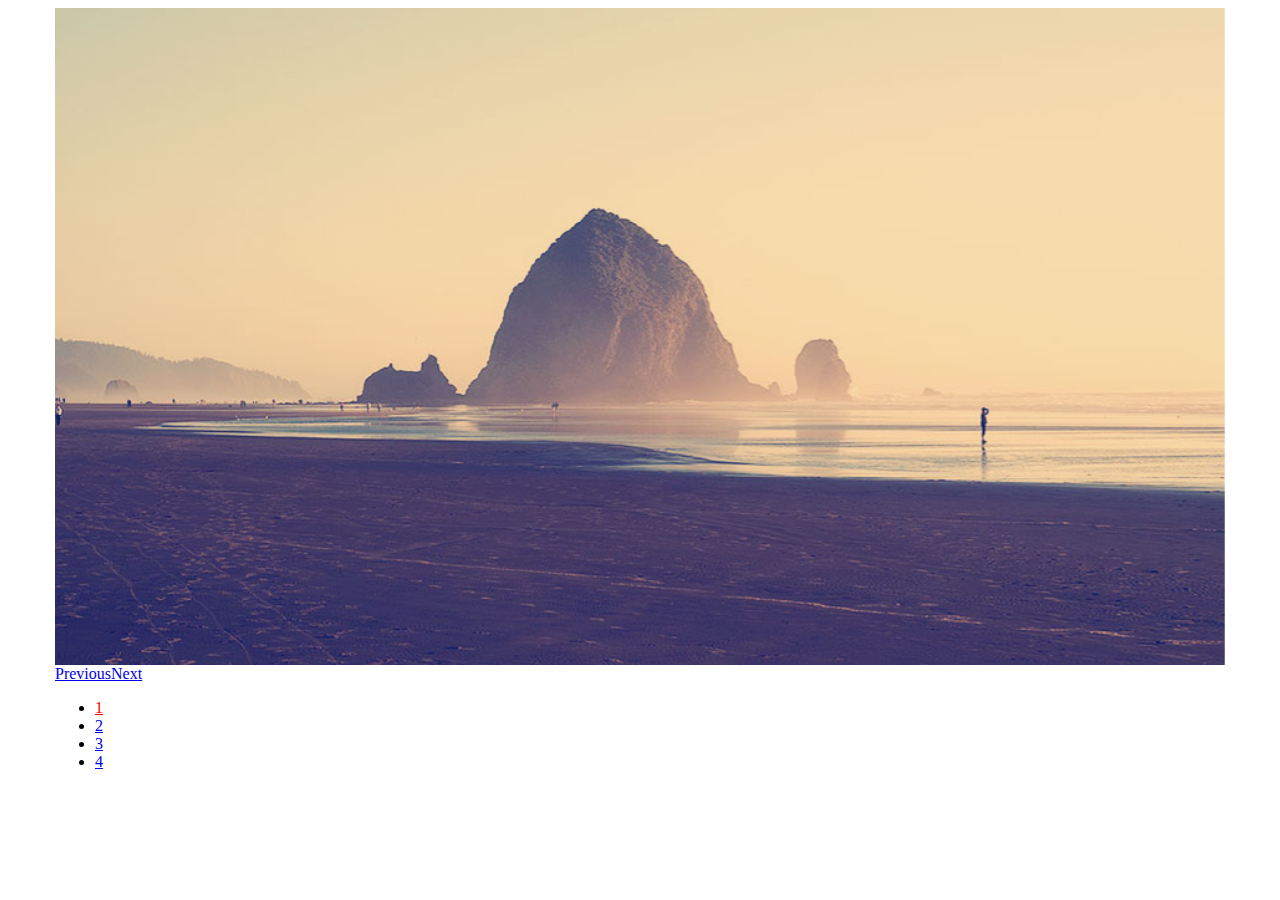
<file: Slides-SlidesJS-3/examples/basic-fade/index.html>
<!doctype html>
<html>
<head>
  <meta charset="utf-8">
  <title>SlidesJS Basic Code Example</title>
  <meta name="description" content="SlidesJS is a simple slideshow plugin for jQuery. Packed with a useful set of features to help novice and advanced developers alike create elegant and user-friendly slideshows.">
  <meta name="author" content="Nathan Searles">

  <!-- SlidesJS Required (if responsive): Sets the page width to the device width. -->
  <meta name="viewport" content="width=device-width">
  <!-- End SlidesJS Required -->

  <!-- SlidesJS Required: These styles are required if you'd like a responsive slideshow -->
  <style>
    /* Prevent the slideshow from flashing on load */
    #slides {
      display: none
    }

    /* Center the slideshow */
    .container {
      margin: 0 auto
    }

    /* Show active item in the pagination */
    .slidesjs-pagination .active {
      color:red;
    }

    /* Media quires for a responsive layout */

    /* For tablets & smart phones */
    @media (max-width: 767px) {
      body {
        padding-left: 10px;
        padding-right: 10px;
      }
      .container {
        width: auto
      }
    }

    /* For smartphones */
    @media (max-width: 480px) {
      .container {
        width: auto
      }
    }

    /* For smaller displays like laptops */
    @media (min-width: 768px) and (max-width: 979px) {
      .container {
        width: 724px
      }
    }

    /* For larger displays */
    @media (min-width: 1200px) {
      .container {
        width: 1170px
      }
    }
  </style>
  <!-- SlidesJS Required: -->
</head>
<body>

  <!-- SlidesJS Required: Start Slides -->
  <!-- The container is used to define the width of the slideshow -->
  <div class="container">
    <div id="slides">
      <img src="img/example-slide-1.jpg" alt="Photo by: Missy S Link: http://www.flickr.com/photos/listenmissy/5087404401/">
      <img src="img/example-slide-2.jpg" alt="Photo by: Daniel Parks Link: http://www.flickr.com/photos/parksdh/5227623068/">
      <img src="img/example-slide-3.jpg" alt="Photo by: Mike Ranweiler Link: http://www.flickr.com/photos/27874907@N04/4833059991/">
      <img src="img/example-slide-4.jpg" alt="Photo by: Stuart SeegerLink: http://www.flickr.com/photos/stuseeger/97577796/">
    </div>
  </div>
  <!-- End SlidesJS Required: Start Slides -->

  <!-- SlidesJS Required: Link to jQuery -->
  <script src="http://code.jquery.com/jquery-1.9.1.min.js"></script>
  <!-- End SlidesJS Required -->

  <!-- SlidesJS Required: Link to jquery.slides.js -->
  <script src="js/jquery.slides.min.js"></script>
  <!-- End SlidesJS Required -->

  <!-- SlidesJS Required: Initialize SlidesJS with a jQuery doc ready -->
  <script>
    $(function() {
      $('#slides').slidesjs({
        width: 940,
        height: 528,
        navigation: {
          effect: "fade"
        },
        pagination: {
          effect: "fade"
        },
        effect: {
          fade: {
            speed: 400
          }
        }
      });
    });
  </script>
  <!-- End SlidesJS Required -->
</body>
</html>
</file>
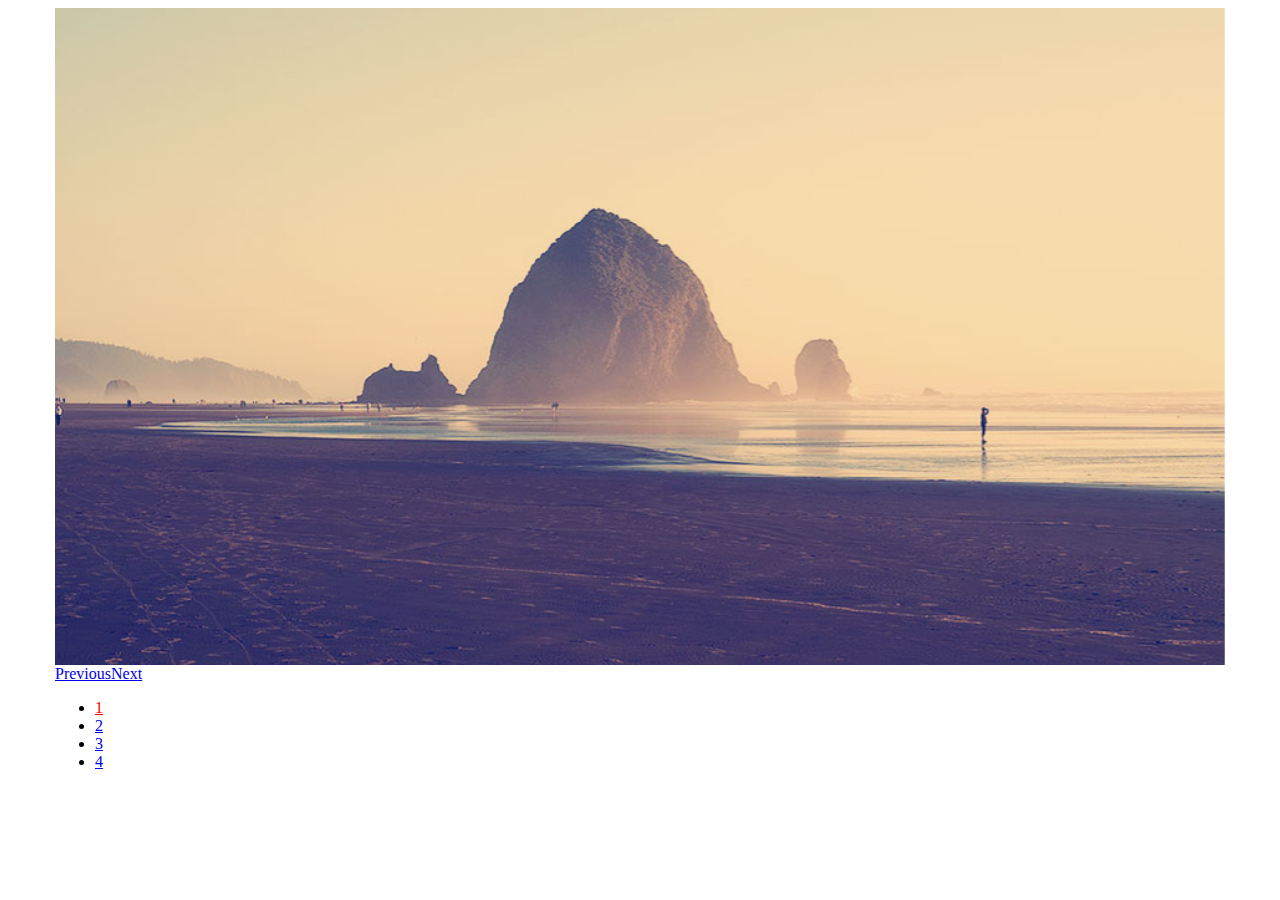
<file: Slides-SlidesJS-3/examples/basic-slide/index.html>
<!doctype html>
<html>
<head>
  <meta charset="utf-8">
  <title>SlidesJS Basic Code Example</title>
  <meta name="description" content="SlidesJS is a simple slideshow plugin for jQuery. Packed with a useful set of features to help novice and advanced developers alike create elegant and user-friendly slideshows.">
  <meta name="author" content="Nathan Searles">

  <!-- SlidesJS Required (if responsive): Sets the page width to the device width. -->
  <meta name="viewport" content="width=device-width">
  <!-- End SlidesJS Required -->

  <!-- SlidesJS Required: These styles are required if you'd like a responsive slideshow -->
  <style>
    /* Prevent the slideshow from flashing on load */
    #slides {
      display: none
    }

    /* Center the slideshow */
    .container {
      margin: 0 auto
    }

    /* Show active item in the pagination */
    .slidesjs-pagination .active {
      color:red;
    }

    /* Media quires for a responsive layout */

    /* For tablets & smart phones */
    @media (max-width: 767px) {
      body {
        padding-left: 10px;
        padding-right: 10px;
      }
      .container {
        width: auto
      }
    }

    /* For smartphones */
    @media (max-width: 480px) {
      .container {
        width: auto
      }
    }

    /* For smaller displays like laptops */
    @media (min-width: 768px) and (max-width: 979px) {
      .container {
        width: 724px
      }
    }

    /* For larger displays */
    @media (min-width: 1200px) {
      .container {
        width: 1170px
      }
    }
  </style>
  <!-- SlidesJS Required: -->
</head>
<body>

  <!-- SlidesJS Required: Start Slides -->
  <!-- The container is used to define the width of the slideshow -->
  <div class="container">
    <div id="slides">
      <img src="img/example-slide-1.jpg" alt="Photo by: Missy S Link: http://www.flickr.com/photos/listenmissy/5087404401/">
      <img src="img/example-slide-2.jpg" alt="Photo by: Daniel Parks Link: http://www.flickr.com/photos/parksdh/5227623068/">
      <img src="img/example-slide-3.jpg" alt="Photo by: Mike Ranweiler Link: http://www.flickr.com/photos/27874907@N04/4833059991/">
      <img src="img/example-slide-4.jpg" alt="Photo by: Stuart SeegerLink: http://www.flickr.com/photos/stuseeger/97577796/">
    </div>
  </div>
  <!-- End SlidesJS Required: Start Slides -->

  <!-- SlidesJS Required: Link to jQuery -->
  <script src="http://code.jquery.com/jquery-1.9.1.min.js"></script>
  <!-- End SlidesJS Required -->

  <!-- SlidesJS Required: Link to jquery.slides.js -->
  <script src="js/jquery.slides.min.js"></script>
  <!-- End SlidesJS Required -->

  <!-- SlidesJS Required: Initialize SlidesJS with a jQuery doc ready -->
  <script>
    $(function() {
      $('#slides').slidesjs({
        width: 940,
        height: 528
      });
    });
  </script>
  <!-- End SlidesJS Required -->
</body>
</html>
</file>
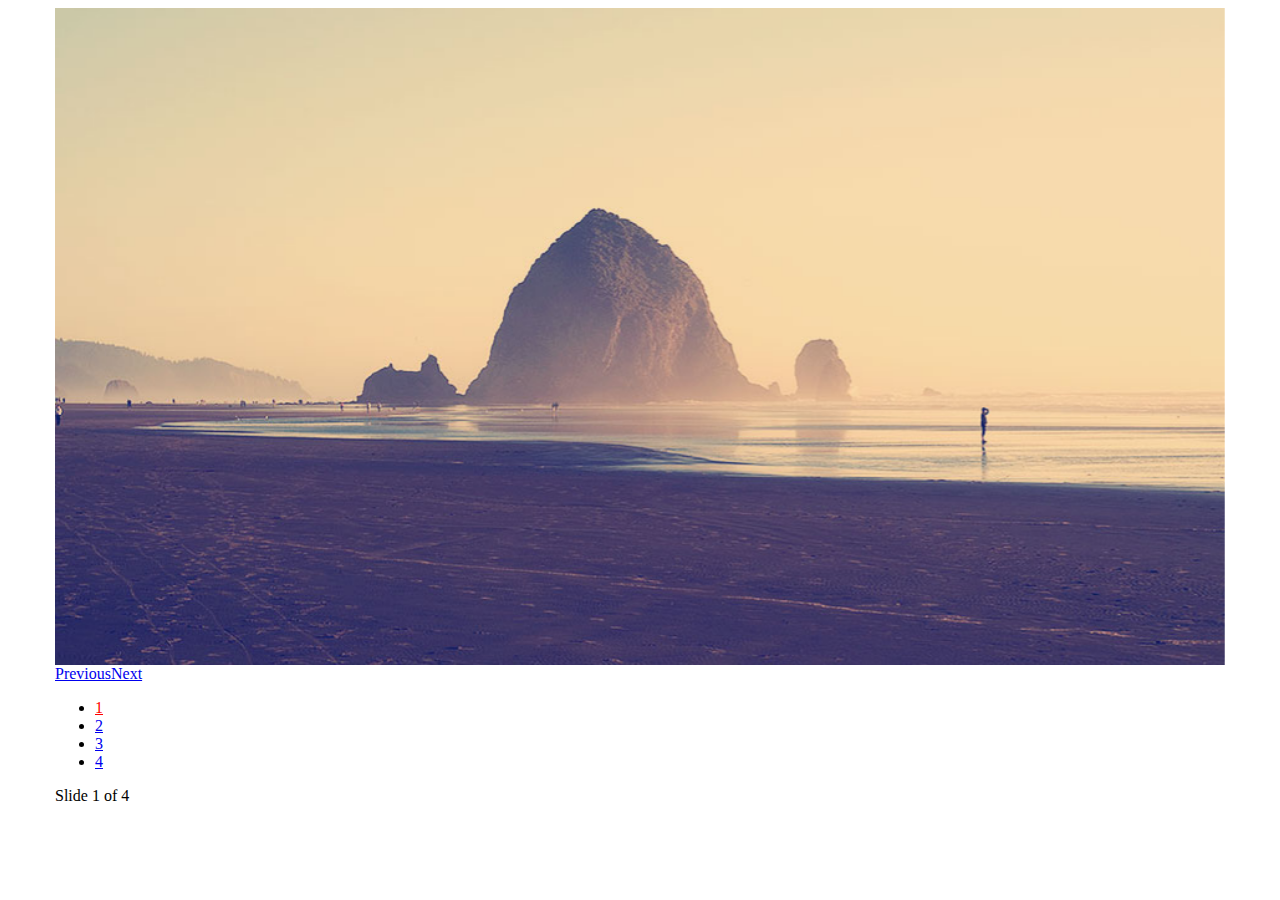
<file: Slides-SlidesJS-3/examples/callbacks/index.html>
<!doctype html>
<html>
<head>
  <meta charset="utf-8">
  <title>SlidesJS Basic Code Example</title>
  <meta name="description" content="SlidesJS is a simple slideshow plugin for jQuery. Packed with a useful set of features to help novice and advanced developers alike create elegant and user-friendly slideshows.">
  <meta name="author" content="Nathan Searles">

  <!-- SlidesJS Required (if responsive): Sets the page width to the device width. -->
  <meta name="viewport" content="width=device-width">
  <!-- End SlidesJS Required -->

  <!-- SlidesJS Required: These styles are required if you'd like a responsive slideshow -->
  <style>
    /* Prevent the slideshow from flashing on load */
    #slides {
      display: none
    }

    /* Center the slideshow */
    .container {
      margin: 0 auto
    }

    /* Show active item in the pagination */
    .slidesjs-pagination .active {
      color:red;
    }

    /* Media quires for a responsive layout */

    /* For tablets & smart phones */
    @media (max-width: 767px) {
      body {
        padding-left: 10px;
        padding-right: 10px;
      }
      .container {
        width: auto
      }
    }

    /* For smartphones */
    @media (max-width: 480px) {
      .container {
        width: auto
      }
    }

    /* For smaller displays like laptops */
    @media (min-width: 768px) and (max-width: 979px) {
      .container {
        width: 724px
      }
    }

    /* For larger displays */
    @media (min-width: 1200px) {
      .container {
        width: 1170px
      }
    }
  </style>
  <!-- SlidesJS Required: -->
</head>
<body>

  <!-- SlidesJS Required: Start Slides -->
  <!-- The container is used to define the width of the slideshow -->
  <div class="container">
    <div id="slides">
      <img src="img/example-slide-1.jpg" alt="Photo by: Missy S Link: http://www.flickr.com/photos/listenmissy/5087404401/">
      <img src="img/example-slide-2.jpg" alt="Photo by: Daniel Parks Link: http://www.flickr.com/photos/parksdh/5227623068/">
      <img src="img/example-slide-3.jpg" alt="Photo by: Mike Ranweiler Link: http://www.flickr.com/photos/27874907@N04/4833059991/">
      <img src="img/example-slide-4.jpg" alt="Photo by: Stuart SeegerLink: http://www.flickr.com/photos/stuseeger/97577796/">
    </div>
    <div id="slidesjs-log">Slide <span class="slidesjs-slide-number">1</span> of 4</div>
  </div>
  <!-- End SlidesJS Required: Start Slides -->

  <!-- SlidesJS Required: Link to jQuery -->
  <script src="http://code.jquery.com/jquery-1.9.1.min.js"></script>
  <!-- End SlidesJS Required -->

  <!-- SlidesJS Required: Link to jquery.slides.js -->
  <script src="js/jquery.slides.min.js"></script>
  <!-- End SlidesJS Required -->

  <!-- SlidesJS Required: Initialize SlidesJS with a jQuery doc ready -->
  <script>
    $(function() {
      $('#slides').slidesjs({
        width: 940,
        height: 528,
        callback: {
          loaded: function(number) {
            // Use your browser console to view log
            console.log('SlidesJS: Loaded with slide #' + number);

            // Show start slide in log
            $('#slidesjs-log .slidesjs-slide-number').text(number);
          },
          start: function(number) {
            // Use your browser console to view log
            console.log('SlidesJS: Start Animation on slide #' + number);
          },
          complete: function(number) {
            // Use your browser console to view log
            console.log('SlidesJS: Animation Complete. Current slide is #' + number);

            // Change slide number on animation complete
            $('#slidesjs-log .slidesjs-slide-number').text(number);
          }
        }
      });
    });
  </script>
  <!-- End SlidesJS Required -->
</body>
</html>
</file>
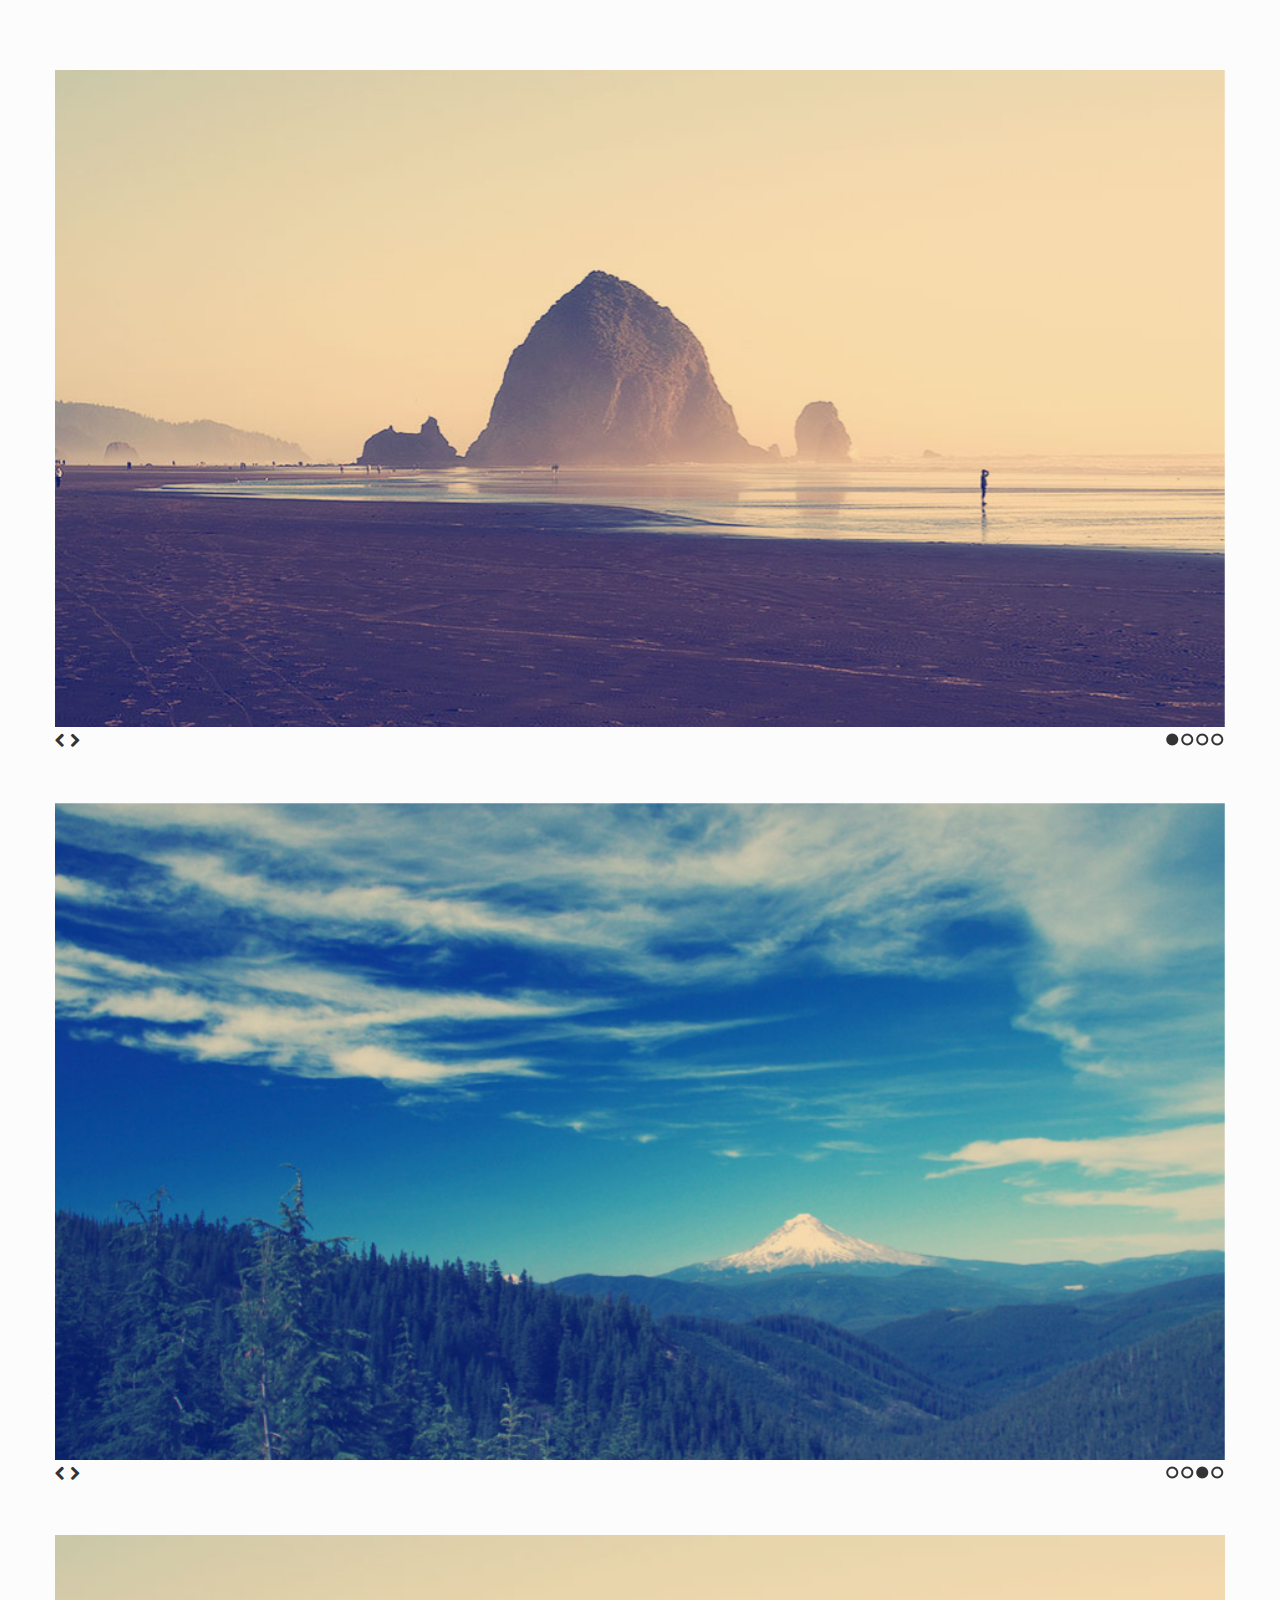
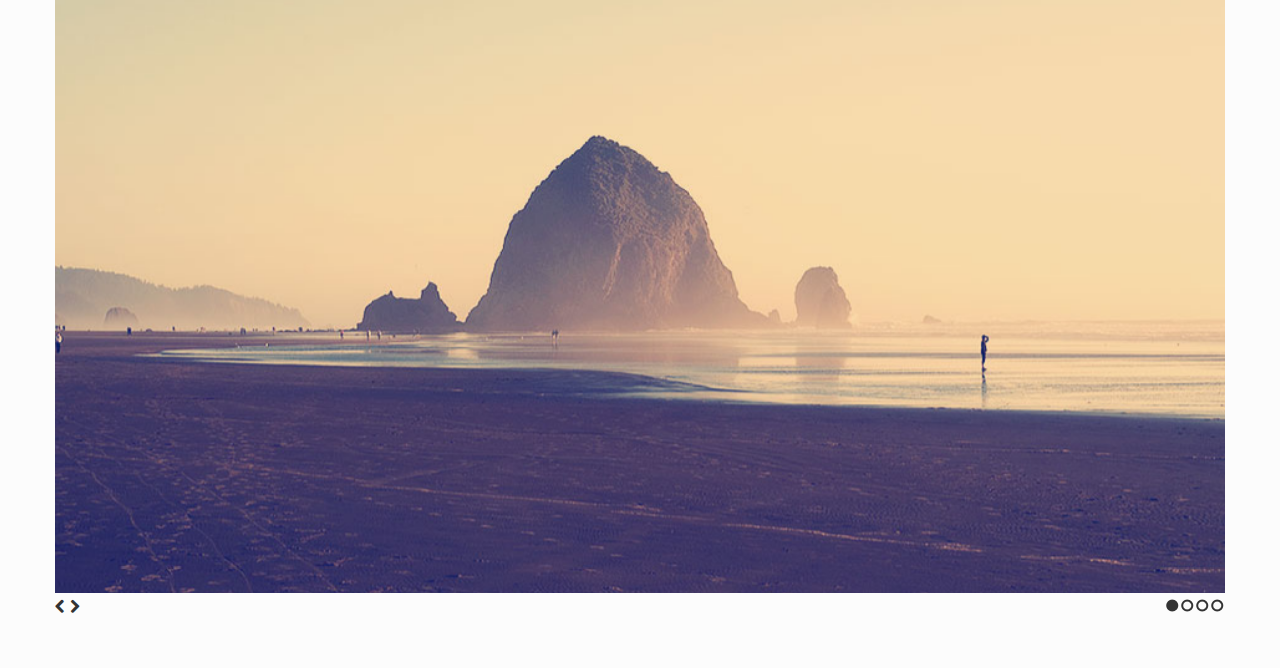
<file: Slides-SlidesJS-3/examples/multiple/index.html>
<!doctype html>
<html>
<head>
  <meta charset="utf-8">
  <title>SlidesJS Standard Code Example</title>
  <meta name="description" content="SlidesJS is a simple slideshow plugin for jQuery. Packed with a useful set of features to help novice and advanced developers alike create elegant and user-friendly slideshows.">
  <meta name="author" content="Nathan Searles">

  <!-- SlidesJS Required (if responsive): Sets the page width to the device width. -->
  <meta name="viewport" content="width=device-width">
  <!-- End SlidesJS Required -->

  <!-- CSS for slidesjs.com example -->
  <link rel="stylesheet" href="css/example.css">
  <link rel="stylesheet" href="css/font-awesome.min.css">
  <!-- End CSS for slidesjs.com example -->

  <!-- SlidesJS Optional: If you'd like to use this design -->
  <style>
    body {
      -webkit-font-smoothing: antialiased;
      font: normal 15px/1.5 "Helvetica Neue", Helvetica, Arial, sans-serif;
      color: #232525;
      padding-top:70px;
    }

    #slides,
    #slides2,
    #slides3 {
      display: none;
      margin-bottom:50px;
    }

    .slidesjs-navigation {
      margin-top:3px;
    }

    .slidesjs-previous {
      margin-right: 5px;
      float: left;
    }

    .slidesjs-next {
      margin-right: 5px;
      float: left;
    }

    .slidesjs-pagination {
      margin: 6px 0 0;
      float: right;
      list-style: none;
    }

    .slidesjs-pagination li {
      float: left;
      margin: 0 1px;
    }

    .slidesjs-pagination li a {
      display: block;
      width: 13px;
      height: 0;
      padding-top: 13px;
      background-image: url(img/pagination.png);
      background-position: 0 0;
      float: left;
      overflow: hidden;
    }

    .slidesjs-pagination li a.active,
    .slidesjs-pagination li a:hover.active {
      background-position: 0 -13px
    }

    .slidesjs-pagination li a:hover {
      background-position: 0 -26px
    }

    a:link,
    a:visited {
      color: #333
    }

    a:hover,
    a:active {
      color: #9e2020
    }

    .navbar {
      overflow: hidden
    }
  </style>
  <!-- End SlidesJS Optional-->

  <!-- SlidesJS Required: These styles are required if you'd like a responsive slideshow -->
  <style>
    #slides {
      display: none
    }

    .container {
      margin: 0 auto
    }

    /* For tablets & smart phones */
    @media (max-width: 767px) {
      body {
        padding-left: 20px;
        padding-right: 20px;
      }
      .container {
        width: auto
      }
    }

    /* For smartphones */
    @media (max-width: 480px) {
      .container {
        width: auto
      }
    }

    /* For smaller displays like laptops */
    @media (min-width: 768px) and (max-width: 979px) {
      .container {
        width: 724px
      }
    }

    /* For larger displays */
    @media (min-width: 1200px) {
      .container {
        width: 1170px
      }
    }
  </style>
  <!-- SlidesJS Required: -->
</head>
<body>
  <!-- SlidesJS Required: Start Slides -->
  <!-- The container is used to define the width of the slideshow -->
  <div class="container">
    <div id="slides">
      <img src="img/example-slide-1.jpg" alt="Photo by: Missy S Link: http://www.flickr.com/photos/listenmissy/5087404401/">
      <img src="img/example-slide-2.jpg" alt="Photo by: Daniel Parks Link: http://www.flickr.com/photos/parksdh/5227623068/">
      <img src="img/example-slide-3.jpg" alt="Photo by: Mike Ranweiler Link: http://www.flickr.com/photos/27874907@N04/4833059991/">
      <img src="img/example-slide-4.jpg" alt="Photo by: Stuart SeegerLink: http://www.flickr.com/photos/stuseeger/97577796/">
      <a href="#" class="slidesjs-previous slidesjs-navigation"><i class="icon-chevron-left"></i></a>
      <a href="#" class="slidesjs-next slidesjs-navigation"><i class="icon-chevron-right"></i></a>
    </div>

    <div id="slides2">
      <img src="img/example-slide-1.jpg" alt="Photo by: Missy S Link: http://www.flickr.com/photos/listenmissy/5087404401/">
      <img src="img/example-slide-2.jpg" alt="Photo by: Daniel Parks Link: http://www.flickr.com/photos/parksdh/5227623068/">
      <img src="img/example-slide-3.jpg" alt="Photo by: Mike Ranweiler Link: http://www.flickr.com/photos/27874907@N04/4833059991/">
      <img src="img/example-slide-4.jpg" alt="Photo by: Stuart SeegerLink: http://www.flickr.com/photos/stuseeger/97577796/">
      <a href="#" class="slidesjs-previous slidesjs-navigation"><i class="icon-chevron-left"></i></a>
      <a href="#" class="slidesjs-next slidesjs-navigation"><i class="icon-chevron-right"></i></a>
    </div>

    <div id="slides3">
      <img src="img/example-slide-1.jpg" alt="Photo by: Missy S Link: http://www.flickr.com/photos/listenmissy/5087404401/">
      <img src="img/example-slide-2.jpg" alt="Photo by: Daniel Parks Link: http://www.flickr.com/photos/parksdh/5227623068/">
      <img src="img/example-slide-3.jpg" alt="Photo by: Mike Ranweiler Link: http://www.flickr.com/photos/27874907@N04/4833059991/">
      <img src="img/example-slide-4.jpg" alt="Photo by: Stuart SeegerLink: http://www.flickr.com/photos/stuseeger/97577796/">
      <a href="#" class="slidesjs-previous slidesjs-navigation"><i class="icon-chevron-left"></i></a>
      <a href="#" class="slidesjs-next slidesjs-navigation"><i class="icon-chevron-right"></i></a>
    </div>
  </div>
  <!-- End SlidesJS Required: Start Slides -->

  <!-- SlidesJS Required: Link to jQuery -->
  <script src="http://code.jquery.com/jquery-1.9.1.min.js"></script>
  <!-- End SlidesJS Required -->

  <!-- SlidesJS Required: Link to jquery.slides.js -->
  <script src="js/jquery.slides.min.js"></script>
  <!-- End SlidesJS Required -->

  <!-- SlidesJS Required: Initialize SlidesJS with a jQuery doc ready -->
  <script>
    $(function() {
      $('#slides').slidesjs({
        width: 940,
        height: 528,
        navigation: false
      });

      /*
        To have multiple slideshows on the same page
        they just need to have separate IDs
      */
      $('#slides2').slidesjs({
        width: 940,
        height: 528,
        navigation: false,
        start: 3,
        play: {
          auto: true
        }
      });

      $('#slides3').slidesjs({
        width: 940,
        height: 528,
        navigation: false
      });
    });
  </script>
  <!-- End SlidesJS Required -->
</body>
</html>
</file>
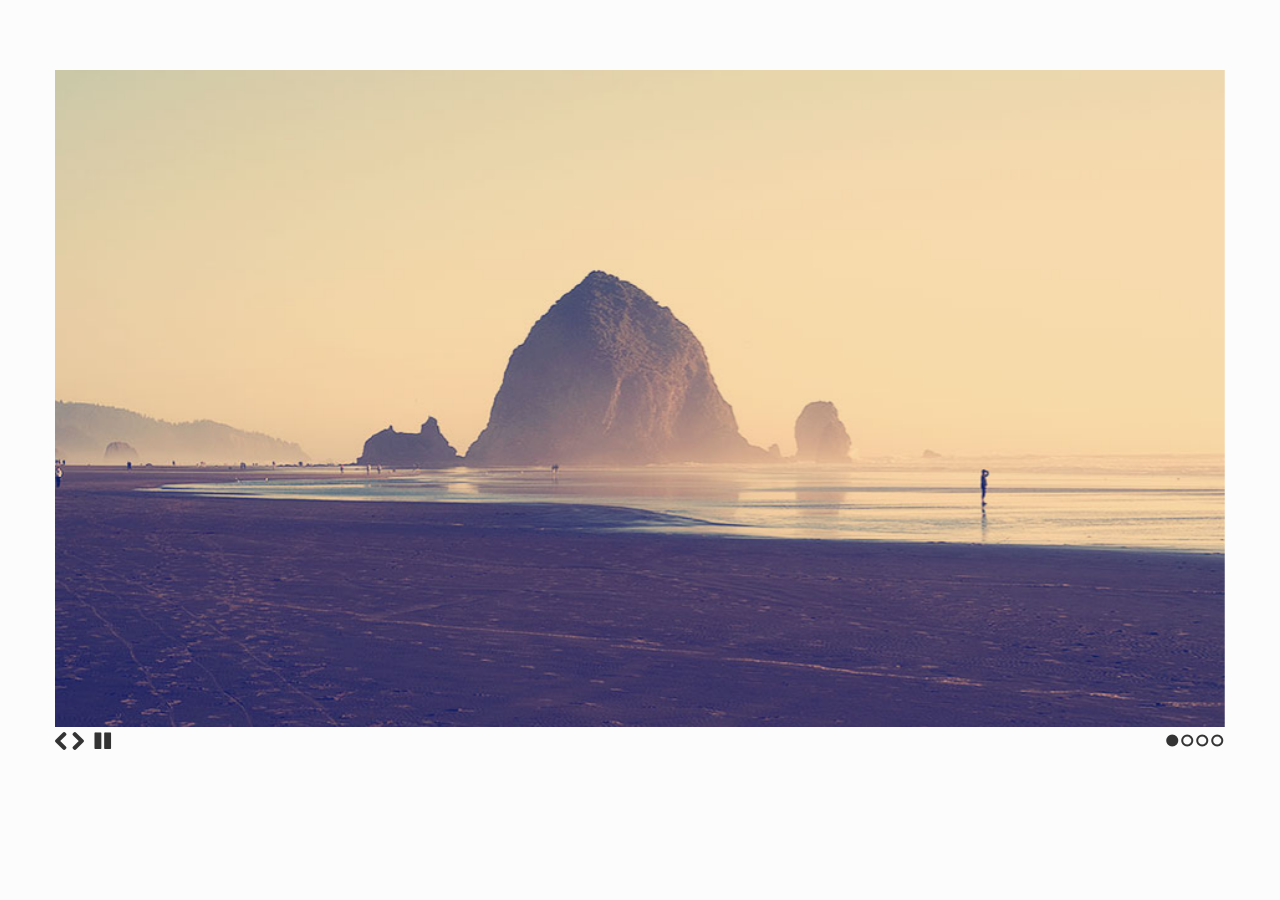
<file: Slides-SlidesJS-3/examples/playing/index.html>
<!doctype html>
<html>
<head>
  <meta charset="utf-8">
  <title>SlidesJS Standard Code Example</title>
  <meta name="description" content="SlidesJS is a simple slideshow plugin for jQuery. Packed with a useful set of features to help novice and advanced developers alike create elegant and user-friendly slideshows.">
  <meta name="author" content="Nathan Searles">

  <!-- SlidesJS Required (if responsive): Sets the page width to the device width. -->
  <meta name="viewport" content="width=device-width">
  <!-- End SlidesJS Required -->

  <!-- CSS for slidesjs.com example -->
  <link rel="stylesheet" href="css/example.css">
  <link rel="stylesheet" href="css/font-awesome.min.css">
  <!-- End CSS for slidesjs.com example -->

  <!-- SlidesJS Optional: If you'd like to use this design -->
  <style>
    body {
      -webkit-font-smoothing: antialiased;
      font: normal 15px/1.5 "Helvetica Neue", Helvetica, Arial, sans-serif;
      color: #232525;
      padding-top:70px;
    }

    #slides {
      display: none
    }

    #slides .slidesjs-navigation {
      margin-top:5px;
    }

    a.slidesjs-next,
    a.slidesjs-previous,
    a.slidesjs-play,
    a.slidesjs-stop {
      background-image: url(img/btns-next-prev.png);
      background-repeat: no-repeat;
      display:block;
      width:12px;
      height:18px;
      overflow: hidden;
      text-indent: -9999px;
      float: left;
      margin-right:5px;
    }

    a.slidesjs-next {
      margin-right:10px;
      background-position: -12px 0;
    }

    a:hover.slidesjs-next {
      background-position: -12px -18px;
    }

    a.slidesjs-previous {
      background-position: 0 0;
    }

    a:hover.slidesjs-previous {
      background-position: 0 -18px;
    }

    a.slidesjs-play {
      width:15px;
      background-position: -25px 0;
    }

    a:hover.slidesjs-play {
      background-position: -25px -18px;
    }

    a.slidesjs-stop {
      width:18px;
      background-position: -41px 0;
    }

    a:hover.slidesjs-stop {
      background-position: -41px -18px;
    }

    .slidesjs-pagination {
      margin: 7px 0 0;
      float: right;
      list-style: none;
    }

    .slidesjs-pagination li {
      float: left;
      margin: 0 1px;
    }

    .slidesjs-pagination li a {
      display: block;
      width: 13px;
      height: 0;
      padding-top: 13px;
      background-image: url(img/pagination.png);
      background-position: 0 0;
      float: left;
      overflow: hidden;
    }

    .slidesjs-pagination li a.active,
    .slidesjs-pagination li a:hover.active {
      background-position: 0 -13px
    }

    .slidesjs-pagination li a:hover {
      background-position: 0 -26px
    }

    #slides a:link,
    #slides a:visited {
      color: #333
    }

    #slides a:hover,
    #slides a:active {
      color: #9e2020
    }

    .navbar {
      overflow: hidden
    }
  </style>
  <!-- End SlidesJS Optional-->

  <!-- SlidesJS Required: These styles are required if you'd like a responsive slideshow -->
  <style>
    #slides {
      display: none
    }

    .container {
      margin: 0 auto
    }

    /* For tablets & smart phones */
    @media (max-width: 767px) {
      body {
        padding-left: 20px;
        padding-right: 20px;
      }
      .container {
        width: auto
      }
    }

    /* For smartphones */
    @media (max-width: 480px) {
      .container {
        width: auto
      }
    }

    /* For smaller displays like laptops */
    @media (min-width: 768px) and (max-width: 979px) {
      .container {
        width: 724px
      }
    }

    /* For larger displays */
    @media (min-width: 1200px) {
      .container {
        width: 1170px
      }
    }
  </style>
  <!-- SlidesJS Required: -->
</head>
<body>

  <!-- SlidesJS Required: Start Slides -->
  <!-- The container is used to define the width of the slideshow -->
  <div class="container">
    <div id="slides">
      <img src="img/example-slide-1.jpg" alt="Photo by: Missy S Link: http://www.flickr.com/photos/listenmissy/5087404401/">
      <img src="img/example-slide-2.jpg" alt="Photo by: Daniel Parks Link: http://www.flickr.com/photos/parksdh/5227623068/">
      <img src="img/example-slide-3.jpg" alt="Photo by: Mike Ranweiler Link: http://www.flickr.com/photos/27874907@N04/4833059991/">
      <img src="img/example-slide-4.jpg" alt="Photo by: Stuart SeegerLink: http://www.flickr.com/photos/stuseeger/97577796/">
    </div>
  </div>
  <!-- End SlidesJS Required: Start Slides -->

  <!-- SlidesJS Required: Link to jQuery -->
  <script src="http://code.jquery.com/jquery-1.9.1.min.js"></script>
  <!-- End SlidesJS Required -->

  <!-- SlidesJS Required: Link to jquery.slides.js -->
  <script src="js/jquery.slides.min.js"></script>
  <!-- End SlidesJS Required -->

  <!-- SlidesJS Required: Initialize SlidesJS with a jQuery doc ready -->
  <script>
    $(function() {
      $('#slides').slidesjs({
        width: 940,
        height: 528,
        play: {
          active: true,
          auto: true,
          interval: 4000,
          swap: true
        }
      });
    });
  </script>
  <!-- End SlidesJS Required -->
</body>
</html>
</file>
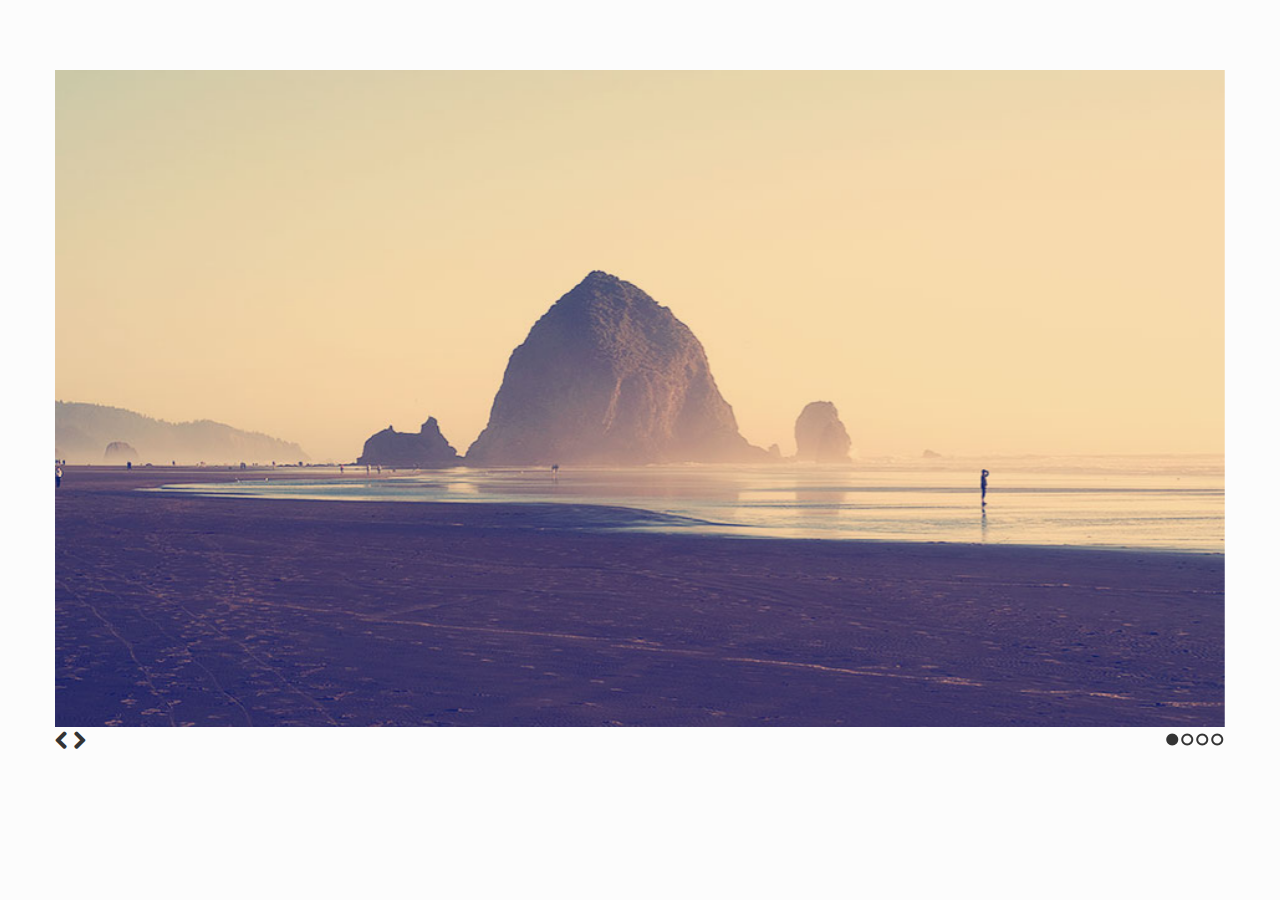
<file: Slides-SlidesJS-3/examples/standard/index.html>
<!doctype html>
<html>
<head>
  <meta charset="utf-8">
  <title>SlidesJS Standard Code Example</title>
  <meta name="description" content="SlidesJS is a simple slideshow plugin for jQuery. Packed with a useful set of features to help novice and advanced developers alike create elegant and user-friendly slideshows.">
  <meta name="author" content="Nathan Searles">

  <!-- SlidesJS Required (if responsive): Sets the page width to the device width. -->
  <meta name="viewport" content="width=device-width">
  <!-- End SlidesJS Required -->

  <!-- CSS for slidesjs.com example -->
  <link rel="stylesheet" href="css/example.css">
  <link rel="stylesheet" href="css/font-awesome.min.css">
  <!-- End CSS for slidesjs.com example -->

  <!-- SlidesJS Optional: If you'd like to use this design -->
  <style>
    body {
      -webkit-font-smoothing: antialiased;
      font: normal 15px/1.5 "Helvetica Neue", Helvetica, Arial, sans-serif;
      color: #232525;
      padding-top:70px;
    }

    #slides {
      display: none
    }

    #slides .slidesjs-navigation {
      margin-top:3px;
    }

    #slides .slidesjs-previous {
      margin-right: 5px;
      float: left;
    }

    #slides .slidesjs-next {
      margin-right: 5px;
      float: left;
    }

    .slidesjs-pagination {
      margin: 6px 0 0;
      float: right;
      list-style: none;
    }

    .slidesjs-pagination li {
      float: left;
      margin: 0 1px;
    }

    .slidesjs-pagination li a {
      display: block;
      width: 13px;
      height: 0;
      padding-top: 13px;
      background-image: url(img/pagination.png);
      background-position: 0 0;
      float: left;
      overflow: hidden;
    }

    .slidesjs-pagination li a.active,
    .slidesjs-pagination li a:hover.active {
      background-position: 0 -13px
    }

    .slidesjs-pagination li a:hover {
      background-position: 0 -26px
    }

    #slides a:link,
    #slides a:visited {
      color: #333
    }

    #slides a:hover,
    #slides a:active {
      color: #9e2020
    }

    .navbar {
      overflow: hidden
    }
  </style>
  <!-- End SlidesJS Optional-->

  <!-- SlidesJS Required: These styles are required if you'd like a responsive slideshow -->
  <style>
    #slides {
      display: none
    }

    .container {
      margin: 0 auto
    }

    /* For tablets & smart phones */
    @media (max-width: 767px) {
      body {
        padding-left: 20px;
        padding-right: 20px;
      }
      .container {
        width: auto
      }
    }

    /* For smartphones */
    @media (max-width: 480px) {
      .container {
        width: auto
      }
    }

    /* For smaller displays like laptops */
    @media (min-width: 768px) and (max-width: 979px) {
      .container {
        width: 724px
      }
    }

    /* For larger displays */
    @media (min-width: 1200px) {
      .container {
        width: 1170px
      }
    }
  </style>
  <!-- SlidesJS Required: -->
</head>
<body>

  <!-- SlidesJS Required: Start Slides -->
  <!-- The container is used to define the width of the slideshow -->
  <div class="container">
    <div id="slides">
      <img src="img/example-slide-1.jpg" alt="Photo by: Missy S Link: http://www.flickr.com/photos/listenmissy/5087404401/">
      <img src="img/example-slide-2.jpg" alt="Photo by: Daniel Parks Link: http://www.flickr.com/photos/parksdh/5227623068/">
      <img src="img/example-slide-3.jpg" alt="Photo by: Mike Ranweiler Link: http://www.flickr.com/photos/27874907@N04/4833059991/">
      <img src="img/example-slide-4.jpg" alt="Photo by: Stuart SeegerLink: http://www.flickr.com/photos/stuseeger/97577796/">
      <a href="#" class="slidesjs-previous slidesjs-navigation"><i class="icon-chevron-left icon-large"></i></a>
      <a href="#" class="slidesjs-next slidesjs-navigation"><i class="icon-chevron-right icon-large"></i></a>
    </div>
  </div>
  <!-- End SlidesJS Required: Start Slides -->

  <!-- SlidesJS Required: Link to jQuery -->
  <script src="http://code.jquery.com/jquery-1.9.1.min.js"></script>
  <!-- End SlidesJS Required -->

  <!-- SlidesJS Required: Link to jquery.slides.js -->
  <script src="js/jquery.slides.min.js"></script>
  <!-- End SlidesJS Required -->

  <!-- SlidesJS Required: Initialize SlidesJS with a jQuery doc ready -->
  <script>
    $(function() {
      $('#slides').slidesjs({
        width: 940,
        height: 528,
        navigation: false
      });
    });
  </script>
  <!-- End SlidesJS Required -->
</body>
</html>
</file>
<file: Slides-SlidesJS-3/examples/multiple/css/example.css>
/*!
 * Bootstrap v2.2.2
 *
 * Copyright 2012 Twitter, Inc
 * Licensed under the Apache License v2.0
 * http://www.apache.org/licenses/LICENSE-2.0
 *
 * Designed and built with all the love in the world @twitter by @mdo and @fat.
 */
.clearfix {
  *zoom: 1;
}
.clearfix:before,
.clearfix:after {
  display: table;
  content: "";
  line-height: 0;
}
.clearfix:after {
  clear: both;
}
.hide-text {
  font: 0/0 a;
  color: transparent;
  text-shadow: none;
  background-color: transparent;
  border: 0;
}
.input-block-level {
  display: block;
  width: 100%;
  min-height: 30px;
  -webkit-box-sizing: border-box;
  -moz-box-sizing: border-box;
  box-sizing: border-box;
}
article,
aside,
details,
figcaption,
figure,
footer,
header,
hgroup,
nav,
section {
  display: block;
}
audio,
canvas,
video {
  display: inline-block;
  *display: inline;
  *zoom: 1;
}
audio:not([controls]) {
  display: none;
}
html {
  font-size: 100%;
  -webkit-text-size-adjust: 100%;
  -ms-text-size-adjust: 100%;
}
a:focus {
  outline: thin dotted #333;
  outline: 5px auto -webkit-focus-ring-color;
  outline-offset: -2px;
}
a:hover,
a:active {
  outline: 0;
}
sub,
sup {
  position: relative;
  font-size: 75%;
  line-height: 0;
  vertical-align: baseline;
}
sup {
  top: -0.5em;
}
sub {
  bottom: -0.25em;
}
img {
  /* Responsive images (ensure images don't scale beyond their parents) */

  max-width: 100%;
  /* Part 1: Set a maxium relative to the parent */

  width: auto\9;
  /* IE7-8 need help adjusting responsive images */

  height: auto;
  /* Part 2: Scale the height according to the width, otherwise you get stretching */

  vertical-align: middle;
  border: 0;
  -ms-interpolation-mode: bicubic;
}
#map_canvas img,
.google-maps img {
  max-width: none;
}
button,
input,
select,
textarea {
  margin: 0;
  font-size: 100%;
  vertical-align: middle;
}
button,
input {
  *overflow: visible;
  line-height: normal;
}
button::-moz-focus-inner,
input::-moz-focus-inner {
  padding: 0;
  border: 0;
}
button,
html input[type="button"],
input[type="reset"],
input[type="submit"] {
  -webkit-appearance: button;
  cursor: pointer;
}
label,
select,
button,
input[type="button"],
input[type="reset"],
input[type="submit"],
input[type="radio"],
input[type="checkbox"] {
  cursor: pointer;
}
input[type="search"] {
  -webkit-box-sizing: content-box;
  -moz-box-sizing: content-box;
  box-sizing: content-box;
  -webkit-appearance: textfield;
}
input[type="search"]::-webkit-search-decoration,
input[type="search"]::-webkit-search-cancel-button {
  -webkit-appearance: none;
}
textarea {
  overflow: auto;
  vertical-align: top;
}
@media print {
  * {
    text-shadow: none !important;
    color: #000 !important;
    background: transparent !important;
    box-shadow: none !important;
  }
  a,
  a:visited {
    text-decoration: underline;
  }
  a[href]:after {
    content: " (" attr(href) ")";
  }
  abbr[title]:after {
    content: " (" attr(title) ")";
  }
  .ir a:after,
  a[href^="javascript:"]:after,
  a[href^="#"]:after {
    content: "";
  }
  pre,
  blockquote {
    border: 1px solid #999;
    page-break-inside: avoid;
  }
  thead {
    display: table-header-group;
  }
  tr,
  img {
    page-break-inside: avoid;
  }
  img {
    max-width: 100% !important;
  }
  @page  {
    margin: 0.5cm;
  }
  p,
  h2,
  h3 {
    orphans: 3;
    widows: 3;
  }
  h2,
  h3 {
    page-break-after: avoid;
  }
}
body {
  margin: 0;
  font-family: "Helvetica Neue", Helvetica, Arial, sans-serif;
  font-size: 14px;
  line-height: 20px;
  color: #333333;
  background-color: #ffffff;
}
/*a {
  color: #0088cc;
  text-decoration: none;
}
a:hover {
  color: #005580;
  text-decoration: underline;
}*/
.img-rounded {
  -webkit-border-radius: 6px;
  -moz-border-radius: 6px;
  border-radius: 6px;
}
.img-polaroid {
  padding: 4px;
  background-color: #fff;
  border: 1px solid #ccc;
  border: 1px solid rgba(0, 0, 0, 0.2);
  -webkit-box-shadow: 0 1px 3px rgba(0, 0, 0, 0.1);
  -moz-box-shadow: 0 1px 3px rgba(0, 0, 0, 0.1);
  box-shadow: 0 1px 3px rgba(0, 0, 0, 0.1);
}
.img-circle {
  -webkit-border-radius: 500px;
  -moz-border-radius: 500px;
  border-radius: 500px;
}
.row {
  margin-left: -20px;
  *zoom: 1;
}
.row:before,
.row:after {
  display: table;
  content: "";
  line-height: 0;
}
.row:after {
  clear: both;
}
[class*="span"] {
  float: left;
  min-height: 1px;
  margin-left: 20px;
}
.container,
.navbar-static-top .container,
.navbar-fixed-top .container,
.navbar-fixed-bottom .container {
  width: 940px;
}
.span12 {
  width: 940px;
}
.span11 {
  width: 860px;
}
.span10 {
  width: 780px;
}
.span9 {
  width: 700px;
}
.span8 {
  width: 620px;
}
.span7 {
  width: 540px;
}
.span6 {
  width: 460px;
}
.span5 {
  width: 380px;
}
.span4 {
  width: 300px;
}
.span3 {
  width: 220px;
}
.span2 {
  width: 140px;
}
.span1 {
  width: 60px;
}
.offset12 {
  margin-left: 980px;
}
.offset11 {
  margin-left: 900px;
}
.offset10 {
  margin-left: 820px;
}
.offset9 {
  margin-left: 740px;
}
.offset8 {
  margin-left: 660px;
}
.offset7 {
  margin-left: 580px;
}
.offset6 {
  margin-left: 500px;
}
.offset5 {
  margin-left: 420px;
}
.offset4 {
  margin-left: 340px;
}
.offset3 {
  margin-left: 260px;
}
.offset2 {
  margin-left: 180px;
}
.offset1 {
  margin-left: 100px;
}
.row-fluid {
  width: 100%;
  *zoom: 1;
}
.row-fluid:before,
.row-fluid:after {
  display: table;
  content: "";
  line-height: 0;
}
.row-fluid:after {
  clear: both;
}
.row-fluid [class*="span"] {
  display: block;
  width: 100%;
  min-height: 30px;
  -webkit-box-sizing: border-box;
  -moz-box-sizing: border-box;
  box-sizing: border-box;
  float: left;
  margin-left: 2.127659574468085%;
  *margin-left: 2.074468085106383%;
}
.row-fluid [class*="span"]:first-child {
  margin-left: 0;
}
.row-fluid .controls-row [class*="span"] + [class*="span"] {
  margin-left: 2.127659574468085%;
}
.row-fluid .span12 {
  width: 100%;
  *width: 99.94680851063829%;
}
.row-fluid .span11 {
  width: 91.48936170212765%;
  *width: 91.43617021276594%;
}
.row-fluid .span10 {
  width: 82.97872340425532%;
  *width: 82.92553191489361%;
}
.row-fluid .span9 {
  width: 74.46808510638297%;
  *width: 74.41489361702126%;
}
.row-fluid .span8 {
  width: 65.95744680851064%;
  *width: 65.90425531914893%;
}
.row-fluid .span7 {
  width: 57.44680851063829%;
  *width: 57.39361702127659%;
}
.row-fluid .span6 {
  width: 48.93617021276595%;
  *width: 48.88297872340425%;
}
.row-fluid .span5 {
  width: 40.42553191489362%;
  *width: 40.37234042553192%;
}
.row-fluid .span4 {
  width: 31.914893617021278%;
  *width: 31.861702127659576%;
}
.row-fluid .span3 {
  width: 23.404255319148934%;
  *width: 23.351063829787233%;
}
.row-fluid .span2 {
  width: 14.893617021276595%;
  *width: 14.840425531914894%;
}
.row-fluid .span1 {
  width: 6.382978723404255%;
  *width: 6.329787234042553%;
}
.row-fluid .offset12 {
  margin-left: 104.25531914893617%;
  *margin-left: 104.14893617021275%;
}
.row-fluid .offset12:first-child {
  margin-left: 102.12765957446808%;
  *margin-left: 102.02127659574467%;
}
.row-fluid .offset11 {
  margin-left: 95.74468085106382%;
  *margin-left: 95.6382978723404%;
}
.row-fluid .offset11:first-child {
  margin-left: 93.61702127659574%;
  *margin-left: 93.51063829787232%;
}
.row-fluid .offset10 {
  margin-left: 87.23404255319149%;
  *margin-left: 87.12765957446807%;
}
.row-fluid .offset10:first-child {
  margin-left: 85.1063829787234%;
  *margin-left: 84.99999999999999%;
}
.row-fluid .offset9 {
  margin-left: 78.72340425531914%;
  *margin-left: 78.61702127659572%;
}
.row-fluid .offset9:first-child {
  margin-left: 76.59574468085106%;
  *margin-left: 76.48936170212764%;
}
.row-fluid .offset8 {
  margin-left: 70.2127659574468%;
  *margin-left: 70.10638297872339%;
}
.row-fluid .offset8:first-child {
  margin-left: 68.08510638297872%;
  *margin-left: 67.9787234042553%;
}
.row-fluid .offset7 {
  margin-left: 61.70212765957446%;
  *margin-left: 61.59574468085106%;
}
.row-fluid .offset7:first-child {
  margin-left: 59.574468085106375%;
  *margin-left: 59.46808510638297%;
}
.row-fluid .offset6 {
  margin-left: 53.191489361702125%;
  *margin-left: 53.085106382978715%;
}
.row-fluid .offset6:first-child {
  margin-left: 51.063829787234035%;
  *margin-left: 50.95744680851063%;
}
.row-fluid .offset5 {
  margin-left: 44.68085106382979%;
  *margin-left: 44.57446808510638%;
}
.row-fluid .offset5:first-child {
  margin-left: 42.5531914893617%;
  *margin-left: 42.4468085106383%;
}
.row-fluid .offset4 {
  margin-left: 36.170212765957444%;
  *margin-left: 36.06382978723405%;
}
.row-fluid .offset4:first-child {
  margin-left: 34.04255319148936%;
  *margin-left: 33.93617021276596%;
}
.row-fluid .offset3 {
  margin-left: 27.659574468085104%;
  *margin-left: 27.5531914893617%;
}
.row-fluid .offset3:first-child {
  margin-left: 25.53191489361702%;
  *margin-left: 25.425531914893618%;
}
.row-fluid .offset2 {
  margin-left: 19.148936170212764%;
  *margin-left: 19.04255319148936%;
}
.row-fluid .offset2:first-child {
  margin-left: 17.02127659574468%;
  *margin-left: 16.914893617021278%;
}
.row-fluid .offset1 {
  margin-left: 10.638297872340425%;
  *margin-left: 10.53191489361702%;
}
.row-fluid .offset1:first-child {
  margin-left: 8.51063829787234%;
  *margin-left: 8.404255319148938%;
}
[class*="span"].hide,
.row-fluid [class*="span"].hide {
  display: none;
}
[class*="span"].pull-right,
.row-fluid [class*="span"].pull-right {
  float: right;
}
.container {
  margin-right: auto;
  margin-left: auto;
  *zoom: 1;
}
.container:before,
.container:after {
  display: table;
  content: "";
  line-height: 0;
}
.container:after {
  clear: both;
}
.container-fluid {
  padding-right: 20px;
  padding-left: 20px;
  *zoom: 1;
}
.container-fluid:before,
.container-fluid:after {
  display: table;
  content: "";
  line-height: 0;
}
.container-fluid:after {
  clear: both;
}
.btn {
  display: inline-block;
  *display: inline;
  /* IE7 inline-block hack */

  *zoom: 1;
  padding: 4px 12px;
  margin-bottom: 0;
  font-size: 14px;
  line-height: 20px;
  text-align: center;
  vertical-align: middle;
  cursor: pointer;
  color: #333333;
  text-shadow: 0 1px 1px rgba(255, 255, 255, 0.75);
  background-color: #f5f5f5;
  background-image: -moz-linear-gradient(top, #ffffff, #e6e6e6);
  background-image: -webkit-gradient(linear, 0 0, 0 100%, from(#ffffff), to(#e6e6e6));
  background-image: -webkit-linear-gradient(top, #ffffff, #e6e6e6);
  background-image: -o-linear-gradient(top, #ffffff, #e6e6e6);
  background-image: linear-gradient(to bottom, #ffffff, #e6e6e6);
  background-repeat: repeat-x;
  filter: progid:DXImageTransform.Microsoft.gradient(startColorstr='#ffffffff', endColorstr='#ffe6e6e6', GradientType=0);
  border-color: #e6e6e6 #e6e6e6 #bfbfbf;
  border-color: rgba(0, 0, 0, 0.1) rgba(0, 0, 0, 0.1) rgba(0, 0, 0, 0.25);
  *background-color: #e6e6e6;
  /* Darken IE7 buttons by default so they stand out more given they won't have borders */

  filter: progid:DXImageTransform.Microsoft.gradient(enabled = false);
  border: 1px solid #bbbbbb;
  *border: 0;
  border-bottom-color: #a2a2a2;
  -webkit-border-radius: 4px;
  -moz-border-radius: 4px;
  border-radius: 4px;
  *margin-left: .3em;
  -webkit-box-shadow: inset 0 1px 0 rgba(255,255,255,.2), 0 1px 2px rgba(0,0,0,.05);
  -moz-box-shadow: inset 0 1px 0 rgba(255,255,255,.2), 0 1px 2px rgba(0,0,0,.05);
  box-shadow: inset 0 1px 0 rgba(255,255,255,.2), 0 1px 2px rgba(0,0,0,.05);
}
.btn:hover,
.btn:active,
.btn.active,
.btn.disabled,
.btn[disabled] {
  color: #333333;
  background-color: #e6e6e6;
  *background-color: #d9d9d9;
}
.btn:active,
.btn.active {
  background-color: #cccccc \9;
}
.btn:first-child {
  *margin-left: 0;
}
.btn:hover {
  color: #333333;
  text-decoration: none;
  background-position: 0 -15px;
  -webkit-transition: background-position 0.1s linear;
  -moz-transition: background-position 0.1s linear;
  -o-transition: background-position 0.1s linear;
  transition: background-position 0.1s linear;
}
.btn:focus {
  outline: thin dotted #333;
  outline: 5px auto -webkit-focus-ring-color;
  outline-offset: -2px;
}
.btn.active,
.btn:active {
  background-image: none;
  outline: 0;
  -webkit-box-shadow: inset 0 2px 4px rgba(0,0,0,.15), 0 1px 2px rgba(0,0,0,.05);
  -moz-box-shadow: inset 0 2px 4px rgba(0,0,0,.15), 0 1px 2px rgba(0,0,0,.05);
  box-shadow: inset 0 2px 4px rgba(0,0,0,.15), 0 1px 2px rgba(0,0,0,.05);
}
.btn.disabled,
.btn[disabled] {
  cursor: default;
  background-image: none;
  opacity: 0.65;
  filter: alpha(opacity=65);
  -webkit-box-shadow: none;
  -moz-box-shadow: none;
  box-shadow: none;
}
.btn-large {
  padding: 11px 19px;
  font-size: 17.5px;
  -webkit-border-radius: 6px;
  -moz-border-radius: 6px;
  border-radius: 6px;
}
.btn-large [class^="icon-"],
.btn-large [class*=" icon-"] {
  margin-top: 4px;
}
.btn-small {
  padding: 2px 10px;
  font-size: 11.9px;
  -webkit-border-radius: 3px;
  -moz-border-radius: 3px;
  border-radius: 3px;
}
.btn-small [class^="icon-"],
.btn-small [class*=" icon-"] {
  margin-top: 0;
}
.btn-mini [class^="icon-"],
.btn-mini [class*=" icon-"] {
  margin-top: -1px;
}
.btn-mini {
  padding: 0 6px;
  font-size: 10.5px;
  -webkit-border-radius: 3px;
  -moz-border-radius: 3px;
  border-radius: 3px;
}
.btn-block {
  display: block;
  width: 100%;
  padding-left: 0;
  padding-right: 0;
  -webkit-box-sizing: border-box;
  -moz-box-sizing: border-box;
  box-sizing: border-box;
}
.btn-block + .btn-block {
  margin-top: 5px;
}
input[type="submit"].btn-block,
input[type="reset"].btn-block,
input[type="button"].btn-block {
  width: 100%;
}
.btn-primary.active,
.btn-warning.active,
.btn-danger.active,
.btn-success.active,
.btn-info.active,
.btn-inverse.active {
  color: rgba(255, 255, 255, 0.75);
}
.btn {
  border-color: #c5c5c5;
  border-color: rgba(0, 0, 0, 0.15) rgba(0, 0, 0, 0.15) rgba(0, 0, 0, 0.25);
}
.btn-primary {
  color: #ffffff;
  text-shadow: 0 -1px 0 rgba(0, 0, 0, 0.25);
  background-color: #006dcc;
  background-image: -moz-linear-gradient(top, #0088cc, #0044cc);
  background-image: -webkit-gradient(linear, 0 0, 0 100%, from(#0088cc), to(#0044cc));
  background-image: -webkit-linear-gradient(top, #0088cc, #0044cc);
  background-image: -o-linear-gradient(top, #0088cc, #0044cc);
  background-image: linear-gradient(to bottom, #0088cc, #0044cc);
  background-repeat: repeat-x;
  filter: progid:DXImageTransform.Microsoft.gradient(startColorstr='#ff0088cc', endColorstr='#ff0044cc', GradientType=0);
  border-color: #0044cc #0044cc #002a80;
  border-color: rgba(0, 0, 0, 0.1) rgba(0, 0, 0, 0.1) rgba(0, 0, 0, 0.25);
  *background-color: #0044cc;
  /* Darken IE7 buttons by default so they stand out more given they won't have borders */

  filter: progid:DXImageTransform.Microsoft.gradient(enabled = false);
}
.btn-primary:hover,
.btn-primary:active,
.btn-primary.active,
.btn-primary.disabled,
.btn-primary[disabled] {
  color: #ffffff;
  background-color: #0044cc;
  *background-color: #003bb3;
}
.btn-primary:active,
.btn-primary.active {
  background-color: #003399 \9;
}
.btn-warning {
  color: #ffffff;
  text-shadow: 0 -1px 0 rgba(0, 0, 0, 0.25);
  background-color: #faa732;
  background-image: -moz-linear-gradient(top, #fbb450, #f89406);
  background-image: -webkit-gradient(linear, 0 0, 0 100%, from(#fbb450), to(#f89406));
  background-image: -webkit-linear-gradient(top, #fbb450, #f89406);
  background-image: -o-linear-gradient(top, #fbb450, #f89406);
  background-image: linear-gradient(to bottom, #fbb450, #f89406);
  background-repeat: repeat-x;
  filter: progid:DXImageTransform.Microsoft.gradient(startColorstr='#fffbb450', endColorstr='#fff89406', GradientType=0);
  border-color: #f89406 #f89406 #ad6704;
  border-color: rgba(0, 0, 0, 0.1) rgba(0, 0, 0, 0.1) rgba(0, 0, 0, 0.25);
  *background-color: #f89406;
  /* Darken IE7 buttons by default so they stand out more given they won't have borders */

  filter: progid:DXImageTransform.Microsoft.gradient(enabled = false);
}
.btn-warning:hover,
.btn-warning:active,
.btn-warning.active,
.btn-warning.disabled,
.btn-warning[disabled] {
  color: #ffffff;
  background-color: #f89406;
  *background-color: #df8505;
}
.btn-warning:active,
.btn-warning.active {
  background-color: #c67605 \9;
}
.btn-danger {
  color: #ffffff;
  text-shadow: 0 -1px 0 rgba(0, 0, 0, 0.25);
  background-color: #da4f49;
  background-image: -moz-linear-gradient(top, #ee5f5b, #bd362f);
  background-image: -webkit-gradient(linear, 0 0, 0 100%, from(#ee5f5b), to(#bd362f));
  background-image: -webkit-linear-gradient(top, #ee5f5b, #bd362f);
  background-image: -o-linear-gradient(top, #ee5f5b, #bd362f);
  background-image: linear-gradient(to bottom, #ee5f5b, #bd362f);
  background-repeat: repeat-x;
  filter: progid:DXImageTransform.Microsoft.gradient(startColorstr='#ffee5f5b', endColorstr='#ffbd362f', GradientType=0);
  border-color: #bd362f #bd362f #802420;
  border-color: rgba(0, 0, 0, 0.1) rgba(0, 0, 0, 0.1) rgba(0, 0, 0, 0.25);
  *background-color: #bd362f;
  /* Darken IE7 buttons by default so they stand out more given they won't have borders */

  filter: progid:DXImageTransform.Microsoft.gradient(enabled = false);
}
.btn-danger:hover,
.btn-danger:active,
.btn-danger.active,
.btn-danger.disabled,
.btn-danger[disabled] {
  color: #ffffff;
  background-color: #bd362f;
  *background-color: #a9302a;
}
.btn-danger:active,
.btn-danger.active {
  background-color: #942a25 \9;
}
.btn-success {
  color: #ffffff;
  text-shadow: 0 -1px 0 rgba(0, 0, 0, 0.25);
  background-color: #5bb75b;
  background-image: -moz-linear-gradient(top, #62c462, #51a351);
  background-image: -webkit-gradient(linear, 0 0, 0 100%, from(#62c462), to(#51a351));
  background-image: -webkit-linear-gradient(top, #62c462, #51a351);
  background-image: -o-linear-gradient(top, #62c462, #51a351);
  background-image: linear-gradient(to bottom, #62c462, #51a351);
  background-repeat: repeat-x;
  filter: progid:DXImageTransform.Microsoft.gradient(startColorstr='#ff62c462', endColorstr='#ff51a351', GradientType=0);
  border-color: #51a351 #51a351 #387038;
  border-color: rgba(0, 0, 0, 0.1) rgba(0, 0, 0, 0.1) rgba(0, 0, 0, 0.25);
  *background-color: #51a351;
  /* Darken IE7 buttons by default so they stand out more given they won't have borders */

  filter: progid:DXImageTransform.Microsoft.gradient(enabled = false);
}
.btn-success:hover,
.btn-success:active,
.btn-success.active,
.btn-success.disabled,
.btn-success[disabled] {
  color: #ffffff;
  background-color: #51a351;
  *background-color: #499249;
}
.btn-success:active,
.btn-success.active {
  background-color: #408140 \9;
}
.btn-info {
  color: #ffffff;
  text-shadow: 0 -1px 0 rgba(0, 0, 0, 0.25);
  background-color: #49afcd;
  background-image: -moz-linear-gradient(top, #5bc0de, #2f96b4);
  background-image: -webkit-gradient(linear, 0 0, 0 100%, from(#5bc0de), to(#2f96b4));
  background-image: -webkit-linear-gradient(top, #5bc0de, #2f96b4);
  background-image: -o-linear-gradient(top, #5bc0de, #2f96b4);
  background-image: linear-gradient(to bottom, #5bc0de, #2f96b4);
  background-repeat: repeat-x;
  filter: progid:DXImageTransform.Microsoft.gradient(startColorstr='#ff5bc0de', endColorstr='#ff2f96b4', GradientType=0);
  border-color: #2f96b4 #2f96b4 #1f6377;
  border-color: rgba(0, 0, 0, 0.1) rgba(0, 0, 0, 0.1) rgba(0, 0, 0, 0.25);
  *background-color: #2f96b4;
  /* Darken IE7 buttons by default so they stand out more given they won't have borders */

  filter: progid:DXImageTransform.Microsoft.gradient(enabled = false);
}
.btn-info:hover,
.btn-info:active,
.btn-info.active,
.btn-info.disabled,
.btn-info[disabled] {
  color: #ffffff;
  background-color: #2f96b4;
  *background-color: #2a85a0;
}
.btn-info:active,
.btn-info.active {
  background-color: #24748c \9;
}
.btn-inverse {
  color: #ffffff;
  text-shadow: 0 -1px 0 rgba(0, 0, 0, 0.25);
  background-color: #363636;
  background-image: -moz-linear-gradient(top, #444444, #222222);
  background-image: -webkit-gradient(linear, 0 0, 0 100%, from(#444444), to(#222222));
  background-image: -webkit-linear-gradient(top, #444444, #222222);
  background-image: -o-linear-gradient(top, #444444, #222222);
  background-image: linear-gradient(to bottom, #444444, #222222);
  background-repeat: repeat-x;
  filter: progid:DXImageTransform.Microsoft.gradient(startColorstr='#ff444444', endColorstr='#ff222222', GradientType=0);
  border-color: #222222 #222222 #000000;
  border-color: rgba(0, 0, 0, 0.1) rgba(0, 0, 0, 0.1) rgba(0, 0, 0, 0.25);
  *background-color: #222222;
  /* Darken IE7 buttons by default so they stand out more given they won't have borders */

  filter: progid:DXImageTransform.Microsoft.gradient(enabled = false);
}
.btn-inverse:hover,
.btn-inverse:active,
.btn-inverse.active,
.btn-inverse.disabled,
.btn-inverse[disabled] {
  color: #ffffff;
  background-color: #222222;
  *background-color: #151515;
}
.btn-inverse:active,
.btn-inverse.active {
  background-color: #080808 \9;
}
button.btn,
input[type="submit"].btn {
  *padding-top: 3px;
  *padding-bottom: 3px;
}
button.btn::-moz-focus-inner,
input[type="submit"].btn::-moz-focus-inner {
  padding: 0;
  border: 0;
}
button.btn.btn-large,
input[type="submit"].btn.btn-large {
  *padding-top: 7px;
  *padding-bottom: 7px;
}
button.btn.btn-small,
input[type="submit"].btn.btn-small {
  *padding-top: 3px;
  *padding-bottom: 3px;
}
button.btn.btn-mini,
input[type="submit"].btn.btn-mini {
  *padding-top: 1px;
  *padding-bottom: 1px;
}
.btn-link,
.btn-link:active,
.btn-link[disabled] {
  background-color: transparent;
  background-image: none;
  -webkit-box-shadow: none;
  -moz-box-shadow: none;
  box-shadow: none;
}
.btn-link {
  border-color: transparent;
  cursor: pointer;
  color: #0088cc;
  -webkit-border-radius: 0;
  -moz-border-radius: 0;
  border-radius: 0;
}
.btn-link:hover {
  color: #005580;
  text-decoration: underline;
  background-color: transparent;
}
.btn-link[disabled]:hover {
  color: #333333;
  text-decoration: none;
}
.btn-group {
  position: relative;
  display: inline-block;
  *display: inline;
  /* IE7 inline-block hack */

  *zoom: 1;
  font-size: 0;
  vertical-align: middle;
  white-space: nowrap;
  *margin-left: .3em;
}
.btn-group:first-child {
  *margin-left: 0;
}
.btn-group + .btn-group {
  margin-left: 5px;
}
.btn-toolbar {
  font-size: 0;
  margin-top: 10px;
  margin-bottom: 10px;
}
.btn-toolbar > .btn + .btn,
.btn-toolbar > .btn-group + .btn,
.btn-toolbar > .btn + .btn-group {
  margin-left: 5px;
}
.btn-group > .btn {
  position: relative;
  -webkit-border-radius: 0;
  -moz-border-radius: 0;
  border-radius: 0;
}
.btn-group > .btn + .btn {
  margin-left: -1px;
}
.btn-group > .btn,
.btn-group > .dropdown-menu,
.btn-group > .popover {
  font-size: 14px;
}
.btn-group > .btn-mini {
  font-size: 10.5px;
}
.btn-group > .btn-small {
  font-size: 11.9px;
}
.btn-group > .btn-large {
  font-size: 17.5px;
}
.btn-group > .btn:first-child {
  margin-left: 0;
  -webkit-border-top-left-radius: 4px;
  -moz-border-radius-topleft: 4px;
  border-top-left-radius: 4px;
  -webkit-border-bottom-left-radius: 4px;
  -moz-border-radius-bottomleft: 4px;
  border-bottom-left-radius: 4px;
}
.btn-group > .btn:last-child,
.btn-group > .dropdown-toggle {
  -webkit-border-top-right-radius: 4px;
  -moz-border-radius-topright: 4px;
  border-top-right-radius: 4px;
  -webkit-border-bottom-right-radius: 4px;
  -moz-border-radius-bottomright: 4px;
  border-bottom-right-radius: 4px;
}
.btn-group > .btn.large:first-child {
  margin-left: 0;
  -webkit-border-top-left-radius: 6px;
  -moz-border-radius-topleft: 6px;
  border-top-left-radius: 6px;
  -webkit-border-bottom-left-radius: 6px;
  -moz-border-radius-bottomleft: 6px;
  border-bottom-left-radius: 6px;
}
.btn-group > .btn.large:last-child,
.btn-group > .large.dropdown-toggle {
  -webkit-border-top-right-radius: 6px;
  -moz-border-radius-topright: 6px;
  border-top-right-radius: 6px;
  -webkit-border-bottom-right-radius: 6px;
  -moz-border-radius-bottomright: 6px;
  border-bottom-right-radius: 6px;
}
.btn-group > .btn:hover,
.btn-group > .btn:focus,
.btn-group > .btn:active,
.btn-group > .btn.active {
  z-index: 2;
}
.btn-group .dropdown-toggle:active,
.btn-group.open .dropdown-toggle {
  outline: 0;
}
.btn-group > .btn + .dropdown-toggle {
  padding-left: 8px;
  padding-right: 8px;
  -webkit-box-shadow: inset 1px 0 0 rgba(255,255,255,.125), inset 0 1px 0 rgba(255,255,255,.2), 0 1px 2px rgba(0,0,0,.05);
  -moz-box-shadow: inset 1px 0 0 rgba(255,255,255,.125), inset 0 1px 0 rgba(255,255,255,.2), 0 1px 2px rgba(0,0,0,.05);
  box-shadow: inset 1px 0 0 rgba(255,255,255,.125), inset 0 1px 0 rgba(255,255,255,.2), 0 1px 2px rgba(0,0,0,.05);
  *padding-top: 5px;
  *padding-bottom: 5px;
}
.btn-group > .btn-mini + .dropdown-toggle {
  padding-left: 5px;
  padding-right: 5px;
  *padding-top: 2px;
  *padding-bottom: 2px;
}
.btn-group > .btn-small + .dropdown-toggle {
  *padding-top: 5px;
  *padding-bottom: 4px;
}
.btn-group > .btn-large + .dropdown-toggle {
  padding-left: 12px;
  padding-right: 12px;
  *padding-top: 7px;
  *padding-bottom: 7px;
}
.btn-group.open .dropdown-toggle {
  background-image: none;
  -webkit-box-shadow: inset 0 2px 4px rgba(0,0,0,.15), 0 1px 2px rgba(0,0,0,.05);
  -moz-box-shadow: inset 0 2px 4px rgba(0,0,0,.15), 0 1px 2px rgba(0,0,0,.05);
  box-shadow: inset 0 2px 4px rgba(0,0,0,.15), 0 1px 2px rgba(0,0,0,.05);
}
.btn-group.open .btn.dropdown-toggle {
  background-color: #e6e6e6;
}
.btn-group.open .btn-primary.dropdown-toggle {
  background-color: #0044cc;
}
.btn-group.open .btn-warning.dropdown-toggle {
  background-color: #f89406;
}
.btn-group.open .btn-danger.dropdown-toggle {
  background-color: #bd362f;
}
.btn-group.open .btn-success.dropdown-toggle {
  background-color: #51a351;
}
.btn-group.open .btn-info.dropdown-toggle {
  background-color: #2f96b4;
}
.btn-group.open .btn-inverse.dropdown-toggle {
  background-color: #222222;
}
.btn .caret {
  margin-top: 8px;
  margin-left: 0;
}
.btn-mini .caret,
.btn-small .caret,
.btn-large .caret {
  margin-top: 6px;
}
.btn-large .caret {
  border-left-width: 5px;
  border-right-width: 5px;
  border-top-width: 5px;
}
.dropup .btn-large .caret {
  border-bottom-width: 5px;
}
.btn-primary .caret,
.btn-warning .caret,
.btn-danger .caret,
.btn-info .caret,
.btn-success .caret,
.btn-inverse .caret {
  border-top-color: #ffffff;
  border-bottom-color: #ffffff;
}
.btn-group-vertical {
  display: inline-block;
  *display: inline;
  /* IE7 inline-block hack */

  *zoom: 1;
}
.btn-group-vertical > .btn {
  display: block;
  float: none;
  max-width: 100%;
  -webkit-border-radius: 0;
  -moz-border-radius: 0;
  border-radius: 0;
}
.btn-group-vertical > .btn + .btn {
  margin-left: 0;
  margin-top: -1px;
}
.btn-group-vertical > .btn:first-child {
  -webkit-border-radius: 4px 4px 0 0;
  -moz-border-radius: 4px 4px 0 0;
  border-radius: 4px 4px 0 0;
}
.btn-group-vertical > .btn:last-child {
  -webkit-border-radius: 0 0 4px 4px;
  -moz-border-radius: 0 0 4px 4px;
  border-radius: 0 0 4px 4px;
}
.btn-group-vertical > .btn-large:first-child {
  -webkit-border-radius: 6px 6px 0 0;
  -moz-border-radius: 6px 6px 0 0;
  border-radius: 6px 6px 0 0;
}
.btn-group-vertical > .btn-large:last-child {
  -webkit-border-radius: 0 0 6px 6px;
  -moz-border-radius: 0 0 6px 6px;
  border-radius: 0 0 6px 6px;
}
.navbar {
  overflow: visible;
  margin-bottom: 20px;
  *position: relative;
  *z-index: 2;
}
.navbar-inner {
  min-height: 40px;
  padding-left: 20px;
  padding-right: 20px;
  background-color: #fafafa;
  background-image: -moz-linear-gradient(top, #ffffff, #f2f2f2);
  background-image: -webkit-gradient(linear, 0 0, 0 100%, from(#ffffff), to(#f2f2f2));
  background-image: -webkit-linear-gradient(top, #ffffff, #f2f2f2);
  background-image: -o-linear-gradient(top, #ffffff, #f2f2f2);
  background-image: linear-gradient(to bottom, #ffffff, #f2f2f2);
  background-repeat: repeat-x;
  filter: progid:DXImageTransform.Microsoft.gradient(startColorstr='#ffffffff', endColorstr='#fff2f2f2', GradientType=0);
  border: 1px solid #d4d4d4;
  -webkit-border-radius: 4px;
  -moz-border-radius: 4px;
  border-radius: 4px;
  -webkit-box-shadow: 0 1px 4px rgba(0, 0, 0, 0.065);
  -moz-box-shadow: 0 1px 4px rgba(0, 0, 0, 0.065);
  box-shadow: 0 1px 4px rgba(0, 0, 0, 0.065);
  *zoom: 1;
}
.navbar-inner:before,
.navbar-inner:after {
  display: table;
  content: "";
  line-height: 0;
}
.navbar-inner:after {
  clear: both;
}
.navbar .container {
  width: auto !important;
}
.nav-collapse.collapse {
  height: auto;
  overflow: visible;
}
.navbar .brand {
  float: left;
  display: block;
  padding: 10px 20px 10px;
  margin-left: -20px;
  font-size: 20px;
  font-weight: 200;
  color: #777777;
  text-shadow: 0 1px 0 #ffffff;
}
.navbar .brand.pull-right {
  float: right;
}
.navbar .brand:hover {
  text-decoration: none;
}
.navbar-text {
  margin-bottom: 0;
  line-height: 40px;
  color: #777777;
}
.navbar-link {
  color: #777777;
}
.navbar-link:hover {
  color: #333333;
}
.navbar .divider-vertical {
  height: 40px;
  margin: 0 9px;
  border-left: 1px solid #f2f2f2;
  border-right: 1px solid #ffffff;
}
.navbar .btn,
.navbar .btn-group {
  margin-top: 5px;
}
.navbar .btn-group .btn,
.navbar .input-prepend .btn,
.navbar .input-append .btn {
  margin-top: 0;
}

.navbar-static-top {
  position: static;
  margin-bottom: 0;
}
.navbar-static-top .navbar-inner {
  -webkit-border-radius: 0;
  -moz-border-radius: 0;
  border-radius: 0;
}
.navbar-fixed-top,
.navbar-fixed-bottom {
  position: fixed;
  right: 0;
  left: 0;
  z-index: 1030;
  margin-bottom: 0;
}
.navbar-fixed-top .navbar-inner,
.navbar-static-top .navbar-inner {
  border-width: 0 0 1px;
}
.navbar-fixed-bottom .navbar-inner {
  border-width: 1px 0 0;
}
.navbar-fixed-top .navbar-inner,
.navbar-fixed-bottom .navbar-inner {
  padding-left: 0;
  padding-right: 0;
  -webkit-border-radius: 0;
  -moz-border-radius: 0;
  border-radius: 0;
}
.navbar-static-top .container,
.navbar-fixed-top .container,
.navbar-fixed-bottom .container {
  width: 940px;
}
.navbar-fixed-top {
  top: 0;
}
.navbar-fixed-top .navbar-inner,
.navbar-static-top .navbar-inner {
  -webkit-box-shadow: 0 1px 10px rgba(0,0,0,.1);
  -moz-box-shadow: 0 1px 10px rgba(0,0,0,.1);
  box-shadow: 0 1px 10px rgba(0,0,0,.1);
}
.navbar-fixed-bottom {
  bottom: 0;
}
.navbar-fixed-bottom .navbar-inner {
  -webkit-box-shadow: 0 -1px 10px rgba(0,0,0,.1);
  -moz-box-shadow: 0 -1px 10px rgba(0,0,0,.1);
  box-shadow: 0 -1px 10px rgba(0,0,0,.1);
}
.navbar .nav {
  position: relative;
  left: 0;
  display: block;
  float: left;
  margin: 0 10px 0 0;
  padding: 0;
}
.navbar .nav.pull-right {
  float: right;
  margin-right: 0;
}
.navbar .nav > li {
  float: left;
}
.navbar .nav > li > a {
  float: none;
  padding: 10px 15px 10px;
  color: #777777;
  text-decoration: none;
  text-shadow: 0 1px 0 #ffffff;
}
.navbar .nav .dropdown-toggle .caret {
  margin-top: 8px;
}
.navbar .nav > li > a:focus,
.navbar .nav > li > a:hover {
  background-color: transparent;
  color: #333333;
  text-decoration: none;
}
.navbar .nav > .active > a,
.navbar .nav > .active > a:hover,
.navbar .nav > .active > a:focus {
  color: #555555;
  text-decoration: none;
  background-color: #e5e5e5;
  -webkit-box-shadow: inset 0 3px 8px rgba(0, 0, 0, 0.125);
  -moz-box-shadow: inset 0 3px 8px rgba(0, 0, 0, 0.125);
  box-shadow: inset 0 3px 8px rgba(0, 0, 0, 0.125);
}
.navbar .btn-navbar {
  display: none;
  float: right;
  padding: 7px 10px;
  margin-left: 5px;
  margin-right: 5px;
  color: #ffffff;
  text-shadow: 0 -1px 0 rgba(0, 0, 0, 0.25);
  background-color: #ededed;
  background-image: -moz-linear-gradient(top, #f2f2f2, #e5e5e5);
  background-image: -webkit-gradient(linear, 0 0, 0 100%, from(#f2f2f2), to(#e5e5e5));
  background-image: -webkit-linear-gradient(top, #f2f2f2, #e5e5e5);
  background-image: -o-linear-gradient(top, #f2f2f2, #e5e5e5);
  background-image: linear-gradient(to bottom, #f2f2f2, #e5e5e5);
  background-repeat: repeat-x;
  filter: progid:DXImageTransform.Microsoft.gradient(startColorstr='#fff2f2f2', endColorstr='#ffe5e5e5', GradientType=0);
  border-color: #e5e5e5 #e5e5e5 #bfbfbf;
  border-color: rgba(0, 0, 0, 0.1) rgba(0, 0, 0, 0.1) rgba(0, 0, 0, 0.25);
  *background-color: #e5e5e5;
  /* Darken IE7 buttons by default so they stand out more given they won't have borders */

  filter: progid:DXImageTransform.Microsoft.gradient(enabled = false);
  -webkit-box-shadow: inset 0 1px 0 rgba(255,255,255,.1), 0 1px 0 rgba(255,255,255,.075);
  -moz-box-shadow: inset 0 1px 0 rgba(255,255,255,.1), 0 1px 0 rgba(255,255,255,.075);
  box-shadow: inset 0 1px 0 rgba(255,255,255,.1), 0 1px 0 rgba(255,255,255,.075);
}
.navbar .btn-navbar:hover,
.navbar .btn-navbar:active,
.navbar .btn-navbar.active,
.navbar .btn-navbar.disabled,
.navbar .btn-navbar[disabled] {
  color: #ffffff;
  background-color: #e5e5e5;
  *background-color: #d9d9d9;
}
.navbar .btn-navbar:active,
.navbar .btn-navbar.active {
  background-color: #cccccc \9;
}
.navbar .btn-navbar .icon-bar {
  display: block;
  width: 18px;
  height: 2px;
  background-color: #f5f5f5;
  -webkit-border-radius: 1px;
  -moz-border-radius: 1px;
  border-radius: 1px;
  -webkit-box-shadow: 0 1px 0 rgba(0, 0, 0, 0.25);
  -moz-box-shadow: 0 1px 0 rgba(0, 0, 0, 0.25);
  box-shadow: 0 1px 0 rgba(0, 0, 0, 0.25);
}
.btn-navbar .icon-bar + .icon-bar {
  margin-top: 3px;
}
.navbar .nav > li > .dropdown-menu:before {
  content: '';
  display: inline-block;
  border-left: 7px solid transparent;
  border-right: 7px solid transparent;
  border-bottom: 7px solid #ccc;
  border-bottom-color: rgba(0, 0, 0, 0.2);
  position: absolute;
  top: -7px;
  left: 9px;
}
.navbar .nav > li > .dropdown-menu:after {
  content: '';
  display: inline-block;
  border-left: 6px solid transparent;
  border-right: 6px solid transparent;
  border-bottom: 6px solid #ffffff;
  position: absolute;
  top: -6px;
  left: 10px;
}
.navbar-fixed-bottom .nav > li > .dropdown-menu:before {
  border-top: 7px solid #ccc;
  border-top-color: rgba(0, 0, 0, 0.2);
  border-bottom: 0;
  bottom: -7px;
  top: auto;
}
.navbar-fixed-bottom .nav > li > .dropdown-menu:after {
  border-top: 6px solid #ffffff;
  border-bottom: 0;
  bottom: -6px;
  top: auto;
}
.navbar .nav li.dropdown > a:hover .caret {
  border-top-color: #555555;
  border-bottom-color: #555555;
}
.navbar .nav li.dropdown.open > .dropdown-toggle,
.navbar .nav li.dropdown.active > .dropdown-toggle,
.navbar .nav li.dropdown.open.active > .dropdown-toggle {
  background-color: #e5e5e5;
  color: #555555;
}
.navbar .nav li.dropdown > .dropdown-toggle .caret {
  border-top-color: #777777;
  border-bottom-color: #777777;
}
.navbar .nav li.dropdown.open > .dropdown-toggle .caret,
.navbar .nav li.dropdown.active > .dropdown-toggle .caret,
.navbar .nav li.dropdown.open.active > .dropdown-toggle .caret {
  border-top-color: #555555;
  border-bottom-color: #555555;
}
.navbar .pull-right > li > .dropdown-menu,
.navbar .nav > li > .dropdown-menu.pull-right {
  left: auto;
  right: 0;
}
.navbar .pull-right > li > .dropdown-menu:before,
.navbar .nav > li > .dropdown-menu.pull-right:before {
  left: auto;
  right: 12px;
}
.navbar .pull-right > li > .dropdown-menu:after,
.navbar .nav > li > .dropdown-menu.pull-right:after {
  left: auto;
  right: 13px;
}
.navbar .pull-right > li > .dropdown-menu .dropdown-menu,
.navbar .nav > li > .dropdown-menu.pull-right .dropdown-menu {
  left: auto;
  right: 100%;
  margin-left: 0;
  margin-right: -1px;
  -webkit-border-radius: 6px 0 6px 6px;
  -moz-border-radius: 6px 0 6px 6px;
  border-radius: 6px 0 6px 6px;
}
.navbar-inverse .navbar-inner {
  background-color: #1b1b1b;
  background-image: -moz-linear-gradient(top, #222222, #111111);
  background-image: -webkit-gradient(linear, 0 0, 0 100%, from(#222222), to(#111111));
  background-image: -webkit-linear-gradient(top, #222222, #111111);
  background-image: -o-linear-gradient(top, #222222, #111111);
  background-image: linear-gradient(to bottom, #222222, #111111);
  background-repeat: repeat-x;
  filter: progid:DXImageTransform.Microsoft.gradient(startColorstr='#ff222222', endColorstr='#ff111111', GradientType=0);
  border-color: #252525;
}
.navbar-inverse .brand,
.navbar-inverse .nav > li > a {
  color: #999999;
  text-shadow: 0 -1px 0 rgba(0, 0, 0, 0.25);
}
.navbar-inverse .brand:hover,
.navbar-inverse .nav > li > a:hover {
  color: #ffffff;
}
.navbar-inverse .brand {
  color: #999999;
}
.navbar-inverse .navbar-text {
  color: #999999;
}
.navbar-inverse .nav > li > a:focus,
.navbar-inverse .nav > li > a:hover {
  background-color: transparent;
  color: #ffffff;
}
.navbar-inverse .nav .active > a,
.navbar-inverse .nav .active > a:hover,
.navbar-inverse .nav .active > a:focus {
  color: #ffffff;
  background-color: #111111;
}
.navbar-inverse .navbar-link {
  color: #999999;
}
.navbar-inverse .navbar-link:hover {
  color: #ffffff;
}
.navbar-inverse .divider-vertical {
  border-left-color: #111111;
  border-right-color: #222222;
}
.navbar-inverse .nav li.dropdown.open > .dropdown-toggle,
.navbar-inverse .nav li.dropdown.active > .dropdown-toggle,
.navbar-inverse .nav li.dropdown.open.active > .dropdown-toggle {
  background-color: #111111;
  color: #ffffff;
}
.navbar-inverse .nav li.dropdown > a:hover .caret {
  border-top-color: #ffffff;
  border-bottom-color: #ffffff;
}
.navbar-inverse .nav li.dropdown > .dropdown-toggle .caret {
  border-top-color: #999999;
  border-bottom-color: #999999;
}
.navbar-inverse .nav li.dropdown.open > .dropdown-toggle .caret,
.navbar-inverse .nav li.dropdown.active > .dropdown-toggle .caret,
.navbar-inverse .nav li.dropdown.open.active > .dropdown-toggle .caret {
  border-top-color: #ffffff;
  border-bottom-color: #ffffff;
}
.navbar-inverse .navbar-search .search-query {
  color: #ffffff;
  background-color: #515151;
  border-color: #111111;
  -webkit-box-shadow: inset 0 1px 2px rgba(0,0,0,.1), 0 1px 0 rgba(255,255,255,.15);
  -moz-box-shadow: inset 0 1px 2px rgba(0,0,0,.1), 0 1px 0 rgba(255,255,255,.15);
  box-shadow: inset 0 1px 2px rgba(0,0,0,.1), 0 1px 0 rgba(255,255,255,.15);
  -webkit-transition: none;
  -moz-transition: none;
  -o-transition: none;
  transition: none;
}
.navbar-inverse .navbar-search .search-query:-moz-placeholder {
  color: #cccccc;
}
.navbar-inverse .navbar-search .search-query:-ms-input-placeholder {
  color: #cccccc;
}
.navbar-inverse .navbar-search .search-query::-webkit-input-placeholder {
  color: #cccccc;
}
.navbar-inverse .navbar-search .search-query:focus,
.navbar-inverse .navbar-search .search-query.focused {
  padding: 5px 15px;
  color: #333333;
  text-shadow: 0 1px 0 #ffffff;
  background-color: #ffffff;
  border: 0;
  -webkit-box-shadow: 0 0 3px rgba(0, 0, 0, 0.15);
  -moz-box-shadow: 0 0 3px rgba(0, 0, 0, 0.15);
  box-shadow: 0 0 3px rgba(0, 0, 0, 0.15);
  outline: 0;
}
.navbar-inverse .btn-navbar {
  color: #ffffff;
  text-shadow: 0 -1px 0 rgba(0, 0, 0, 0.25);
  background-color: #0e0e0e;
  background-image: -moz-linear-gradient(top, #151515, #040404);
  background-image: -webkit-gradient(linear, 0 0, 0 100%, from(#151515), to(#040404));
  background-image: -webkit-linear-gradient(top, #151515, #040404);
  background-image: -o-linear-gradient(top, #151515, #040404);
  background-image: linear-gradient(to bottom, #151515, #040404);
  background-repeat: repeat-x;
  filter: progid:DXImageTransform.Microsoft.gradient(startColorstr='#ff151515', endColorstr='#ff040404', GradientType=0);
  border-color: #040404 #040404 #000000;
  border-color: rgba(0, 0, 0, 0.1) rgba(0, 0, 0, 0.1) rgba(0, 0, 0, 0.25);
  *background-color: #040404;
  /* Darken IE7 buttons by default so they stand out more given they won't have borders */

  filter: progid:DXImageTransform.Microsoft.gradient(enabled = false);
}
.navbar-inverse .btn-navbar:hover,
.navbar-inverse .btn-navbar:active,
.navbar-inverse .btn-navbar.active,
.navbar-inverse .btn-navbar.disabled,
.navbar-inverse .btn-navbar[disabled] {
  color: #ffffff;
  background-color: #040404;
  *background-color: #000000;
}
.navbar-inverse .btn-navbar:active,
.navbar-inverse .btn-navbar.active {
  background-color: #000000 \9;
}
.accordion {
  margin-bottom: 20px;
}
.accordion-group {
  margin-bottom: 2px;
  border: 1px solid #e5e5e5;
  -webkit-border-radius: 4px;
  -moz-border-radius: 4px;
  border-radius: 4px;
}
.accordion-heading {
  border-bottom: 0;
}
.accordion-heading .accordion-toggle {
  display: block;
  padding: 8px 15px;
}
.accordion-toggle {
  cursor: pointer;
}
.accordion-inner {
  padding: 9px 15px;
  border-top: 1px solid #e5e5e5;
}
.hidden {
  display: none;
  visibility: hidden;
}
.visible-phone {
  display: none !important;
}
.visible-tablet {
  display: none !important;
}
.hidden-desktop {
  display: none !important;
}
.visible-desktop {
  display: inherit !important;
}

/*
  Code example styles
*/
body {
  background: #fcfcfc;
  -webkit-font-smoothing: antialiased;
  font: normal 15px/1.5 "Helvetica Neue", Helvetica, Arial, sans-serif;
  color: #232525;
}

.nav {
    list-style-type: none;
    top: 8px;
}

.nav li {
    marign: 0;
    padding: 0;
}

.nav a {
    font-size: 12px;
    text-transform: uppercase;
    line-height: 1;
    font-weight: 800;
    color: #afb2b6;
    text-decoration: none;
    display: block;
    float: left;
    padding: 6px 15px 2px;
    border-radius: 10px;
    margin: 0 5px;
    text-shadow: 0 1px 4px rgba(0,0,0,.8);
}

.nav .active a, .nav a:hover { color: #fff }

.nav a.active {
    color: #fff;
    text-shadow: 0 -1px 0 rgba(0,0,0,.2);
    box-shadow: 0 1px 2px rgba(255,255,255,.1),inset 0 -1px 4px rgba(0,0,0,1);
    background-color: #111;
}

/* Ad Packs */
#ad_packs {
    margin: 45px 0 30px 0;
    width: 298px;
    overflow: hidden;
}

#footer.small #ad_packs {
  margin:0;
}

#bsap_aplink {
    float: right;
    font-size: 10px;
}

/* Type styles */
h1 {
    font-size: 23px;
    text-transform: uppercase;
}

h2 { font-size: 18px }

h3 { margin: 0 }

p {
    font-weight: 400;
    color: #333;
    margin:0 0 15px;
}

small {
    font-weight: 400;
    color: #333;
}

a:link, a:visited {
    color: #d22929;
    text-decoration: none;
    font-weight: 600;
}

a:hover, a:active {
    color: #9e2020;
    text-decoration: none;
    font-weight: 600;
}

a.btn {
  color:#fff;
  margin-bottom: 10px;
}

.section {
  padding-top:30px;
}

#footer {
  font-size: 12px;
}

#footer .span8 {
  padding-top:20px;
}
</file>
<file: Slides-SlidesJS-3/examples/playing/css/example.css>
/*!
 * Bootstrap v2.2.2
 *
 * Copyright 2012 Twitter, Inc
 * Licensed under the Apache License v2.0
 * http://www.apache.org/licenses/LICENSE-2.0
 *
 * Designed and built with all the love in the world @twitter by @mdo and @fat.
 */
.clearfix {
  *zoom: 1;
}
.clearfix:before,
.clearfix:after {
  display: table;
  content: "";
  line-height: 0;
}
.clearfix:after {
  clear: both;
}
.hide-text {
  font: 0/0 a;
  color: transparent;
  text-shadow: none;
  background-color: transparent;
  border: 0;
}
.input-block-level {
  display: block;
  width: 100%;
  min-height: 30px;
  -webkit-box-sizing: border-box;
  -moz-box-sizing: border-box;
  box-sizing: border-box;
}
article,
aside,
details,
figcaption,
figure,
footer,
header,
hgroup,
nav,
section {
  display: block;
}
audio,
canvas,
video {
  display: inline-block;
  *display: inline;
  *zoom: 1;
}
audio:not([controls]) {
  display: none;
}
html {
  font-size: 100%;
  -webkit-text-size-adjust: 100%;
  -ms-text-size-adjust: 100%;
}
a:focus {
  outline: thin dotted #333;
  outline: 5px auto -webkit-focus-ring-color;
  outline-offset: -2px;
}
a:hover,
a:active {
  outline: 0;
}
sub,
sup {
  position: relative;
  font-size: 75%;
  line-height: 0;
  vertical-align: baseline;
}
sup {
  top: -0.5em;
}
sub {
  bottom: -0.25em;
}
img {
  /* Responsive images (ensure images don't scale beyond their parents) */

  max-width: 100%;
  /* Part 1: Set a maxium relative to the parent */

  width: auto\9;
  /* IE7-8 need help adjusting responsive images */

  height: auto;
  /* Part 2: Scale the height according to the width, otherwise you get stretching */

  vertical-align: middle;
  border: 0;
  -ms-interpolation-mode: bicubic;
}
#map_canvas img,
.google-maps img {
  max-width: none;
}
button,
input,
select,
textarea {
  margin: 0;
  font-size: 100%;
  vertical-align: middle;
}
button,
input {
  *overflow: visible;
  line-height: normal;
}
button::-moz-focus-inner,
input::-moz-focus-inner {
  padding: 0;
  border: 0;
}
button,
html input[type="button"],
input[type="reset"],
input[type="submit"] {
  -webkit-appearance: button;
  cursor: pointer;
}
label,
select,
button,
input[type="button"],
input[type="reset"],
input[type="submit"],
input[type="radio"],
input[type="checkbox"] {
  cursor: pointer;
}
input[type="search"] {
  -webkit-box-sizing: content-box;
  -moz-box-sizing: content-box;
  box-sizing: content-box;
  -webkit-appearance: textfield;
}
input[type="search"]::-webkit-search-decoration,
input[type="search"]::-webkit-search-cancel-button {
  -webkit-appearance: none;
}
textarea {
  overflow: auto;
  vertical-align: top;
}
@media print {
  * {
    text-shadow: none !important;
    color: #000 !important;
    background: transparent !important;
    box-shadow: none !important;
  }
  a,
  a:visited {
    text-decoration: underline;
  }
  a[href]:after {
    content: " (" attr(href) ")";
  }
  abbr[title]:after {
    content: " (" attr(title) ")";
  }
  .ir a:after,
  a[href^="javascript:"]:after,
  a[href^="#"]:after {
    content: "";
  }
  pre,
  blockquote {
    border: 1px solid #999;
    page-break-inside: avoid;
  }
  thead {
    display: table-header-group;
  }
  tr,
  img {
    page-break-inside: avoid;
  }
  img {
    max-width: 100% !important;
  }
  @page  {
    margin: 0.5cm;
  }
  p,
  h2,
  h3 {
    orphans: 3;
    widows: 3;
  }
  h2,
  h3 {
    page-break-after: avoid;
  }
}
body {
  margin: 0;
  font-family: "Helvetica Neue", Helvetica, Arial, sans-serif;
  font-size: 14px;
  line-height: 20px;
  color: #333333;
  background-color: #ffffff;
}
/*a {
  color: #0088cc;
  text-decoration: none;
}
a:hover {
  color: #005580;
  text-decoration: underline;
}*/
.img-rounded {
  -webkit-border-radius: 6px;
  -moz-border-radius: 6px;
  border-radius: 6px;
}
.img-polaroid {
  padding: 4px;
  background-color: #fff;
  border: 1px solid #ccc;
  border: 1px solid rgba(0, 0, 0, 0.2);
  -webkit-box-shadow: 0 1px 3px rgba(0, 0, 0, 0.1);
  -moz-box-shadow: 0 1px 3px rgba(0, 0, 0, 0.1);
  box-shadow: 0 1px 3px rgba(0, 0, 0, 0.1);
}
.img-circle {
  -webkit-border-radius: 500px;
  -moz-border-radius: 500px;
  border-radius: 500px;
}
.row {
  margin-left: -20px;
  *zoom: 1;
}
.row:before,
.row:after {
  display: table;
  content: "";
  line-height: 0;
}
.row:after {
  clear: both;
}
[class*="span"] {
  float: left;
  min-height: 1px;
  margin-left: 20px;
}
.container,
.navbar-static-top .container,
.navbar-fixed-top .container,
.navbar-fixed-bottom .container {
  width: 940px;
}
.span12 {
  width: 940px;
}
.span11 {
  width: 860px;
}
.span10 {
  width: 780px;
}
.span9 {
  width: 700px;
}
.span8 {
  width: 620px;
}
.span7 {
  width: 540px;
}
.span6 {
  width: 460px;
}
.span5 {
  width: 380px;
}
.span4 {
  width: 300px;
}
.span3 {
  width: 220px;
}
.span2 {
  width: 140px;
}
.span1 {
  width: 60px;
}
.offset12 {
  margin-left: 980px;
}
.offset11 {
  margin-left: 900px;
}
.offset10 {
  margin-left: 820px;
}
.offset9 {
  margin-left: 740px;
}
.offset8 {
  margin-left: 660px;
}
.offset7 {
  margin-left: 580px;
}
.offset6 {
  margin-left: 500px;
}
.offset5 {
  margin-left: 420px;
}
.offset4 {
  margin-left: 340px;
}
.offset3 {
  margin-left: 260px;
}
.offset2 {
  margin-left: 180px;
}
.offset1 {
  margin-left: 100px;
}
.row-fluid {
  width: 100%;
  *zoom: 1;
}
.row-fluid:before,
.row-fluid:after {
  display: table;
  content: "";
  line-height: 0;
}
.row-fluid:after {
  clear: both;
}
.row-fluid [class*="span"] {
  display: block;
  width: 100%;
  min-height: 30px;
  -webkit-box-sizing: border-box;
  -moz-box-sizing: border-box;
  box-sizing: border-box;
  float: left;
  margin-left: 2.127659574468085%;
  *margin-left: 2.074468085106383%;
}
.row-fluid [class*="span"]:first-child {
  margin-left: 0;
}
.row-fluid .controls-row [class*="span"] + [class*="span"] {
  margin-left: 2.127659574468085%;
}
.row-fluid .span12 {
  width: 100%;
  *width: 99.94680851063829%;
}
.row-fluid .span11 {
  width: 91.48936170212765%;
  *width: 91.43617021276594%;
}
.row-fluid .span10 {
  width: 82.97872340425532%;
  *width: 82.92553191489361%;
}
.row-fluid .span9 {
  width: 74.46808510638297%;
  *width: 74.41489361702126%;
}
.row-fluid .span8 {
  width: 65.95744680851064%;
  *width: 65.90425531914893%;
}
.row-fluid .span7 {
  width: 57.44680851063829%;
  *width: 57.39361702127659%;
}
.row-fluid .span6 {
  width: 48.93617021276595%;
  *width: 48.88297872340425%;
}
.row-fluid .span5 {
  width: 40.42553191489362%;
  *width: 40.37234042553192%;
}
.row-fluid .span4 {
  width: 31.914893617021278%;
  *width: 31.861702127659576%;
}
.row-fluid .span3 {
  width: 23.404255319148934%;
  *width: 23.351063829787233%;
}
.row-fluid .span2 {
  width: 14.893617021276595%;
  *width: 14.840425531914894%;
}
.row-fluid .span1 {
  width: 6.382978723404255%;
  *width: 6.329787234042553%;
}
.row-fluid .offset12 {
  margin-left: 104.25531914893617%;
  *margin-left: 104.14893617021275%;
}
.row-fluid .offset12:first-child {
  margin-left: 102.12765957446808%;
  *margin-left: 102.02127659574467%;
}
.row-fluid .offset11 {
  margin-left: 95.74468085106382%;
  *margin-left: 95.6382978723404%;
}
.row-fluid .offset11:first-child {
  margin-left: 93.61702127659574%;
  *margin-left: 93.51063829787232%;
}
.row-fluid .offset10 {
  margin-left: 87.23404255319149%;
  *margin-left: 87.12765957446807%;
}
.row-fluid .offset10:first-child {
  margin-left: 85.1063829787234%;
  *margin-left: 84.99999999999999%;
}
.row-fluid .offset9 {
  margin-left: 78.72340425531914%;
  *margin-left: 78.61702127659572%;
}
.row-fluid .offset9:first-child {
  margin-left: 76.59574468085106%;
  *margin-left: 76.48936170212764%;
}
.row-fluid .offset8 {
  margin-left: 70.2127659574468%;
  *margin-left: 70.10638297872339%;
}
.row-fluid .offset8:first-child {
  margin-left: 68.08510638297872%;
  *margin-left: 67.9787234042553%;
}
.row-fluid .offset7 {
  margin-left: 61.70212765957446%;
  *margin-left: 61.59574468085106%;
}
.row-fluid .offset7:first-child {
  margin-left: 59.574468085106375%;
  *margin-left: 59.46808510638297%;
}
.row-fluid .offset6 {
  margin-left: 53.191489361702125%;
  *margin-left: 53.085106382978715%;
}
.row-fluid .offset6:first-child {
  margin-left: 51.063829787234035%;
  *margin-left: 50.95744680851063%;
}
.row-fluid .offset5 {
  margin-left: 44.68085106382979%;
  *margin-left: 44.57446808510638%;
}
.row-fluid .offset5:first-child {
  margin-left: 42.5531914893617%;
  *margin-left: 42.4468085106383%;
}
.row-fluid .offset4 {
  margin-left: 36.170212765957444%;
  *margin-left: 36.06382978723405%;
}
.row-fluid .offset4:first-child {
  margin-left: 34.04255319148936%;
  *margin-left: 33.93617021276596%;
}
.row-fluid .offset3 {
  margin-left: 27.659574468085104%;
  *margin-left: 27.5531914893617%;
}
.row-fluid .offset3:first-child {
  margin-left: 25.53191489361702%;
  *margin-left: 25.425531914893618%;
}
.row-fluid .offset2 {
  margin-left: 19.148936170212764%;
  *margin-left: 19.04255319148936%;
}
.row-fluid .offset2:first-child {
  margin-left: 17.02127659574468%;
  *margin-left: 16.914893617021278%;
}
.row-fluid .offset1 {
  margin-left: 10.638297872340425%;
  *margin-left: 10.53191489361702%;
}
.row-fluid .offset1:first-child {
  margin-left: 8.51063829787234%;
  *margin-left: 8.404255319148938%;
}
[class*="span"].hide,
.row-fluid [class*="span"].hide {
  display: none;
}
[class*="span"].pull-right,
.row-fluid [class*="span"].pull-right {
  float: right;
}
.container {
  margin-right: auto;
  margin-left: auto;
  *zoom: 1;
}
.container:before,
.container:after {
  display: table;
  content: "";
  line-height: 0;
}
.container:after {
  clear: both;
}
.container-fluid {
  padding-right: 20px;
  padding-left: 20px;
  *zoom: 1;
}
.container-fluid:before,
.container-fluid:after {
  display: table;
  content: "";
  line-height: 0;
}
.container-fluid:after {
  clear: both;
}
.btn {
  display: inline-block;
  *display: inline;
  /* IE7 inline-block hack */

  *zoom: 1;
  padding: 4px 12px;
  margin-bottom: 0;
  font-size: 14px;
  line-height: 20px;
  text-align: center;
  vertical-align: middle;
  cursor: pointer;
  color: #333333;
  text-shadow: 0 1px 1px rgba(255, 255, 255, 0.75);
  background-color: #f5f5f5;
  background-image: -moz-linear-gradient(top, #ffffff, #e6e6e6);
  background-image: -webkit-gradient(linear, 0 0, 0 100%, from(#ffffff), to(#e6e6e6));
  background-image: -webkit-linear-gradient(top, #ffffff, #e6e6e6);
  background-image: -o-linear-gradient(top, #ffffff, #e6e6e6);
  background-image: linear-gradient(to bottom, #ffffff, #e6e6e6);
  background-repeat: repeat-x;
  filter: progid:DXImageTransform.Microsoft.gradient(startColorstr='#ffffffff', endColorstr='#ffe6e6e6', GradientType=0);
  border-color: #e6e6e6 #e6e6e6 #bfbfbf;
  border-color: rgba(0, 0, 0, 0.1) rgba(0, 0, 0, 0.1) rgba(0, 0, 0, 0.25);
  *background-color: #e6e6e6;
  /* Darken IE7 buttons by default so they stand out more given they won't have borders */

  filter: progid:DXImageTransform.Microsoft.gradient(enabled = false);
  border: 1px solid #bbbbbb;
  *border: 0;
  border-bottom-color: #a2a2a2;
  -webkit-border-radius: 4px;
  -moz-border-radius: 4px;
  border-radius: 4px;
  *margin-left: .3em;
  -webkit-box-shadow: inset 0 1px 0 rgba(255,255,255,.2), 0 1px 2px rgba(0,0,0,.05);
  -moz-box-shadow: inset 0 1px 0 rgba(255,255,255,.2), 0 1px 2px rgba(0,0,0,.05);
  box-shadow: inset 0 1px 0 rgba(255,255,255,.2), 0 1px 2px rgba(0,0,0,.05);
}
.btn:hover,
.btn:active,
.btn.active,
.btn.disabled,
.btn[disabled] {
  color: #333333;
  background-color: #e6e6e6;
  *background-color: #d9d9d9;
}
.btn:active,
.btn.active {
  background-color: #cccccc \9;
}
.btn:first-child {
  *margin-left: 0;
}
.btn:hover {
  color: #333333;
  text-decoration: none;
  background-position: 0 -15px;
  -webkit-transition: background-position 0.1s linear;
  -moz-transition: background-position 0.1s linear;
  -o-transition: background-position 0.1s linear;
  transition: background-position 0.1s linear;
}
.btn:focus {
  outline: thin dotted #333;
  outline: 5px auto -webkit-focus-ring-color;
  outline-offset: -2px;
}
.btn.active,
.btn:active {
  background-image: none;
  outline: 0;
  -webkit-box-shadow: inset 0 2px 4px rgba(0,0,0,.15), 0 1px 2px rgba(0,0,0,.05);
  -moz-box-shadow: inset 0 2px 4px rgba(0,0,0,.15), 0 1px 2px rgba(0,0,0,.05);
  box-shadow: inset 0 2px 4px rgba(0,0,0,.15), 0 1px 2px rgba(0,0,0,.05);
}
.btn.disabled,
.btn[disabled] {
  cursor: default;
  background-image: none;
  opacity: 0.65;
  filter: alpha(opacity=65);
  -webkit-box-shadow: none;
  -moz-box-shadow: none;
  box-shadow: none;
}
.btn-large {
  padding: 11px 19px;
  font-size: 17.5px;
  -webkit-border-radius: 6px;
  -moz-border-radius: 6px;
  border-radius: 6px;
}
.btn-large [class^="icon-"],
.btn-large [class*=" icon-"] {
  margin-top: 4px;
}
.btn-small {
  padding: 2px 10px;
  font-size: 11.9px;
  -webkit-border-radius: 3px;
  -moz-border-radius: 3px;
  border-radius: 3px;
}
.btn-small [class^="icon-"],
.btn-small [class*=" icon-"] {
  margin-top: 0;
}
.btn-mini [class^="icon-"],
.btn-mini [class*=" icon-"] {
  margin-top: -1px;
}
.btn-mini {
  padding: 0 6px;
  font-size: 10.5px;
  -webkit-border-radius: 3px;
  -moz-border-radius: 3px;
  border-radius: 3px;
}
.btn-block {
  display: block;
  width: 100%;
  padding-left: 0;
  padding-right: 0;
  -webkit-box-sizing: border-box;
  -moz-box-sizing: border-box;
  box-sizing: border-box;
}
.btn-block + .btn-block {
  margin-top: 5px;
}
input[type="submit"].btn-block,
input[type="reset"].btn-block,
input[type="button"].btn-block {
  width: 100%;
}
.btn-primary.active,
.btn-warning.active,
.btn-danger.active,
.btn-success.active,
.btn-info.active,
.btn-inverse.active {
  color: rgba(255, 255, 255, 0.75);
}
.btn {
  border-color: #c5c5c5;
  border-color: rgba(0, 0, 0, 0.15) rgba(0, 0, 0, 0.15) rgba(0, 0, 0, 0.25);
}
.btn-primary {
  color: #ffffff;
  text-shadow: 0 -1px 0 rgba(0, 0, 0, 0.25);
  background-color: #006dcc;
  background-image: -moz-linear-gradient(top, #0088cc, #0044cc);
  background-image: -webkit-gradient(linear, 0 0, 0 100%, from(#0088cc), to(#0044cc));
  background-image: -webkit-linear-gradient(top, #0088cc, #0044cc);
  background-image: -o-linear-gradient(top, #0088cc, #0044cc);
  background-image: linear-gradient(to bottom, #0088cc, #0044cc);
  background-repeat: repeat-x;
  filter: progid:DXImageTransform.Microsoft.gradient(startColorstr='#ff0088cc', endColorstr='#ff0044cc', GradientType=0);
  border-color: #0044cc #0044cc #002a80;
  border-color: rgba(0, 0, 0, 0.1) rgba(0, 0, 0, 0.1) rgba(0, 0, 0, 0.25);
  *background-color: #0044cc;
  /* Darken IE7 buttons by default so they stand out more given they won't have borders */

  filter: progid:DXImageTransform.Microsoft.gradient(enabled = false);
}
.btn-primary:hover,
.btn-primary:active,
.btn-primary.active,
.btn-primary.disabled,
.btn-primary[disabled] {
  color: #ffffff;
  background-color: #0044cc;
  *background-color: #003bb3;
}
.btn-primary:active,
.btn-primary.active {
  background-color: #003399 \9;
}
.btn-warning {
  color: #ffffff;
  text-shadow: 0 -1px 0 rgba(0, 0, 0, 0.25);
  background-color: #faa732;
  background-image: -moz-linear-gradient(top, #fbb450, #f89406);
  background-image: -webkit-gradient(linear, 0 0, 0 100%, from(#fbb450), to(#f89406));
  background-image: -webkit-linear-gradient(top, #fbb450, #f89406);
  background-image: -o-linear-gradient(top, #fbb450, #f89406);
  background-image: linear-gradient(to bottom, #fbb450, #f89406);
  background-repeat: repeat-x;
  filter: progid:DXImageTransform.Microsoft.gradient(startColorstr='#fffbb450', endColorstr='#fff89406', GradientType=0);
  border-color: #f89406 #f89406 #ad6704;
  border-color: rgba(0, 0, 0, 0.1) rgba(0, 0, 0, 0.1) rgba(0, 0, 0, 0.25);
  *background-color: #f89406;
  /* Darken IE7 buttons by default so they stand out more given they won't have borders */

  filter: progid:DXImageTransform.Microsoft.gradient(enabled = false);
}
.btn-warning:hover,
.btn-warning:active,
.btn-warning.active,
.btn-warning.disabled,
.btn-warning[disabled] {
  color: #ffffff;
  background-color: #f89406;
  *background-color: #df8505;
}
.btn-warning:active,
.btn-warning.active {
  background-color: #c67605 \9;
}
.btn-danger {
  color: #ffffff;
  text-shadow: 0 -1px 0 rgba(0, 0, 0, 0.25);
  background-color: #da4f49;
  background-image: -moz-linear-gradient(top, #ee5f5b, #bd362f);
  background-image: -webkit-gradient(linear, 0 0, 0 100%, from(#ee5f5b), to(#bd362f));
  background-image: -webkit-linear-gradient(top, #ee5f5b, #bd362f);
  background-image: -o-linear-gradient(top, #ee5f5b, #bd362f);
  background-image: linear-gradient(to bottom, #ee5f5b, #bd362f);
  background-repeat: repeat-x;
  filter: progid:DXImageTransform.Microsoft.gradient(startColorstr='#ffee5f5b', endColorstr='#ffbd362f', GradientType=0);
  border-color: #bd362f #bd362f #802420;
  border-color: rgba(0, 0, 0, 0.1) rgba(0, 0, 0, 0.1) rgba(0, 0, 0, 0.25);
  *background-color: #bd362f;
  /* Darken IE7 buttons by default so they stand out more given they won't have borders */

  filter: progid:DXImageTransform.Microsoft.gradient(enabled = false);
}
.btn-danger:hover,
.btn-danger:active,
.btn-danger.active,
.btn-danger.disabled,
.btn-danger[disabled] {
  color: #ffffff;
  background-color: #bd362f;
  *background-color: #a9302a;
}
.btn-danger:active,
.btn-danger.active {
  background-color: #942a25 \9;
}
.btn-success {
  color: #ffffff;
  text-shadow: 0 -1px 0 rgba(0, 0, 0, 0.25);
  background-color: #5bb75b;
  background-image: -moz-linear-gradient(top, #62c462, #51a351);
  background-image: -webkit-gradient(linear, 0 0, 0 100%, from(#62c462), to(#51a351));
  background-image: -webkit-linear-gradient(top, #62c462, #51a351);
  background-image: -o-linear-gradient(top, #62c462, #51a351);
  background-image: linear-gradient(to bottom, #62c462, #51a351);
  background-repeat: repeat-x;
  filter: progid:DXImageTransform.Microsoft.gradient(startColorstr='#ff62c462', endColorstr='#ff51a351', GradientType=0);
  border-color: #51a351 #51a351 #387038;
  border-color: rgba(0, 0, 0, 0.1) rgba(0, 0, 0, 0.1) rgba(0, 0, 0, 0.25);
  *background-color: #51a351;
  /* Darken IE7 buttons by default so they stand out more given they won't have borders */

  filter: progid:DXImageTransform.Microsoft.gradient(enabled = false);
}
.btn-success:hover,
.btn-success:active,
.btn-success.active,
.btn-success.disabled,
.btn-success[disabled] {
  color: #ffffff;
  background-color: #51a351;
  *background-color: #499249;
}
.btn-success:active,
.btn-success.active {
  background-color: #408140 \9;
}
.btn-info {
  color: #ffffff;
  text-shadow: 0 -1px 0 rgba(0, 0, 0, 0.25);
  background-color: #49afcd;
  background-image: -moz-linear-gradient(top, #5bc0de, #2f96b4);
  background-image: -webkit-gradient(linear, 0 0, 0 100%, from(#5bc0de), to(#2f96b4));
  background-image: -webkit-linear-gradient(top, #5bc0de, #2f96b4);
  background-image: -o-linear-gradient(top, #5bc0de, #2f96b4);
  background-image: linear-gradient(to bottom, #5bc0de, #2f96b4);
  background-repeat: repeat-x;
  filter: progid:DXImageTransform.Microsoft.gradient(startColorstr='#ff5bc0de', endColorstr='#ff2f96b4', GradientType=0);
  border-color: #2f96b4 #2f96b4 #1f6377;
  border-color: rgba(0, 0, 0, 0.1) rgba(0, 0, 0, 0.1) rgba(0, 0, 0, 0.25);
  *background-color: #2f96b4;
  /* Darken IE7 buttons by default so they stand out more given they won't have borders */

  filter: progid:DXImageTransform.Microsoft.gradient(enabled = false);
}
.btn-info:hover,
.btn-info:active,
.btn-info.active,
.btn-info.disabled,
.btn-info[disabled] {
  color: #ffffff;
  background-color: #2f96b4;
  *background-color: #2a85a0;
}
.btn-info:active,
.btn-info.active {
  background-color: #24748c \9;
}
.btn-inverse {
  color: #ffffff;
  text-shadow: 0 -1px 0 rgba(0, 0, 0, 0.25);
  background-color: #363636;
  background-image: -moz-linear-gradient(top, #444444, #222222);
  background-image: -webkit-gradient(linear, 0 0, 0 100%, from(#444444), to(#222222));
  background-image: -webkit-linear-gradient(top, #444444, #222222);
  background-image: -o-linear-gradient(top, #444444, #222222);
  background-image: linear-gradient(to bottom, #444444, #222222);
  background-repeat: repeat-x;
  filter: progid:DXImageTransform.Microsoft.gradient(startColorstr='#ff444444', endColorstr='#ff222222', GradientType=0);
  border-color: #222222 #222222 #000000;
  border-color: rgba(0, 0, 0, 0.1) rgba(0, 0, 0, 0.1) rgba(0, 0, 0, 0.25);
  *background-color: #222222;
  /* Darken IE7 buttons by default so they stand out more given they won't have borders */

  filter: progid:DXImageTransform.Microsoft.gradient(enabled = false);
}
.btn-inverse:hover,
.btn-inverse:active,
.btn-inverse.active,
.btn-inverse.disabled,
.btn-inverse[disabled] {
  color: #ffffff;
  background-color: #222222;
  *background-color: #151515;
}
.btn-inverse:active,
.btn-inverse.active {
  background-color: #080808 \9;
}
button.btn,
input[type="submit"].btn {
  *padding-top: 3px;
  *padding-bottom: 3px;
}
button.btn::-moz-focus-inner,
input[type="submit"].btn::-moz-focus-inner {
  padding: 0;
  border: 0;
}
button.btn.btn-large,
input[type="submit"].btn.btn-large {
  *padding-top: 7px;
  *padding-bottom: 7px;
}
button.btn.btn-small,
input[type="submit"].btn.btn-small {
  *padding-top: 3px;
  *padding-bottom: 3px;
}
button.btn.btn-mini,
input[type="submit"].btn.btn-mini {
  *padding-top: 1px;
  *padding-bottom: 1px;
}
.btn-link,
.btn-link:active,
.btn-link[disabled] {
  background-color: transparent;
  background-image: none;
  -webkit-box-shadow: none;
  -moz-box-shadow: none;
  box-shadow: none;
}
.btn-link {
  border-color: transparent;
  cursor: pointer;
  color: #0088cc;
  -webkit-border-radius: 0;
  -moz-border-radius: 0;
  border-radius: 0;
}
.btn-link:hover {
  color: #005580;
  text-decoration: underline;
  background-color: transparent;
}
.btn-link[disabled]:hover {
  color: #333333;
  text-decoration: none;
}
.btn-group {
  position: relative;
  display: inline-block;
  *display: inline;
  /* IE7 inline-block hack */

  *zoom: 1;
  font-size: 0;
  vertical-align: middle;
  white-space: nowrap;
  *margin-left: .3em;
}
.btn-group:first-child {
  *margin-left: 0;
}
.btn-group + .btn-group {
  margin-left: 5px;
}
.btn-toolbar {
  font-size: 0;
  margin-top: 10px;
  margin-bottom: 10px;
}
.btn-toolbar > .btn + .btn,
.btn-toolbar > .btn-group + .btn,
.btn-toolbar > .btn + .btn-group {
  margin-left: 5px;
}
.btn-group > .btn {
  position: relative;
  -webkit-border-radius: 0;
  -moz-border-radius: 0;
  border-radius: 0;
}
.btn-group > .btn + .btn {
  margin-left: -1px;
}
.btn-group > .btn,
.btn-group > .dropdown-menu,
.btn-group > .popover {
  font-size: 14px;
}
.btn-group > .btn-mini {
  font-size: 10.5px;
}
.btn-group > .btn-small {
  font-size: 11.9px;
}
.btn-group > .btn-large {
  font-size: 17.5px;
}
.btn-group > .btn:first-child {
  margin-left: 0;
  -webkit-border-top-left-radius: 4px;
  -moz-border-radius-topleft: 4px;
  border-top-left-radius: 4px;
  -webkit-border-bottom-left-radius: 4px;
  -moz-border-radius-bottomleft: 4px;
  border-bottom-left-radius: 4px;
}
.btn-group > .btn:last-child,
.btn-group > .dropdown-toggle {
  -webkit-border-top-right-radius: 4px;
  -moz-border-radius-topright: 4px;
  border-top-right-radius: 4px;
  -webkit-border-bottom-right-radius: 4px;
  -moz-border-radius-bottomright: 4px;
  border-bottom-right-radius: 4px;
}
.btn-group > .btn.large:first-child {
  margin-left: 0;
  -webkit-border-top-left-radius: 6px;
  -moz-border-radius-topleft: 6px;
  border-top-left-radius: 6px;
  -webkit-border-bottom-left-radius: 6px;
  -moz-border-radius-bottomleft: 6px;
  border-bottom-left-radius: 6px;
}
.btn-group > .btn.large:last-child,
.btn-group > .large.dropdown-toggle {
  -webkit-border-top-right-radius: 6px;
  -moz-border-radius-topright: 6px;
  border-top-right-radius: 6px;
  -webkit-border-bottom-right-radius: 6px;
  -moz-border-radius-bottomright: 6px;
  border-bottom-right-radius: 6px;
}
.btn-group > .btn:hover,
.btn-group > .btn:focus,
.btn-group > .btn:active,
.btn-group > .btn.active {
  z-index: 2;
}
.btn-group .dropdown-toggle:active,
.btn-group.open .dropdown-toggle {
  outline: 0;
}
.btn-group > .btn + .dropdown-toggle {
  padding-left: 8px;
  padding-right: 8px;
  -webkit-box-shadow: inset 1px 0 0 rgba(255,255,255,.125), inset 0 1px 0 rgba(255,255,255,.2), 0 1px 2px rgba(0,0,0,.05);
  -moz-box-shadow: inset 1px 0 0 rgba(255,255,255,.125), inset 0 1px 0 rgba(255,255,255,.2), 0 1px 2px rgba(0,0,0,.05);
  box-shadow: inset 1px 0 0 rgba(255,255,255,.125), inset 0 1px 0 rgba(255,255,255,.2), 0 1px 2px rgba(0,0,0,.05);
  *padding-top: 5px;
  *padding-bottom: 5px;
}
.btn-group > .btn-mini + .dropdown-toggle {
  padding-left: 5px;
  padding-right: 5px;
  *padding-top: 2px;
  *padding-bottom: 2px;
}
.btn-group > .btn-small + .dropdown-toggle {
  *padding-top: 5px;
  *padding-bottom: 4px;
}
.btn-group > .btn-large + .dropdown-toggle {
  padding-left: 12px;
  padding-right: 12px;
  *padding-top: 7px;
  *padding-bottom: 7px;
}
.btn-group.open .dropdown-toggle {
  background-image: none;
  -webkit-box-shadow: inset 0 2px 4px rgba(0,0,0,.15), 0 1px 2px rgba(0,0,0,.05);
  -moz-box-shadow: inset 0 2px 4px rgba(0,0,0,.15), 0 1px 2px rgba(0,0,0,.05);
  box-shadow: inset 0 2px 4px rgba(0,0,0,.15), 0 1px 2px rgba(0,0,0,.05);
}
.btn-group.open .btn.dropdown-toggle {
  background-color: #e6e6e6;
}
.btn-group.open .btn-primary.dropdown-toggle {
  background-color: #0044cc;
}
.btn-group.open .btn-warning.dropdown-toggle {
  background-color: #f89406;
}
.btn-group.open .btn-danger.dropdown-toggle {
  background-color: #bd362f;
}
.btn-group.open .btn-success.dropdown-toggle {
  background-color: #51a351;
}
.btn-group.open .btn-info.dropdown-toggle {
  background-color: #2f96b4;
}
.btn-group.open .btn-inverse.dropdown-toggle {
  background-color: #222222;
}
.btn .caret {
  margin-top: 8px;
  margin-left: 0;
}
.btn-mini .caret,
.btn-small .caret,
.btn-large .caret {
  margin-top: 6px;
}
.btn-large .caret {
  border-left-width: 5px;
  border-right-width: 5px;
  border-top-width: 5px;
}
.dropup .btn-large .caret {
  border-bottom-width: 5px;
}
.btn-primary .caret,
.btn-warning .caret,
.btn-danger .caret,
.btn-info .caret,
.btn-success .caret,
.btn-inverse .caret {
  border-top-color: #ffffff;
  border-bottom-color: #ffffff;
}
.btn-group-vertical {
  display: inline-block;
  *display: inline;
  /* IE7 inline-block hack */

  *zoom: 1;
}
.btn-group-vertical > .btn {
  display: block;
  float: none;
  max-width: 100%;
  -webkit-border-radius: 0;
  -moz-border-radius: 0;
  border-radius: 0;
}
.btn-group-vertical > .btn + .btn {
  margin-left: 0;
  margin-top: -1px;
}
.btn-group-vertical > .btn:first-child {
  -webkit-border-radius: 4px 4px 0 0;
  -moz-border-radius: 4px 4px 0 0;
  border-radius: 4px 4px 0 0;
}
.btn-group-vertical > .btn:last-child {
  -webkit-border-radius: 0 0 4px 4px;
  -moz-border-radius: 0 0 4px 4px;
  border-radius: 0 0 4px 4px;
}
.btn-group-vertical > .btn-large:first-child {
  -webkit-border-radius: 6px 6px 0 0;
  -moz-border-radius: 6px 6px 0 0;
  border-radius: 6px 6px 0 0;
}
.btn-group-vertical > .btn-large:last-child {
  -webkit-border-radius: 0 0 6px 6px;
  -moz-border-radius: 0 0 6px 6px;
  border-radius: 0 0 6px 6px;
}
.navbar {
  overflow: visible;
  margin-bottom: 20px;
  *position: relative;
  *z-index: 2;
}
.navbar-inner {
  min-height: 40px;
  padding-left: 20px;
  padding-right: 20px;
  background-color: #fafafa;
  background-image: -moz-linear-gradient(top, #ffffff, #f2f2f2);
  background-image: -webkit-gradient(linear, 0 0, 0 100%, from(#ffffff), to(#f2f2f2));
  background-image: -webkit-linear-gradient(top, #ffffff, #f2f2f2);
  background-image: -o-linear-gradient(top, #ffffff, #f2f2f2);
  background-image: linear-gradient(to bottom, #ffffff, #f2f2f2);
  background-repeat: repeat-x;
  filter: progid:DXImageTransform.Microsoft.gradient(startColorstr='#ffffffff', endColorstr='#fff2f2f2', GradientType=0);
  border: 1px solid #d4d4d4;
  -webkit-border-radius: 4px;
  -moz-border-radius: 4px;
  border-radius: 4px;
  -webkit-box-shadow: 0 1px 4px rgba(0, 0, 0, 0.065);
  -moz-box-shadow: 0 1px 4px rgba(0, 0, 0, 0.065);
  box-shadow: 0 1px 4px rgba(0, 0, 0, 0.065);
  *zoom: 1;
}
.navbar-inner:before,
.navbar-inner:after {
  display: table;
  content: "";
  line-height: 0;
}
.navbar-inner:after {
  clear: both;
}
.navbar .container {
  width: auto !important;
}
.nav-collapse.collapse {
  height: auto;
  overflow: visible;
}
.navbar .brand {
  float: left;
  display: block;
  padding: 10px 20px 10px;
  margin-left: -20px;
  font-size: 20px;
  font-weight: 200;
  color: #777777;
  text-shadow: 0 1px 0 #ffffff;
}
.navbar .brand.pull-right {
  float: right;
}
.navbar .brand:hover {
  text-decoration: none;
}
.navbar-text {
  margin-bottom: 0;
  line-height: 40px;
  color: #777777;
}
.navbar-link {
  color: #777777;
}
.navbar-link:hover {
  color: #333333;
}
.navbar .divider-vertical {
  height: 40px;
  margin: 0 9px;
  border-left: 1px solid #f2f2f2;
  border-right: 1px solid #ffffff;
}
.navbar .btn,
.navbar .btn-group {
  margin-top: 5px;
}
.navbar .btn-group .btn,
.navbar .input-prepend .btn,
.navbar .input-append .btn {
  margin-top: 0;
}

.navbar-static-top {
  position: static;
  margin-bottom: 0;
}
.navbar-static-top .navbar-inner {
  -webkit-border-radius: 0;
  -moz-border-radius: 0;
  border-radius: 0;
}
.navbar-fixed-top,
.navbar-fixed-bottom {
  position: fixed;
  right: 0;
  left: 0;
  z-index: 1030;
  margin-bottom: 0;
}
.navbar-fixed-top .navbar-inner,
.navbar-static-top .navbar-inner {
  border-width: 0 0 1px;
}
.navbar-fixed-bottom .navbar-inner {
  border-width: 1px 0 0;
}
.navbar-fixed-top .navbar-inner,
.navbar-fixed-bottom .navbar-inner {
  padding-left: 0;
  padding-right: 0;
  -webkit-border-radius: 0;
  -moz-border-radius: 0;
  border-radius: 0;
}
.navbar-static-top .container,
.navbar-fixed-top .container,
.navbar-fixed-bottom .container {
  width: 940px;
}
.navbar-fixed-top {
  top: 0;
}
.navbar-fixed-top .navbar-inner,
.navbar-static-top .navbar-inner {
  -webkit-box-shadow: 0 1px 10px rgba(0,0,0,.1);
  -moz-box-shadow: 0 1px 10px rgba(0,0,0,.1);
  box-shadow: 0 1px 10px rgba(0,0,0,.1);
}
.navbar-fixed-bottom {
  bottom: 0;
}
.navbar-fixed-bottom .navbar-inner {
  -webkit-box-shadow: 0 -1px 10px rgba(0,0,0,.1);
  -moz-box-shadow: 0 -1px 10px rgba(0,0,0,.1);
  box-shadow: 0 -1px 10px rgba(0,0,0,.1);
}
.navbar .nav {
  position: relative;
  left: 0;
  display: block;
  float: left;
  margin: 0 10px 0 0;
  padding: 0;
}
.navbar .nav.pull-right {
  float: right;
  margin-right: 0;
}
.navbar .nav > li {
  float: left;
}
.navbar .nav > li > a {
  float: none;
  padding: 10px 15px 10px;
  color: #777777;
  text-decoration: none;
  text-shadow: 0 1px 0 #ffffff;
}
.navbar .nav .dropdown-toggle .caret {
  margin-top: 8px;
}
.navbar .nav > li > a:focus,
.navbar .nav > li > a:hover {
  background-color: transparent;
  color: #333333;
  text-decoration: none;
}
.navbar .nav > .active > a,
.navbar .nav > .active > a:hover,
.navbar .nav > .active > a:focus {
  color: #555555;
  text-decoration: none;
  background-color: #e5e5e5;
  -webkit-box-shadow: inset 0 3px 8px rgba(0, 0, 0, 0.125);
  -moz-box-shadow: inset 0 3px 8px rgba(0, 0, 0, 0.125);
  box-shadow: inset 0 3px 8px rgba(0, 0, 0, 0.125);
}
.navbar .btn-navbar {
  display: none;
  float: right;
  padding: 7px 10px;
  margin-left: 5px;
  margin-right: 5px;
  color: #ffffff;
  text-shadow: 0 -1px 0 rgba(0, 0, 0, 0.25);
  background-color: #ededed;
  background-image: -moz-linear-gradient(top, #f2f2f2, #e5e5e5);
  background-image: -webkit-gradient(linear, 0 0, 0 100%, from(#f2f2f2), to(#e5e5e5));
  background-image: -webkit-linear-gradient(top, #f2f2f2, #e5e5e5);
  background-image: -o-linear-gradient(top, #f2f2f2, #e5e5e5);
  background-image: linear-gradient(to bottom, #f2f2f2, #e5e5e5);
  background-repeat: repeat-x;
  filter: progid:DXImageTransform.Microsoft.gradient(startColorstr='#fff2f2f2', endColorstr='#ffe5e5e5', GradientType=0);
  border-color: #e5e5e5 #e5e5e5 #bfbfbf;
  border-color: rgba(0, 0, 0, 0.1) rgba(0, 0, 0, 0.1) rgba(0, 0, 0, 0.25);
  *background-color: #e5e5e5;
  /* Darken IE7 buttons by default so they stand out more given they won't have borders */

  filter: progid:DXImageTransform.Microsoft.gradient(enabled = false);
  -webkit-box-shadow: inset 0 1px 0 rgba(255,255,255,.1), 0 1px 0 rgba(255,255,255,.075);
  -moz-box-shadow: inset 0 1px 0 rgba(255,255,255,.1), 0 1px 0 rgba(255,255,255,.075);
  box-shadow: inset 0 1px 0 rgba(255,255,255,.1), 0 1px 0 rgba(255,255,255,.075);
}
.navbar .btn-navbar:hover,
.navbar .btn-navbar:active,
.navbar .btn-navbar.active,
.navbar .btn-navbar.disabled,
.navbar .btn-navbar[disabled] {
  color: #ffffff;
  background-color: #e5e5e5;
  *background-color: #d9d9d9;
}
.navbar .btn-navbar:active,
.navbar .btn-navbar.active {
  background-color: #cccccc \9;
}
.navbar .btn-navbar .icon-bar {
  display: block;
  width: 18px;
  height: 2px;
  background-color: #f5f5f5;
  -webkit-border-radius: 1px;
  -moz-border-radius: 1px;
  border-radius: 1px;
  -webkit-box-shadow: 0 1px 0 rgba(0, 0, 0, 0.25);
  -moz-box-shadow: 0 1px 0 rgba(0, 0, 0, 0.25);
  box-shadow: 0 1px 0 rgba(0, 0, 0, 0.25);
}
.btn-navbar .icon-bar + .icon-bar {
  margin-top: 3px;
}
.navbar .nav > li > .dropdown-menu:before {
  content: '';
  display: inline-block;
  border-left: 7px solid transparent;
  border-right: 7px solid transparent;
  border-bottom: 7px solid #ccc;
  border-bottom-color: rgba(0, 0, 0, 0.2);
  position: absolute;
  top: -7px;
  left: 9px;
}
.navbar .nav > li > .dropdown-menu:after {
  content: '';
  display: inline-block;
  border-left: 6px solid transparent;
  border-right: 6px solid transparent;
  border-bottom: 6px solid #ffffff;
  position: absolute;
  top: -6px;
  left: 10px;
}
.navbar-fixed-bottom .nav > li > .dropdown-menu:before {
  border-top: 7px solid #ccc;
  border-top-color: rgba(0, 0, 0, 0.2);
  border-bottom: 0;
  bottom: -7px;
  top: auto;
}
.navbar-fixed-bottom .nav > li > .dropdown-menu:after {
  border-top: 6px solid #ffffff;
  border-bottom: 0;
  bottom: -6px;
  top: auto;
}
.navbar .nav li.dropdown > a:hover .caret {
  border-top-color: #555555;
  border-bottom-color: #555555;
}
.navbar .nav li.dropdown.open > .dropdown-toggle,
.navbar .nav li.dropdown.active > .dropdown-toggle,
.navbar .nav li.dropdown.open.active > .dropdown-toggle {
  background-color: #e5e5e5;
  color: #555555;
}
.navbar .nav li.dropdown > .dropdown-toggle .caret {
  border-top-color: #777777;
  border-bottom-color: #777777;
}
.navbar .nav li.dropdown.open > .dropdown-toggle .caret,
.navbar .nav li.dropdown.active > .dropdown-toggle .caret,
.navbar .nav li.dropdown.open.active > .dropdown-toggle .caret {
  border-top-color: #555555;
  border-bottom-color: #555555;
}
.navbar .pull-right > li > .dropdown-menu,
.navbar .nav > li > .dropdown-menu.pull-right {
  left: auto;
  right: 0;
}
.navbar .pull-right > li > .dropdown-menu:before,
.navbar .nav > li > .dropdown-menu.pull-right:before {
  left: auto;
  right: 12px;
}
.navbar .pull-right > li > .dropdown-menu:after,
.navbar .nav > li > .dropdown-menu.pull-right:after {
  left: auto;
  right: 13px;
}
.navbar .pull-right > li > .dropdown-menu .dropdown-menu,
.navbar .nav > li > .dropdown-menu.pull-right .dropdown-menu {
  left: auto;
  right: 100%;
  margin-left: 0;
  margin-right: -1px;
  -webkit-border-radius: 6px 0 6px 6px;
  -moz-border-radius: 6px 0 6px 6px;
  border-radius: 6px 0 6px 6px;
}
.navbar-inverse .navbar-inner {
  background-color: #1b1b1b;
  background-image: -moz-linear-gradient(top, #222222, #111111);
  background-image: -webkit-gradient(linear, 0 0, 0 100%, from(#222222), to(#111111));
  background-image: -webkit-linear-gradient(top, #222222, #111111);
  background-image: -o-linear-gradient(top, #222222, #111111);
  background-image: linear-gradient(to bottom, #222222, #111111);
  background-repeat: repeat-x;
  filter: progid:DXImageTransform.Microsoft.gradient(startColorstr='#ff222222', endColorstr='#ff111111', GradientType=0);
  border-color: #252525;
}
.navbar-inverse .brand,
.navbar-inverse .nav > li > a {
  color: #999999;
  text-shadow: 0 -1px 0 rgba(0, 0, 0, 0.25);
}
.navbar-inverse .brand:hover,
.navbar-inverse .nav > li > a:hover {
  color: #ffffff;
}
.navbar-inverse .brand {
  color: #999999;
}
.navbar-inverse .navbar-text {
  color: #999999;
}
.navbar-inverse .nav > li > a:focus,
.navbar-inverse .nav > li > a:hover {
  background-color: transparent;
  color: #ffffff;
}
.navbar-inverse .nav .active > a,
.navbar-inverse .nav .active > a:hover,
.navbar-inverse .nav .active > a:focus {
  color: #ffffff;
  background-color: #111111;
}
.navbar-inverse .navbar-link {
  color: #999999;
}
.navbar-inverse .navbar-link:hover {
  color: #ffffff;
}
.navbar-inverse .divider-vertical {
  border-left-color: #111111;
  border-right-color: #222222;
}
.navbar-inverse .nav li.dropdown.open > .dropdown-toggle,
.navbar-inverse .nav li.dropdown.active > .dropdown-toggle,
.navbar-inverse .nav li.dropdown.open.active > .dropdown-toggle {
  background-color: #111111;
  color: #ffffff;
}
.navbar-inverse .nav li.dropdown > a:hover .caret {
  border-top-color: #ffffff;
  border-bottom-color: #ffffff;
}
.navbar-inverse .nav li.dropdown > .dropdown-toggle .caret {
  border-top-color: #999999;
  border-bottom-color: #999999;
}
.navbar-inverse .nav li.dropdown.open > .dropdown-toggle .caret,
.navbar-inverse .nav li.dropdown.active > .dropdown-toggle .caret,
.navbar-inverse .nav li.dropdown.open.active > .dropdown-toggle .caret {
  border-top-color: #ffffff;
  border-bottom-color: #ffffff;
}
.navbar-inverse .navbar-search .search-query {
  color: #ffffff;
  background-color: #515151;
  border-color: #111111;
  -webkit-box-shadow: inset 0 1px 2px rgba(0,0,0,.1), 0 1px 0 rgba(255,255,255,.15);
  -moz-box-shadow: inset 0 1px 2px rgba(0,0,0,.1), 0 1px 0 rgba(255,255,255,.15);
  box-shadow: inset 0 1px 2px rgba(0,0,0,.1), 0 1px 0 rgba(255,255,255,.15);
  -webkit-transition: none;
  -moz-transition: none;
  -o-transition: none;
  transition: none;
}
.navbar-inverse .navbar-search .search-query:-moz-placeholder {
  color: #cccccc;
}
.navbar-inverse .navbar-search .search-query:-ms-input-placeholder {
  color: #cccccc;
}
.navbar-inverse .navbar-search .search-query::-webkit-input-placeholder {
  color: #cccccc;
}
.navbar-inverse .navbar-search .search-query:focus,
.navbar-inverse .navbar-search .search-query.focused {
  padding: 5px 15px;
  color: #333333;
  text-shadow: 0 1px 0 #ffffff;
  background-color: #ffffff;
  border: 0;
  -webkit-box-shadow: 0 0 3px rgba(0, 0, 0, 0.15);
  -moz-box-shadow: 0 0 3px rgba(0, 0, 0, 0.15);
  box-shadow: 0 0 3px rgba(0, 0, 0, 0.15);
  outline: 0;
}
.navbar-inverse .btn-navbar {
  color: #ffffff;
  text-shadow: 0 -1px 0 rgba(0, 0, 0, 0.25);
  background-color: #0e0e0e;
  background-image: -moz-linear-gradient(top, #151515, #040404);
  background-image: -webkit-gradient(linear, 0 0, 0 100%, from(#151515), to(#040404));
  background-image: -webkit-linear-gradient(top, #151515, #040404);
  background-image: -o-linear-gradient(top, #151515, #040404);
  background-image: linear-gradient(to bottom, #151515, #040404);
  background-repeat: repeat-x;
  filter: progid:DXImageTransform.Microsoft.gradient(startColorstr='#ff151515', endColorstr='#ff040404', GradientType=0);
  border-color: #040404 #040404 #000000;
  border-color: rgba(0, 0, 0, 0.1) rgba(0, 0, 0, 0.1) rgba(0, 0, 0, 0.25);
  *background-color: #040404;
  /* Darken IE7 buttons by default so they stand out more given they won't have borders */

  filter: progid:DXImageTransform.Microsoft.gradient(enabled = false);
}
.navbar-inverse .btn-navbar:hover,
.navbar-inverse .btn-navbar:active,
.navbar-inverse .btn-navbar.active,
.navbar-inverse .btn-navbar.disabled,
.navbar-inverse .btn-navbar[disabled] {
  color: #ffffff;
  background-color: #040404;
  *background-color: #000000;
}
.navbar-inverse .btn-navbar:active,
.navbar-inverse .btn-navbar.active {
  background-color: #000000 \9;
}
.accordion {
  margin-bottom: 20px;
}
.accordion-group {
  margin-bottom: 2px;
  border: 1px solid #e5e5e5;
  -webkit-border-radius: 4px;
  -moz-border-radius: 4px;
  border-radius: 4px;
}
.accordion-heading {
  border-bottom: 0;
}
.accordion-heading .accordion-toggle {
  display: block;
  padding: 8px 15px;
}
.accordion-toggle {
  cursor: pointer;
}
.accordion-inner {
  padding: 9px 15px;
  border-top: 1px solid #e5e5e5;
}
.hidden {
  display: none;
  visibility: hidden;
}
.visible-phone {
  display: none !important;
}
.visible-tablet {
  display: none !important;
}
.hidden-desktop {
  display: none !important;
}
.visible-desktop {
  display: inherit !important;
}

/*
  Code example styles
*/
body {
  background: #fcfcfc;
  -webkit-font-smoothing: antialiased;
  font: normal 15px/1.5 "Helvetica Neue", Helvetica, Arial, sans-serif;
  color: #232525;
}

.nav {
    list-style-type: none;
    top: 8px;
}

.nav li {
    marign: 0;
    padding: 0;
}

.nav a {
    font-size: 12px;
    text-transform: uppercase;
    line-height: 1;
    font-weight: 800;
    color: #afb2b6;
    text-decoration: none;
    display: block;
    float: left;
    padding: 6px 15px 2px;
    border-radius: 10px;
    margin: 0 5px;
    text-shadow: 0 1px 4px rgba(0,0,0,.8);
}

.nav .active a, .nav a:hover { color: #fff }

.nav a.active {
    color: #fff;
    text-shadow: 0 -1px 0 rgba(0,0,0,.2);
    box-shadow: 0 1px 2px rgba(255,255,255,.1),inset 0 -1px 4px rgba(0,0,0,1);
    background-color: #111;
}

/* Ad Packs */
#ad_packs {
    margin: 45px 0 30px 0;
    width: 298px;
    overflow: hidden;
}

#footer.small #ad_packs {
  margin:0;
}

#bsap_aplink {
    float: right;
    font-size: 10px;
}

/* Type styles */
h1 {
    font-size: 23px;
    text-transform: uppercase;
}

h2 { font-size: 18px }

h3 { margin: 0 }

p {
    font-weight: 400;
    color: #333;
    margin:0 0 15px;
}

small {
    font-weight: 400;
    color: #333;
}

a:link, a:visited {
    color: #d22929;
    text-decoration: none;
    font-weight: 600;
}

a:hover, a:active {
    color: #9e2020;
    text-decoration: none;
    font-weight: 600;
}

a.btn {
  color:#fff;
  margin-bottom: 10px;
}

.section {
  padding-top:30px;
}

#footer {
  font-size: 12px;
}

#footer .span8 {
  padding-top:20px;
}
</file>
<file: Slides-SlidesJS-3/examples/standard/css/example.css>
/*!
 * Bootstrap v2.2.2
 *
 * Copyright 2012 Twitter, Inc
 * Licensed under the Apache License v2.0
 * http://www.apache.org/licenses/LICENSE-2.0
 *
 * Designed and built with all the love in the world @twitter by @mdo and @fat.
 */
.clearfix {
  *zoom: 1;
}
.clearfix:before,
.clearfix:after {
  display: table;
  content: "";
  line-height: 0;
}
.clearfix:after {
  clear: both;
}
.hide-text {
  font: 0/0 a;
  color: transparent;
  text-shadow: none;
  background-color: transparent;
  border: 0;
}
.input-block-level {
  display: block;
  width: 100%;
  min-height: 30px;
  -webkit-box-sizing: border-box;
  -moz-box-sizing: border-box;
  box-sizing: border-box;
}
article,
aside,
details,
figcaption,
figure,
footer,
header,
hgroup,
nav,
section {
  display: block;
}
audio,
canvas,
video {
  display: inline-block;
  *display: inline;
  *zoom: 1;
}
audio:not([controls]) {
  display: none;
}
html {
  font-size: 100%;
  -webkit-text-size-adjust: 100%;
  -ms-text-size-adjust: 100%;
}
a:focus {
  outline: thin dotted #333;
  outline: 5px auto -webkit-focus-ring-color;
  outline-offset: -2px;
}
a:hover,
a:active {
  outline: 0;
}
sub,
sup {
  position: relative;
  font-size: 75%;
  line-height: 0;
  vertical-align: baseline;
}
sup {
  top: -0.5em;
}
sub {
  bottom: -0.25em;
}
img {
  /* Responsive images (ensure images don't scale beyond their parents) */

  max-width: 100%;
  /* Part 1: Set a maxium relative to the parent */

  width: auto\9;
  /* IE7-8 need help adjusting responsive images */

  height: auto;
  /* Part 2: Scale the height according to the width, otherwise you get stretching */

  vertical-align: middle;
  border: 0;
  -ms-interpolation-mode: bicubic;
}
#map_canvas img,
.google-maps img {
  max-width: none;
}
button,
input,
select,
textarea {
  margin: 0;
  font-size: 100%;
  vertical-align: middle;
}
button,
input {
  *overflow: visible;
  line-height: normal;
}
button::-moz-focus-inner,
input::-moz-focus-inner {
  padding: 0;
  border: 0;
}
button,
html input[type="button"],
input[type="reset"],
input[type="submit"] {
  -webkit-appearance: button;
  cursor: pointer;
}
label,
select,
button,
input[type="button"],
input[type="reset"],
input[type="submit"],
input[type="radio"],
input[type="checkbox"] {
  cursor: pointer;
}
input[type="search"] {
  -webkit-box-sizing: content-box;
  -moz-box-sizing: content-box;
  box-sizing: content-box;
  -webkit-appearance: textfield;
}
input[type="search"]::-webkit-search-decoration,
input[type="search"]::-webkit-search-cancel-button {
  -webkit-appearance: none;
}
textarea {
  overflow: auto;
  vertical-align: top;
}
@media print {
  * {
    text-shadow: none !important;
    color: #000 !important;
    background: transparent !important;
    box-shadow: none !important;
  }
  a,
  a:visited {
    text-decoration: underline;
  }
  a[href]:after {
    content: " (" attr(href) ")";
  }
  abbr[title]:after {
    content: " (" attr(title) ")";
  }
  .ir a:after,
  a[href^="javascript:"]:after,
  a[href^="#"]:after {
    content: "";
  }
  pre,
  blockquote {
    border: 1px solid #999;
    page-break-inside: avoid;
  }
  thead {
    display: table-header-group;
  }
  tr,
  img {
    page-break-inside: avoid;
  }
  img {
    max-width: 100% !important;
  }
  @page  {
    margin: 0.5cm;
  }
  p,
  h2,
  h3 {
    orphans: 3;
    widows: 3;
  }
  h2,
  h3 {
    page-break-after: avoid;
  }
}
body {
  margin: 0;
  font-family: "Helvetica Neue", Helvetica, Arial, sans-serif;
  font-size: 14px;
  line-height: 20px;
  color: #333333;
  background-color: #ffffff;
}
/*a {
  color: #0088cc;
  text-decoration: none;
}
a:hover {
  color: #005580;
  text-decoration: underline;
}*/
.img-rounded {
  -webkit-border-radius: 6px;
  -moz-border-radius: 6px;
  border-radius: 6px;
}
.img-polaroid {
  padding: 4px;
  background-color: #fff;
  border: 1px solid #ccc;
  border: 1px solid rgba(0, 0, 0, 0.2);
  -webkit-box-shadow: 0 1px 3px rgba(0, 0, 0, 0.1);
  -moz-box-shadow: 0 1px 3px rgba(0, 0, 0, 0.1);
  box-shadow: 0 1px 3px rgba(0, 0, 0, 0.1);
}
.img-circle {
  -webkit-border-radius: 500px;
  -moz-border-radius: 500px;
  border-radius: 500px;
}
.row {
  margin-left: -20px;
  *zoom: 1;
}
.row:before,
.row:after {
  display: table;
  content: "";
  line-height: 0;
}
.row:after {
  clear: both;
}
[class*="span"] {
  float: left;
  min-height: 1px;
  margin-left: 20px;
}
.container,
.navbar-static-top .container,
.navbar-fixed-top .container,
.navbar-fixed-bottom .container {
  width: 940px;
}
.span12 {
  width: 940px;
}
.span11 {
  width: 860px;
}
.span10 {
  width: 780px;
}
.span9 {
  width: 700px;
}
.span8 {
  width: 620px;
}
.span7 {
  width: 540px;
}
.span6 {
  width: 460px;
}
.span5 {
  width: 380px;
}
.span4 {
  width: 300px;
}
.span3 {
  width: 220px;
}
.span2 {
  width: 140px;
}
.span1 {
  width: 60px;
}
.offset12 {
  margin-left: 980px;
}
.offset11 {
  margin-left: 900px;
}
.offset10 {
  margin-left: 820px;
}
.offset9 {
  margin-left: 740px;
}
.offset8 {
  margin-left: 660px;
}
.offset7 {
  margin-left: 580px;
}
.offset6 {
  margin-left: 500px;
}
.offset5 {
  margin-left: 420px;
}
.offset4 {
  margin-left: 340px;
}
.offset3 {
  margin-left: 260px;
}
.offset2 {
  margin-left: 180px;
}
.offset1 {
  margin-left: 100px;
}
.row-fluid {
  width: 100%;
  *zoom: 1;
}
.row-fluid:before,
.row-fluid:after {
  display: table;
  content: "";
  line-height: 0;
}
.row-fluid:after {
  clear: both;
}
.row-fluid [class*="span"] {
  display: block;
  width: 100%;
  min-height: 30px;
  -webkit-box-sizing: border-box;
  -moz-box-sizing: border-box;
  box-sizing: border-box;
  float: left;
  margin-left: 2.127659574468085%;
  *margin-left: 2.074468085106383%;
}
.row-fluid [class*="span"]:first-child {
  margin-left: 0;
}
.row-fluid .controls-row [class*="span"] + [class*="span"] {
  margin-left: 2.127659574468085%;
}
.row-fluid .span12 {
  width: 100%;
  *width: 99.94680851063829%;
}
.row-fluid .span11 {
  width: 91.48936170212765%;
  *width: 91.43617021276594%;
}
.row-fluid .span10 {
  width: 82.97872340425532%;
  *width: 82.92553191489361%;
}
.row-fluid .span9 {
  width: 74.46808510638297%;
  *width: 74.41489361702126%;
}
.row-fluid .span8 {
  width: 65.95744680851064%;
  *width: 65.90425531914893%;
}
.row-fluid .span7 {
  width: 57.44680851063829%;
  *width: 57.39361702127659%;
}
.row-fluid .span6 {
  width: 48.93617021276595%;
  *width: 48.88297872340425%;
}
.row-fluid .span5 {
  width: 40.42553191489362%;
  *width: 40.37234042553192%;
}
.row-fluid .span4 {
  width: 31.914893617021278%;
  *width: 31.861702127659576%;
}
.row-fluid .span3 {
  width: 23.404255319148934%;
  *width: 23.351063829787233%;
}
.row-fluid .span2 {
  width: 14.893617021276595%;
  *width: 14.840425531914894%;
}
.row-fluid .span1 {
  width: 6.382978723404255%;
  *width: 6.329787234042553%;
}
.row-fluid .offset12 {
  margin-left: 104.25531914893617%;
  *margin-left: 104.14893617021275%;
}
.row-fluid .offset12:first-child {
  margin-left: 102.12765957446808%;
  *margin-left: 102.02127659574467%;
}
.row-fluid .offset11 {
  margin-left: 95.74468085106382%;
  *margin-left: 95.6382978723404%;
}
.row-fluid .offset11:first-child {
  margin-left: 93.61702127659574%;
  *margin-left: 93.51063829787232%;
}
.row-fluid .offset10 {
  margin-left: 87.23404255319149%;
  *margin-left: 87.12765957446807%;
}
.row-fluid .offset10:first-child {
  margin-left: 85.1063829787234%;
  *margin-left: 84.99999999999999%;
}
.row-fluid .offset9 {
  margin-left: 78.72340425531914%;
  *margin-left: 78.61702127659572%;
}
.row-fluid .offset9:first-child {
  margin-left: 76.59574468085106%;
  *margin-left: 76.48936170212764%;
}
.row-fluid .offset8 {
  margin-left: 70.2127659574468%;
  *margin-left: 70.10638297872339%;
}
.row-fluid .offset8:first-child {
  margin-left: 68.08510638297872%;
  *margin-left: 67.9787234042553%;
}
.row-fluid .offset7 {
  margin-left: 61.70212765957446%;
  *margin-left: 61.59574468085106%;
}
.row-fluid .offset7:first-child {
  margin-left: 59.574468085106375%;
  *margin-left: 59.46808510638297%;
}
.row-fluid .offset6 {
  margin-left: 53.191489361702125%;
  *margin-left: 53.085106382978715%;
}
.row-fluid .offset6:first-child {
  margin-left: 51.063829787234035%;
  *margin-left: 50.95744680851063%;
}
.row-fluid .offset5 {
  margin-left: 44.68085106382979%;
  *margin-left: 44.57446808510638%;
}
.row-fluid .offset5:first-child {
  margin-left: 42.5531914893617%;
  *margin-left: 42.4468085106383%;
}
.row-fluid .offset4 {
  margin-left: 36.170212765957444%;
  *margin-left: 36.06382978723405%;
}
.row-fluid .offset4:first-child {
  margin-left: 34.04255319148936%;
  *margin-left: 33.93617021276596%;
}
.row-fluid .offset3 {
  margin-left: 27.659574468085104%;
  *margin-left: 27.5531914893617%;
}
.row-fluid .offset3:first-child {
  margin-left: 25.53191489361702%;
  *margin-left: 25.425531914893618%;
}
.row-fluid .offset2 {
  margin-left: 19.148936170212764%;
  *margin-left: 19.04255319148936%;
}
.row-fluid .offset2:first-child {
  margin-left: 17.02127659574468%;
  *margin-left: 16.914893617021278%;
}
.row-fluid .offset1 {
  margin-left: 10.638297872340425%;
  *margin-left: 10.53191489361702%;
}
.row-fluid .offset1:first-child {
  margin-left: 8.51063829787234%;
  *margin-left: 8.404255319148938%;
}
[class*="span"].hide,
.row-fluid [class*="span"].hide {
  display: none;
}
[class*="span"].pull-right,
.row-fluid [class*="span"].pull-right {
  float: right;
}
.container {
  margin-right: auto;
  margin-left: auto;
  *zoom: 1;
}
.container:before,
.container:after {
  display: table;
  content: "";
  line-height: 0;
}
.container:after {
  clear: both;
}
.container-fluid {
  padding-right: 20px;
  padding-left: 20px;
  *zoom: 1;
}
.container-fluid:before,
.container-fluid:after {
  display: table;
  content: "";
  line-height: 0;
}
.container-fluid:after {
  clear: both;
}
.btn {
  display: inline-block;
  *display: inline;
  /* IE7 inline-block hack */

  *zoom: 1;
  padding: 4px 12px;
  margin-bottom: 0;
  font-size: 14px;
  line-height: 20px;
  text-align: center;
  vertical-align: middle;
  cursor: pointer;
  color: #333333;
  text-shadow: 0 1px 1px rgba(255, 255, 255, 0.75);
  background-color: #f5f5f5;
  background-image: -moz-linear-gradient(top, #ffffff, #e6e6e6);
  background-image: -webkit-gradient(linear, 0 0, 0 100%, from(#ffffff), to(#e6e6e6));
  background-image: -webkit-linear-gradient(top, #ffffff, #e6e6e6);
  background-image: -o-linear-gradient(top, #ffffff, #e6e6e6);
  background-image: linear-gradient(to bottom, #ffffff, #e6e6e6);
  background-repeat: repeat-x;
  filter: progid:DXImageTransform.Microsoft.gradient(startColorstr='#ffffffff', endColorstr='#ffe6e6e6', GradientType=0);
  border-color: #e6e6e6 #e6e6e6 #bfbfbf;
  border-color: rgba(0, 0, 0, 0.1) rgba(0, 0, 0, 0.1) rgba(0, 0, 0, 0.25);
  *background-color: #e6e6e6;
  /* Darken IE7 buttons by default so they stand out more given they won't have borders */

  filter: progid:DXImageTransform.Microsoft.gradient(enabled = false);
  border: 1px solid #bbbbbb;
  *border: 0;
  border-bottom-color: #a2a2a2;
  -webkit-border-radius: 4px;
  -moz-border-radius: 4px;
  border-radius: 4px;
  *margin-left: .3em;
  -webkit-box-shadow: inset 0 1px 0 rgba(255,255,255,.2), 0 1px 2px rgba(0,0,0,.05);
  -moz-box-shadow: inset 0 1px 0 rgba(255,255,255,.2), 0 1px 2px rgba(0,0,0,.05);
  box-shadow: inset 0 1px 0 rgba(255,255,255,.2), 0 1px 2px rgba(0,0,0,.05);
}
.btn:hover,
.btn:active,
.btn.active,
.btn.disabled,
.btn[disabled] {
  color: #333333;
  background-color: #e6e6e6;
  *background-color: #d9d9d9;
}
.btn:active,
.btn.active {
  background-color: #cccccc \9;
}
.btn:first-child {
  *margin-left: 0;
}
.btn:hover {
  color: #333333;
  text-decoration: none;
  background-position: 0 -15px;
  -webkit-transition: background-position 0.1s linear;
  -moz-transition: background-position 0.1s linear;
  -o-transition: background-position 0.1s linear;
  transition: background-position 0.1s linear;
}
.btn:focus {
  outline: thin dotted #333;
  outline: 5px auto -webkit-focus-ring-color;
  outline-offset: -2px;
}
.btn.active,
.btn:active {
  background-image: none;
  outline: 0;
  -webkit-box-shadow: inset 0 2px 4px rgba(0,0,0,.15), 0 1px 2px rgba(0,0,0,.05);
  -moz-box-shadow: inset 0 2px 4px rgba(0,0,0,.15), 0 1px 2px rgba(0,0,0,.05);
  box-shadow: inset 0 2px 4px rgba(0,0,0,.15), 0 1px 2px rgba(0,0,0,.05);
}
.btn.disabled,
.btn[disabled] {
  cursor: default;
  background-image: none;
  opacity: 0.65;
  filter: alpha(opacity=65);
  -webkit-box-shadow: none;
  -moz-box-shadow: none;
  box-shadow: none;
}
.btn-large {
  padding: 11px 19px;
  font-size: 17.5px;
  -webkit-border-radius: 6px;
  -moz-border-radius: 6px;
  border-radius: 6px;
}
.btn-large [class^="icon-"],
.btn-large [class*=" icon-"] {
  margin-top: 4px;
}
.btn-small {
  padding: 2px 10px;
  font-size: 11.9px;
  -webkit-border-radius: 3px;
  -moz-border-radius: 3px;
  border-radius: 3px;
}
.btn-small [class^="icon-"],
.btn-small [class*=" icon-"] {
  margin-top: 0;
}
.btn-mini [class^="icon-"],
.btn-mini [class*=" icon-"] {
  margin-top: -1px;
}
.btn-mini {
  padding: 0 6px;
  font-size: 10.5px;
  -webkit-border-radius: 3px;
  -moz-border-radius: 3px;
  border-radius: 3px;
}
.btn-block {
  display: block;
  width: 100%;
  padding-left: 0;
  padding-right: 0;
  -webkit-box-sizing: border-box;
  -moz-box-sizing: border-box;
  box-sizing: border-box;
}
.btn-block + .btn-block {
  margin-top: 5px;
}
input[type="submit"].btn-block,
input[type="reset"].btn-block,
input[type="button"].btn-block {
  width: 100%;
}
.btn-primary.active,
.btn-warning.active,
.btn-danger.active,
.btn-success.active,
.btn-info.active,
.btn-inverse.active {
  color: rgba(255, 255, 255, 0.75);
}
.btn {
  border-color: #c5c5c5;
  border-color: rgba(0, 0, 0, 0.15) rgba(0, 0, 0, 0.15) rgba(0, 0, 0, 0.25);
}
.btn-primary {
  color: #ffffff;
  text-shadow: 0 -1px 0 rgba(0, 0, 0, 0.25);
  background-color: #006dcc;
  background-image: -moz-linear-gradient(top, #0088cc, #0044cc);
  background-image: -webkit-gradient(linear, 0 0, 0 100%, from(#0088cc), to(#0044cc));
  background-image: -webkit-linear-gradient(top, #0088cc, #0044cc);
  background-image: -o-linear-gradient(top, #0088cc, #0044cc);
  background-image: linear-gradient(to bottom, #0088cc, #0044cc);
  background-repeat: repeat-x;
  filter: progid:DXImageTransform.Microsoft.gradient(startColorstr='#ff0088cc', endColorstr='#ff0044cc', GradientType=0);
  border-color: #0044cc #0044cc #002a80;
  border-color: rgba(0, 0, 0, 0.1) rgba(0, 0, 0, 0.1) rgba(0, 0, 0, 0.25);
  *background-color: #0044cc;
  /* Darken IE7 buttons by default so they stand out more given they won't have borders */

  filter: progid:DXImageTransform.Microsoft.gradient(enabled = false);
}
.btn-primary:hover,
.btn-primary:active,
.btn-primary.active,
.btn-primary.disabled,
.btn-primary[disabled] {
  color: #ffffff;
  background-color: #0044cc;
  *background-color: #003bb3;
}
.btn-primary:active,
.btn-primary.active {
  background-color: #003399 \9;
}
.btn-warning {
  color: #ffffff;
  text-shadow: 0 -1px 0 rgba(0, 0, 0, 0.25);
  background-color: #faa732;
  background-image: -moz-linear-gradient(top, #fbb450, #f89406);
  background-image: -webkit-gradient(linear, 0 0, 0 100%, from(#fbb450), to(#f89406));
  background-image: -webkit-linear-gradient(top, #fbb450, #f89406);
  background-image: -o-linear-gradient(top, #fbb450, #f89406);
  background-image: linear-gradient(to bottom, #fbb450, #f89406);
  background-repeat: repeat-x;
  filter: progid:DXImageTransform.Microsoft.gradient(startColorstr='#fffbb450', endColorstr='#fff89406', GradientType=0);
  border-color: #f89406 #f89406 #ad6704;
  border-color: rgba(0, 0, 0, 0.1) rgba(0, 0, 0, 0.1) rgba(0, 0, 0, 0.25);
  *background-color: #f89406;
  /* Darken IE7 buttons by default so they stand out more given they won't have borders */

  filter: progid:DXImageTransform.Microsoft.gradient(enabled = false);
}
.btn-warning:hover,
.btn-warning:active,
.btn-warning.active,
.btn-warning.disabled,
.btn-warning[disabled] {
  color: #ffffff;
  background-color: #f89406;
  *background-color: #df8505;
}
.btn-warning:active,
.btn-warning.active {
  background-color: #c67605 \9;
}
.btn-danger {
  color: #ffffff;
  text-shadow: 0 -1px 0 rgba(0, 0, 0, 0.25);
  background-color: #da4f49;
  background-image: -moz-linear-gradient(top, #ee5f5b, #bd362f);
  background-image: -webkit-gradient(linear, 0 0, 0 100%, from(#ee5f5b), to(#bd362f));
  background-image: -webkit-linear-gradient(top, #ee5f5b, #bd362f);
  background-image: -o-linear-gradient(top, #ee5f5b, #bd362f);
  background-image: linear-gradient(to bottom, #ee5f5b, #bd362f);
  background-repeat: repeat-x;
  filter: progid:DXImageTransform.Microsoft.gradient(startColorstr='#ffee5f5b', endColorstr='#ffbd362f', GradientType=0);
  border-color: #bd362f #bd362f #802420;
  border-color: rgba(0, 0, 0, 0.1) rgba(0, 0, 0, 0.1) rgba(0, 0, 0, 0.25);
  *background-color: #bd362f;
  /* Darken IE7 buttons by default so they stand out more given they won't have borders */

  filter: progid:DXImageTransform.Microsoft.gradient(enabled = false);
}
.btn-danger:hover,
.btn-danger:active,
.btn-danger.active,
.btn-danger.disabled,
.btn-danger[disabled] {
  color: #ffffff;
  background-color: #bd362f;
  *background-color: #a9302a;
}
.btn-danger:active,
.btn-danger.active {
  background-color: #942a25 \9;
}
.btn-success {
  color: #ffffff;
  text-shadow: 0 -1px 0 rgba(0, 0, 0, 0.25);
  background-color: #5bb75b;
  background-image: -moz-linear-gradient(top, #62c462, #51a351);
  background-image: -webkit-gradient(linear, 0 0, 0 100%, from(#62c462), to(#51a351));
  background-image: -webkit-linear-gradient(top, #62c462, #51a351);
  background-image: -o-linear-gradient(top, #62c462, #51a351);
  background-image: linear-gradient(to bottom, #62c462, #51a351);
  background-repeat: repeat-x;
  filter: progid:DXImageTransform.Microsoft.gradient(startColorstr='#ff62c462', endColorstr='#ff51a351', GradientType=0);
  border-color: #51a351 #51a351 #387038;
  border-color: rgba(0, 0, 0, 0.1) rgba(0, 0, 0, 0.1) rgba(0, 0, 0, 0.25);
  *background-color: #51a351;
  /* Darken IE7 buttons by default so they stand out more given they won't have borders */

  filter: progid:DXImageTransform.Microsoft.gradient(enabled = false);
}
.btn-success:hover,
.btn-success:active,
.btn-success.active,
.btn-success.disabled,
.btn-success[disabled] {
  color: #ffffff;
  background-color: #51a351;
  *background-color: #499249;
}
.btn-success:active,
.btn-success.active {
  background-color: #408140 \9;
}
.btn-info {
  color: #ffffff;
  text-shadow: 0 -1px 0 rgba(0, 0, 0, 0.25);
  background-color: #49afcd;
  background-image: -moz-linear-gradient(top, #5bc0de, #2f96b4);
  background-image: -webkit-gradient(linear, 0 0, 0 100%, from(#5bc0de), to(#2f96b4));
  background-image: -webkit-linear-gradient(top, #5bc0de, #2f96b4);
  background-image: -o-linear-gradient(top, #5bc0de, #2f96b4);
  background-image: linear-gradient(to bottom, #5bc0de, #2f96b4);
  background-repeat: repeat-x;
  filter: progid:DXImageTransform.Microsoft.gradient(startColorstr='#ff5bc0de', endColorstr='#ff2f96b4', GradientType=0);
  border-color: #2f96b4 #2f96b4 #1f6377;
  border-color: rgba(0, 0, 0, 0.1) rgba(0, 0, 0, 0.1) rgba(0, 0, 0, 0.25);
  *background-color: #2f96b4;
  /* Darken IE7 buttons by default so they stand out more given they won't have borders */

  filter: progid:DXImageTransform.Microsoft.gradient(enabled = false);
}
.btn-info:hover,
.btn-info:active,
.btn-info.active,
.btn-info.disabled,
.btn-info[disabled] {
  color: #ffffff;
  background-color: #2f96b4;
  *background-color: #2a85a0;
}
.btn-info:active,
.btn-info.active {
  background-color: #24748c \9;
}
.btn-inverse {
  color: #ffffff;
  text-shadow: 0 -1px 0 rgba(0, 0, 0, 0.25);
  background-color: #363636;
  background-image: -moz-linear-gradient(top, #444444, #222222);
  background-image: -webkit-gradient(linear, 0 0, 0 100%, from(#444444), to(#222222));
  background-image: -webkit-linear-gradient(top, #444444, #222222);
  background-image: -o-linear-gradient(top, #444444, #222222);
  background-image: linear-gradient(to bottom, #444444, #222222);
  background-repeat: repeat-x;
  filter: progid:DXImageTransform.Microsoft.gradient(startColorstr='#ff444444', endColorstr='#ff222222', GradientType=0);
  border-color: #222222 #222222 #000000;
  border-color: rgba(0, 0, 0, 0.1) rgba(0, 0, 0, 0.1) rgba(0, 0, 0, 0.25);
  *background-color: #222222;
  /* Darken IE7 buttons by default so they stand out more given they won't have borders */

  filter: progid:DXImageTransform.Microsoft.gradient(enabled = false);
}
.btn-inverse:hover,
.btn-inverse:active,
.btn-inverse.active,
.btn-inverse.disabled,
.btn-inverse[disabled] {
  color: #ffffff;
  background-color: #222222;
  *background-color: #151515;
}
.btn-inverse:active,
.btn-inverse.active {
  background-color: #080808 \9;
}
button.btn,
input[type="submit"].btn {
  *padding-top: 3px;
  *padding-bottom: 3px;
}
button.btn::-moz-focus-inner,
input[type="submit"].btn::-moz-focus-inner {
  padding: 0;
  border: 0;
}
button.btn.btn-large,
input[type="submit"].btn.btn-large {
  *padding-top: 7px;
  *padding-bottom: 7px;
}
button.btn.btn-small,
input[type="submit"].btn.btn-small {
  *padding-top: 3px;
  *padding-bottom: 3px;
}
button.btn.btn-mini,
input[type="submit"].btn.btn-mini {
  *padding-top: 1px;
  *padding-bottom: 1px;
}
.btn-link,
.btn-link:active,
.btn-link[disabled] {
  background-color: transparent;
  background-image: none;
  -webkit-box-shadow: none;
  -moz-box-shadow: none;
  box-shadow: none;
}
.btn-link {
  border-color: transparent;
  cursor: pointer;
  color: #0088cc;
  -webkit-border-radius: 0;
  -moz-border-radius: 0;
  border-radius: 0;
}
.btn-link:hover {
  color: #005580;
  text-decoration: underline;
  background-color: transparent;
}
.btn-link[disabled]:hover {
  color: #333333;
  text-decoration: none;
}
.btn-group {
  position: relative;
  display: inline-block;
  *display: inline;
  /* IE7 inline-block hack */

  *zoom: 1;
  font-size: 0;
  vertical-align: middle;
  white-space: nowrap;
  *margin-left: .3em;
}
.btn-group:first-child {
  *margin-left: 0;
}
.btn-group + .btn-group {
  margin-left: 5px;
}
.btn-toolbar {
  font-size: 0;
  margin-top: 10px;
  margin-bottom: 10px;
}
.btn-toolbar > .btn + .btn,
.btn-toolbar > .btn-group + .btn,
.btn-toolbar > .btn + .btn-group {
  margin-left: 5px;
}
.btn-group > .btn {
  position: relative;
  -webkit-border-radius: 0;
  -moz-border-radius: 0;
  border-radius: 0;
}
.btn-group > .btn + .btn {
  margin-left: -1px;
}
.btn-group > .btn,
.btn-group > .dropdown-menu,
.btn-group > .popover {
  font-size: 14px;
}
.btn-group > .btn-mini {
  font-size: 10.5px;
}
.btn-group > .btn-small {
  font-size: 11.9px;
}
.btn-group > .btn-large {
  font-size: 17.5px;
}
.btn-group > .btn:first-child {
  margin-left: 0;
  -webkit-border-top-left-radius: 4px;
  -moz-border-radius-topleft: 4px;
  border-top-left-radius: 4px;
  -webkit-border-bottom-left-radius: 4px;
  -moz-border-radius-bottomleft: 4px;
  border-bottom-left-radius: 4px;
}
.btn-group > .btn:last-child,
.btn-group > .dropdown-toggle {
  -webkit-border-top-right-radius: 4px;
  -moz-border-radius-topright: 4px;
  border-top-right-radius: 4px;
  -webkit-border-bottom-right-radius: 4px;
  -moz-border-radius-bottomright: 4px;
  border-bottom-right-radius: 4px;
}
.btn-group > .btn.large:first-child {
  margin-left: 0;
  -webkit-border-top-left-radius: 6px;
  -moz-border-radius-topleft: 6px;
  border-top-left-radius: 6px;
  -webkit-border-bottom-left-radius: 6px;
  -moz-border-radius-bottomleft: 6px;
  border-bottom-left-radius: 6px;
}
.btn-group > .btn.large:last-child,
.btn-group > .large.dropdown-toggle {
  -webkit-border-top-right-radius: 6px;
  -moz-border-radius-topright: 6px;
  border-top-right-radius: 6px;
  -webkit-border-bottom-right-radius: 6px;
  -moz-border-radius-bottomright: 6px;
  border-bottom-right-radius: 6px;
}
.btn-group > .btn:hover,
.btn-group > .btn:focus,
.btn-group > .btn:active,
.btn-group > .btn.active {
  z-index: 2;
}
.btn-group .dropdown-toggle:active,
.btn-group.open .dropdown-toggle {
  outline: 0;
}
.btn-group > .btn + .dropdown-toggle {
  padding-left: 8px;
  padding-right: 8px;
  -webkit-box-shadow: inset 1px 0 0 rgba(255,255,255,.125), inset 0 1px 0 rgba(255,255,255,.2), 0 1px 2px rgba(0,0,0,.05);
  -moz-box-shadow: inset 1px 0 0 rgba(255,255,255,.125), inset 0 1px 0 rgba(255,255,255,.2), 0 1px 2px rgba(0,0,0,.05);
  box-shadow: inset 1px 0 0 rgba(255,255,255,.125), inset 0 1px 0 rgba(255,255,255,.2), 0 1px 2px rgba(0,0,0,.05);
  *padding-top: 5px;
  *padding-bottom: 5px;
}
.btn-group > .btn-mini + .dropdown-toggle {
  padding-left: 5px;
  padding-right: 5px;
  *padding-top: 2px;
  *padding-bottom: 2px;
}
.btn-group > .btn-small + .dropdown-toggle {
  *padding-top: 5px;
  *padding-bottom: 4px;
}
.btn-group > .btn-large + .dropdown-toggle {
  padding-left: 12px;
  padding-right: 12px;
  *padding-top: 7px;
  *padding-bottom: 7px;
}
.btn-group.open .dropdown-toggle {
  background-image: none;
  -webkit-box-shadow: inset 0 2px 4px rgba(0,0,0,.15), 0 1px 2px rgba(0,0,0,.05);
  -moz-box-shadow: inset 0 2px 4px rgba(0,0,0,.15), 0 1px 2px rgba(0,0,0,.05);
  box-shadow: inset 0 2px 4px rgba(0,0,0,.15), 0 1px 2px rgba(0,0,0,.05);
}
.btn-group.open .btn.dropdown-toggle {
  background-color: #e6e6e6;
}
.btn-group.open .btn-primary.dropdown-toggle {
  background-color: #0044cc;
}
.btn-group.open .btn-warning.dropdown-toggle {
  background-color: #f89406;
}
.btn-group.open .btn-danger.dropdown-toggle {
  background-color: #bd362f;
}
.btn-group.open .btn-success.dropdown-toggle {
  background-color: #51a351;
}
.btn-group.open .btn-info.dropdown-toggle {
  background-color: #2f96b4;
}
.btn-group.open .btn-inverse.dropdown-toggle {
  background-color: #222222;
}
.btn .caret {
  margin-top: 8px;
  margin-left: 0;
}
.btn-mini .caret,
.btn-small .caret,
.btn-large .caret {
  margin-top: 6px;
}
.btn-large .caret {
  border-left-width: 5px;
  border-right-width: 5px;
  border-top-width: 5px;
}
.dropup .btn-large .caret {
  border-bottom-width: 5px;
}
.btn-primary .caret,
.btn-warning .caret,
.btn-danger .caret,
.btn-info .caret,
.btn-success .caret,
.btn-inverse .caret {
  border-top-color: #ffffff;
  border-bottom-color: #ffffff;
}
.btn-group-vertical {
  display: inline-block;
  *display: inline;
  /* IE7 inline-block hack */

  *zoom: 1;
}
.btn-group-vertical > .btn {
  display: block;
  float: none;
  max-width: 100%;
  -webkit-border-radius: 0;
  -moz-border-radius: 0;
  border-radius: 0;
}
.btn-group-vertical > .btn + .btn {
  margin-left: 0;
  margin-top: -1px;
}
.btn-group-vertical > .btn:first-child {
  -webkit-border-radius: 4px 4px 0 0;
  -moz-border-radius: 4px 4px 0 0;
  border-radius: 4px 4px 0 0;
}
.btn-group-vertical > .btn:last-child {
  -webkit-border-radius: 0 0 4px 4px;
  -moz-border-radius: 0 0 4px 4px;
  border-radius: 0 0 4px 4px;
}
.btn-group-vertical > .btn-large:first-child {
  -webkit-border-radius: 6px 6px 0 0;
  -moz-border-radius: 6px 6px 0 0;
  border-radius: 6px 6px 0 0;
}
.btn-group-vertical > .btn-large:last-child {
  -webkit-border-radius: 0 0 6px 6px;
  -moz-border-radius: 0 0 6px 6px;
  border-radius: 0 0 6px 6px;
}
.navbar {
  overflow: visible;
  margin-bottom: 20px;
  *position: relative;
  *z-index: 2;
}
.navbar-inner {
  min-height: 40px;
  padding-left: 20px;
  padding-right: 20px;
  background-color: #fafafa;
  background-image: -moz-linear-gradient(top, #ffffff, #f2f2f2);
  background-image: -webkit-gradient(linear, 0 0, 0 100%, from(#ffffff), to(#f2f2f2));
  background-image: -webkit-linear-gradient(top, #ffffff, #f2f2f2);
  background-image: -o-linear-gradient(top, #ffffff, #f2f2f2);
  background-image: linear-gradient(to bottom, #ffffff, #f2f2f2);
  background-repeat: repeat-x;
  filter: progid:DXImageTransform.Microsoft.gradient(startColorstr='#ffffffff', endColorstr='#fff2f2f2', GradientType=0);
  border: 1px solid #d4d4d4;
  -webkit-border-radius: 4px;
  -moz-border-radius: 4px;
  border-radius: 4px;
  -webkit-box-shadow: 0 1px 4px rgba(0, 0, 0, 0.065);
  -moz-box-shadow: 0 1px 4px rgba(0, 0, 0, 0.065);
  box-shadow: 0 1px 4px rgba(0, 0, 0, 0.065);
  *zoom: 1;
}
.navbar-inner:before,
.navbar-inner:after {
  display: table;
  content: "";
  line-height: 0;
}
.navbar-inner:after {
  clear: both;
}
.navbar .container {
  width: auto !important;
}
.nav-collapse.collapse {
  height: auto;
  overflow: visible;
}
.navbar .brand {
  float: left;
  display: block;
  padding: 10px 20px 10px;
  margin-left: -20px;
  font-size: 20px;
  font-weight: 200;
  color: #777777;
  text-shadow: 0 1px 0 #ffffff;
}
.navbar .brand.pull-right {
  float: right;
}
.navbar .brand:hover {
  text-decoration: none;
}
.navbar-text {
  margin-bottom: 0;
  line-height: 40px;
  color: #777777;
}
.navbar-link {
  color: #777777;
}
.navbar-link:hover {
  color: #333333;
}
.navbar .divider-vertical {
  height: 40px;
  margin: 0 9px;
  border-left: 1px solid #f2f2f2;
  border-right: 1px solid #ffffff;
}
.navbar .btn,
.navbar .btn-group {
  margin-top: 5px;
}
.navbar .btn-group .btn,
.navbar .input-prepend .btn,
.navbar .input-append .btn {
  margin-top: 0;
}

.navbar-static-top {
  position: static;
  margin-bottom: 0;
}
.navbar-static-top .navbar-inner {
  -webkit-border-radius: 0;
  -moz-border-radius: 0;
  border-radius: 0;
}
.navbar-fixed-top,
.navbar-fixed-bottom {
  position: fixed;
  right: 0;
  left: 0;
  z-index: 1030;
  margin-bottom: 0;
}
.navbar-fixed-top .navbar-inner,
.navbar-static-top .navbar-inner {
  border-width: 0 0 1px;
}
.navbar-fixed-bottom .navbar-inner {
  border-width: 1px 0 0;
}
.navbar-fixed-top .navbar-inner,
.navbar-fixed-bottom .navbar-inner {
  padding-left: 0;
  padding-right: 0;
  -webkit-border-radius: 0;
  -moz-border-radius: 0;
  border-radius: 0;
}
.navbar-static-top .container,
.navbar-fixed-top .container,
.navbar-fixed-bottom .container {
  width: 940px;
}
.navbar-fixed-top {
  top: 0;
}
.navbar-fixed-top .navbar-inner,
.navbar-static-top .navbar-inner {
  -webkit-box-shadow: 0 1px 10px rgba(0,0,0,.1);
  -moz-box-shadow: 0 1px 10px rgba(0,0,0,.1);
  box-shadow: 0 1px 10px rgba(0,0,0,.1);
}
.navbar-fixed-bottom {
  bottom: 0;
}
.navbar-fixed-bottom .navbar-inner {
  -webkit-box-shadow: 0 -1px 10px rgba(0,0,0,.1);
  -moz-box-shadow: 0 -1px 10px rgba(0,0,0,.1);
  box-shadow: 0 -1px 10px rgba(0,0,0,.1);
}
.navbar .nav {
  position: relative;
  left: 0;
  display: block;
  float: left;
  margin: 0 10px 0 0;
  padding: 0;
}
.navbar .nav.pull-right {
  float: right;
  margin-right: 0;
}
.navbar .nav > li {
  float: left;
}
.navbar .nav > li > a {
  float: none;
  padding: 10px 15px 10px;
  color: #777777;
  text-decoration: none;
  text-shadow: 0 1px 0 #ffffff;
}
.navbar .nav .dropdown-toggle .caret {
  margin-top: 8px;
}
.navbar .nav > li > a:focus,
.navbar .nav > li > a:hover {
  background-color: transparent;
  color: #333333;
  text-decoration: none;
}
.navbar .nav > .active > a,
.navbar .nav > .active > a:hover,
.navbar .nav > .active > a:focus {
  color: #555555;
  text-decoration: none;
  background-color: #e5e5e5;
  -webkit-box-shadow: inset 0 3px 8px rgba(0, 0, 0, 0.125);
  -moz-box-shadow: inset 0 3px 8px rgba(0, 0, 0, 0.125);
  box-shadow: inset 0 3px 8px rgba(0, 0, 0, 0.125);
}
.navbar .btn-navbar {
  display: none;
  float: right;
  padding: 7px 10px;
  margin-left: 5px;
  margin-right: 5px;
  color: #ffffff;
  text-shadow: 0 -1px 0 rgba(0, 0, 0, 0.25);
  background-color: #ededed;
  background-image: -moz-linear-gradient(top, #f2f2f2, #e5e5e5);
  background-image: -webkit-gradient(linear, 0 0, 0 100%, from(#f2f2f2), to(#e5e5e5));
  background-image: -webkit-linear-gradient(top, #f2f2f2, #e5e5e5);
  background-image: -o-linear-gradient(top, #f2f2f2, #e5e5e5);
  background-image: linear-gradient(to bottom, #f2f2f2, #e5e5e5);
  background-repeat: repeat-x;
  filter: progid:DXImageTransform.Microsoft.gradient(startColorstr='#fff2f2f2', endColorstr='#ffe5e5e5', GradientType=0);
  border-color: #e5e5e5 #e5e5e5 #bfbfbf;
  border-color: rgba(0, 0, 0, 0.1) rgba(0, 0, 0, 0.1) rgba(0, 0, 0, 0.25);
  *background-color: #e5e5e5;
  /* Darken IE7 buttons by default so they stand out more given they won't have borders */

  filter: progid:DXImageTransform.Microsoft.gradient(enabled = false);
  -webkit-box-shadow: inset 0 1px 0 rgba(255,255,255,.1), 0 1px 0 rgba(255,255,255,.075);
  -moz-box-shadow: inset 0 1px 0 rgba(255,255,255,.1), 0 1px 0 rgba(255,255,255,.075);
  box-shadow: inset 0 1px 0 rgba(255,255,255,.1), 0 1px 0 rgba(255,255,255,.075);
}
.navbar .btn-navbar:hover,
.navbar .btn-navbar:active,
.navbar .btn-navbar.active,
.navbar .btn-navbar.disabled,
.navbar .btn-navbar[disabled] {
  color: #ffffff;
  background-color: #e5e5e5;
  *background-color: #d9d9d9;
}
.navbar .btn-navbar:active,
.navbar .btn-navbar.active {
  background-color: #cccccc \9;
}
.navbar .btn-navbar .icon-bar {
  display: block;
  width: 18px;
  height: 2px;
  background-color: #f5f5f5;
  -webkit-border-radius: 1px;
  -moz-border-radius: 1px;
  border-radius: 1px;
  -webkit-box-shadow: 0 1px 0 rgba(0, 0, 0, 0.25);
  -moz-box-shadow: 0 1px 0 rgba(0, 0, 0, 0.25);
  box-shadow: 0 1px 0 rgba(0, 0, 0, 0.25);
}
.btn-navbar .icon-bar + .icon-bar {
  margin-top: 3px;
}
.navbar .nav > li > .dropdown-menu:before {
  content: '';
  display: inline-block;
  border-left: 7px solid transparent;
  border-right: 7px solid transparent;
  border-bottom: 7px solid #ccc;
  border-bottom-color: rgba(0, 0, 0, 0.2);
  position: absolute;
  top: -7px;
  left: 9px;
}
.navbar .nav > li > .dropdown-menu:after {
  content: '';
  display: inline-block;
  border-left: 6px solid transparent;
  border-right: 6px solid transparent;
  border-bottom: 6px solid #ffffff;
  position: absolute;
  top: -6px;
  left: 10px;
}
.navbar-fixed-bottom .nav > li > .dropdown-menu:before {
  border-top: 7px solid #ccc;
  border-top-color: rgba(0, 0, 0, 0.2);
  border-bottom: 0;
  bottom: -7px;
  top: auto;
}
.navbar-fixed-bottom .nav > li > .dropdown-menu:after {
  border-top: 6px solid #ffffff;
  border-bottom: 0;
  bottom: -6px;
  top: auto;
}
.navbar .nav li.dropdown > a:hover .caret {
  border-top-color: #555555;
  border-bottom-color: #555555;
}
.navbar .nav li.dropdown.open > .dropdown-toggle,
.navbar .nav li.dropdown.active > .dropdown-toggle,
.navbar .nav li.dropdown.open.active > .dropdown-toggle {
  background-color: #e5e5e5;
  color: #555555;
}
.navbar .nav li.dropdown > .dropdown-toggle .caret {
  border-top-color: #777777;
  border-bottom-color: #777777;
}
.navbar .nav li.dropdown.open > .dropdown-toggle .caret,
.navbar .nav li.dropdown.active > .dropdown-toggle .caret,
.navbar .nav li.dropdown.open.active > .dropdown-toggle .caret {
  border-top-color: #555555;
  border-bottom-color: #555555;
}
.navbar .pull-right > li > .dropdown-menu,
.navbar .nav > li > .dropdown-menu.pull-right {
  left: auto;
  right: 0;
}
.navbar .pull-right > li > .dropdown-menu:before,
.navbar .nav > li > .dropdown-menu.pull-right:before {
  left: auto;
  right: 12px;
}
.navbar .pull-right > li > .dropdown-menu:after,
.navbar .nav > li > .dropdown-menu.pull-right:after {
  left: auto;
  right: 13px;
}
.navbar .pull-right > li > .dropdown-menu .dropdown-menu,
.navbar .nav > li > .dropdown-menu.pull-right .dropdown-menu {
  left: auto;
  right: 100%;
  margin-left: 0;
  margin-right: -1px;
  -webkit-border-radius: 6px 0 6px 6px;
  -moz-border-radius: 6px 0 6px 6px;
  border-radius: 6px 0 6px 6px;
}
.navbar-inverse .navbar-inner {
  background-color: #1b1b1b;
  background-image: -moz-linear-gradient(top, #222222, #111111);
  background-image: -webkit-gradient(linear, 0 0, 0 100%, from(#222222), to(#111111));
  background-image: -webkit-linear-gradient(top, #222222, #111111);
  background-image: -o-linear-gradient(top, #222222, #111111);
  background-image: linear-gradient(to bottom, #222222, #111111);
  background-repeat: repeat-x;
  filter: progid:DXImageTransform.Microsoft.gradient(startColorstr='#ff222222', endColorstr='#ff111111', GradientType=0);
  border-color: #252525;
}
.navbar-inverse .brand,
.navbar-inverse .nav > li > a {
  color: #999999;
  text-shadow: 0 -1px 0 rgba(0, 0, 0, 0.25);
}
.navbar-inverse .brand:hover,
.navbar-inverse .nav > li > a:hover {
  color: #ffffff;
}
.navbar-inverse .brand {
  color: #999999;
}
.navbar-inverse .navbar-text {
  color: #999999;
}
.navbar-inverse .nav > li > a:focus,
.navbar-inverse .nav > li > a:hover {
  background-color: transparent;
  color: #ffffff;
}
.navbar-inverse .nav .active > a,
.navbar-inverse .nav .active > a:hover,
.navbar-inverse .nav .active > a:focus {
  color: #ffffff;
  background-color: #111111;
}
.navbar-inverse .navbar-link {
  color: #999999;
}
.navbar-inverse .navbar-link:hover {
  color: #ffffff;
}
.navbar-inverse .divider-vertical {
  border-left-color: #111111;
  border-right-color: #222222;
}
.navbar-inverse .nav li.dropdown.open > .dropdown-toggle,
.navbar-inverse .nav li.dropdown.active > .dropdown-toggle,
.navbar-inverse .nav li.dropdown.open.active > .dropdown-toggle {
  background-color: #111111;
  color: #ffffff;
}
.navbar-inverse .nav li.dropdown > a:hover .caret {
  border-top-color: #ffffff;
  border-bottom-color: #ffffff;
}
.navbar-inverse .nav li.dropdown > .dropdown-toggle .caret {
  border-top-color: #999999;
  border-bottom-color: #999999;
}
.navbar-inverse .nav li.dropdown.open > .dropdown-toggle .caret,
.navbar-inverse .nav li.dropdown.active > .dropdown-toggle .caret,
.navbar-inverse .nav li.dropdown.open.active > .dropdown-toggle .caret {
  border-top-color: #ffffff;
  border-bottom-color: #ffffff;
}
.navbar-inverse .navbar-search .search-query {
  color: #ffffff;
  background-color: #515151;
  border-color: #111111;
  -webkit-box-shadow: inset 0 1px 2px rgba(0,0,0,.1), 0 1px 0 rgba(255,255,255,.15);
  -moz-box-shadow: inset 0 1px 2px rgba(0,0,0,.1), 0 1px 0 rgba(255,255,255,.15);
  box-shadow: inset 0 1px 2px rgba(0,0,0,.1), 0 1px 0 rgba(255,255,255,.15);
  -webkit-transition: none;
  -moz-transition: none;
  -o-transition: none;
  transition: none;
}
.navbar-inverse .navbar-search .search-query:-moz-placeholder {
  color: #cccccc;
}
.navbar-inverse .navbar-search .search-query:-ms-input-placeholder {
  color: #cccccc;
}
.navbar-inverse .navbar-search .search-query::-webkit-input-placeholder {
  color: #cccccc;
}
.navbar-inverse .navbar-search .search-query:focus,
.navbar-inverse .navbar-search .search-query.focused {
  padding: 5px 15px;
  color: #333333;
  text-shadow: 0 1px 0 #ffffff;
  background-color: #ffffff;
  border: 0;
  -webkit-box-shadow: 0 0 3px rgba(0, 0, 0, 0.15);
  -moz-box-shadow: 0 0 3px rgba(0, 0, 0, 0.15);
  box-shadow: 0 0 3px rgba(0, 0, 0, 0.15);
  outline: 0;
}
.navbar-inverse .btn-navbar {
  color: #ffffff;
  text-shadow: 0 -1px 0 rgba(0, 0, 0, 0.25);
  background-color: #0e0e0e;
  background-image: -moz-linear-gradient(top, #151515, #040404);
  background-image: -webkit-gradient(linear, 0 0, 0 100%, from(#151515), to(#040404));
  background-image: -webkit-linear-gradient(top, #151515, #040404);
  background-image: -o-linear-gradient(top, #151515, #040404);
  background-image: linear-gradient(to bottom, #151515, #040404);
  background-repeat: repeat-x;
  filter: progid:DXImageTransform.Microsoft.gradient(startColorstr='#ff151515', endColorstr='#ff040404', GradientType=0);
  border-color: #040404 #040404 #000000;
  border-color: rgba(0, 0, 0, 0.1) rgba(0, 0, 0, 0.1) rgba(0, 0, 0, 0.25);
  *background-color: #040404;
  /* Darken IE7 buttons by default so they stand out more given they won't have borders */

  filter: progid:DXImageTransform.Microsoft.gradient(enabled = false);
}
.navbar-inverse .btn-navbar:hover,
.navbar-inverse .btn-navbar:active,
.navbar-inverse .btn-navbar.active,
.navbar-inverse .btn-navbar.disabled,
.navbar-inverse .btn-navbar[disabled] {
  color: #ffffff;
  background-color: #040404;
  *background-color: #000000;
}
.navbar-inverse .btn-navbar:active,
.navbar-inverse .btn-navbar.active {
  background-color: #000000 \9;
}
.accordion {
  margin-bottom: 20px;
}
.accordion-group {
  margin-bottom: 2px;
  border: 1px solid #e5e5e5;
  -webkit-border-radius: 4px;
  -moz-border-radius: 4px;
  border-radius: 4px;
}
.accordion-heading {
  border-bottom: 0;
}
.accordion-heading .accordion-toggle {
  display: block;
  padding: 8px 15px;
}
.accordion-toggle {
  cursor: pointer;
}
.accordion-inner {
  padding: 9px 15px;
  border-top: 1px solid #e5e5e5;
}
.hidden {
  display: none;
  visibility: hidden;
}
.visible-phone {
  display: none !important;
}
.visible-tablet {
  display: none !important;
}
.hidden-desktop {
  display: none !important;
}
.visible-desktop {
  display: inherit !important;
}

/*
  Code example styles
*/
body {
  background: #fcfcfc;
  -webkit-font-smoothing: antialiased;
  font: normal 15px/1.5 "Helvetica Neue", Helvetica, Arial, sans-serif;
  color: #232525;
}

.nav {
    list-style-type: none;
    top: 8px;
}

.nav li {
    marign: 0;
    padding: 0;
}

.nav a {
    font-size: 12px;
    text-transform: uppercase;
    line-height: 1;
    font-weight: 800;
    color: #afb2b6;
    text-decoration: none;
    display: block;
    float: left;
    padding: 6px 15px 2px;
    border-radius: 10px;
    margin: 0 5px;
    text-shadow: 0 1px 4px rgba(0,0,0,.8);
}

.nav .active a, .nav a:hover { color: #fff }

.nav a.active {
    color: #fff;
    text-shadow: 0 -1px 0 rgba(0,0,0,.2);
    box-shadow: 0 1px 2px rgba(255,255,255,.1),inset 0 -1px 4px rgba(0,0,0,1);
    background-color: #111;
}

/* Ad Packs */
#ad_packs {
    margin: 45px 0 30px 0;
    width: 298px;
    overflow: hidden;
}

#footer.small #ad_packs {
  margin:0;
}

#bsap_aplink {
    float: right;
    font-size: 10px;
}

/* Type styles */
h1 {
    font-size: 23px;
    text-transform: uppercase;
}

h2 { font-size: 18px }

h3 { margin: 0 }

p {
    font-weight: 400;
    color: #333;
    margin:0 0 15px;
}

small {
    font-weight: 400;
    color: #333;
}

a:link, a:visited {
    color: #d22929;
    text-decoration: none;
    font-weight: 600;
}

a:hover, a:active {
    color: #9e2020;
    text-decoration: none;
    font-weight: 600;
}

a.btn {
  color:#fff;
  margin-bottom: 10px;
}

.section {
  padding-top:30px;
}

#footer {
  font-size: 12px;
}

#footer .span8 {
  padding-top:20px;
}
</file>
